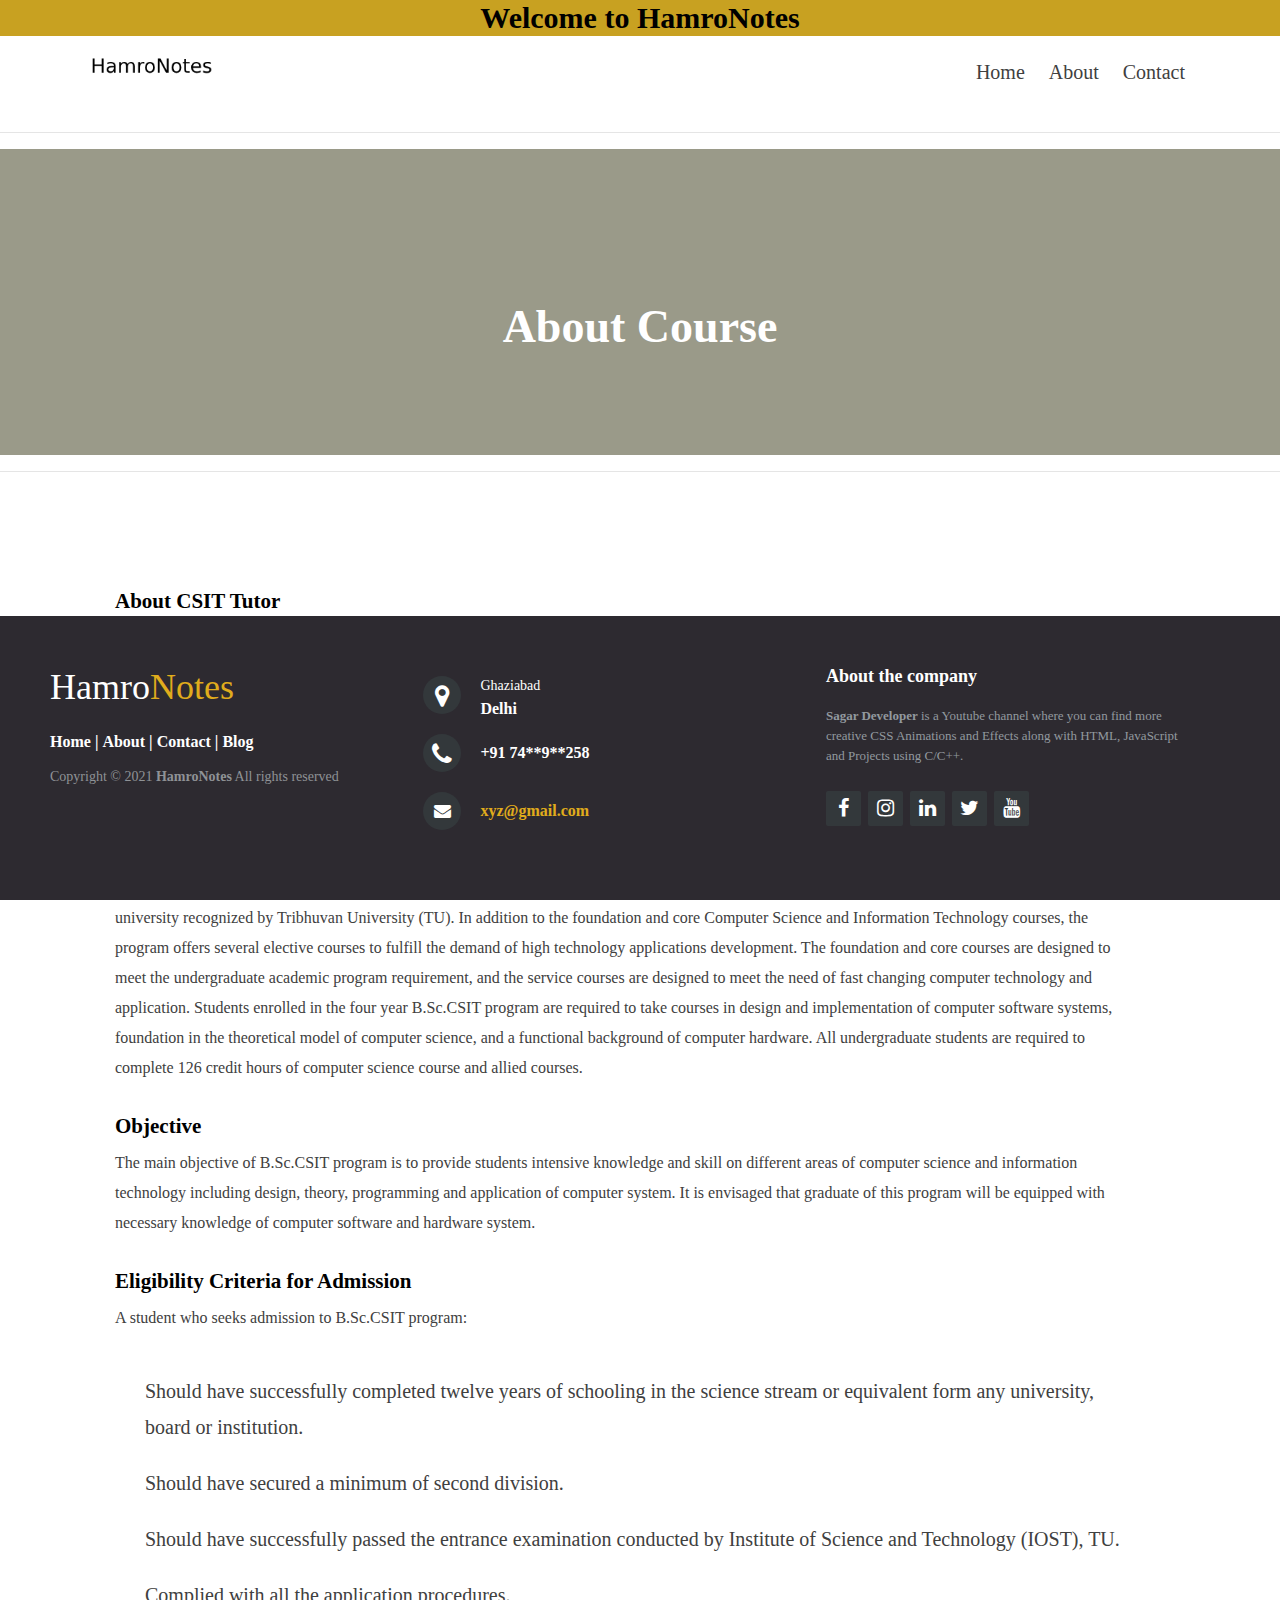
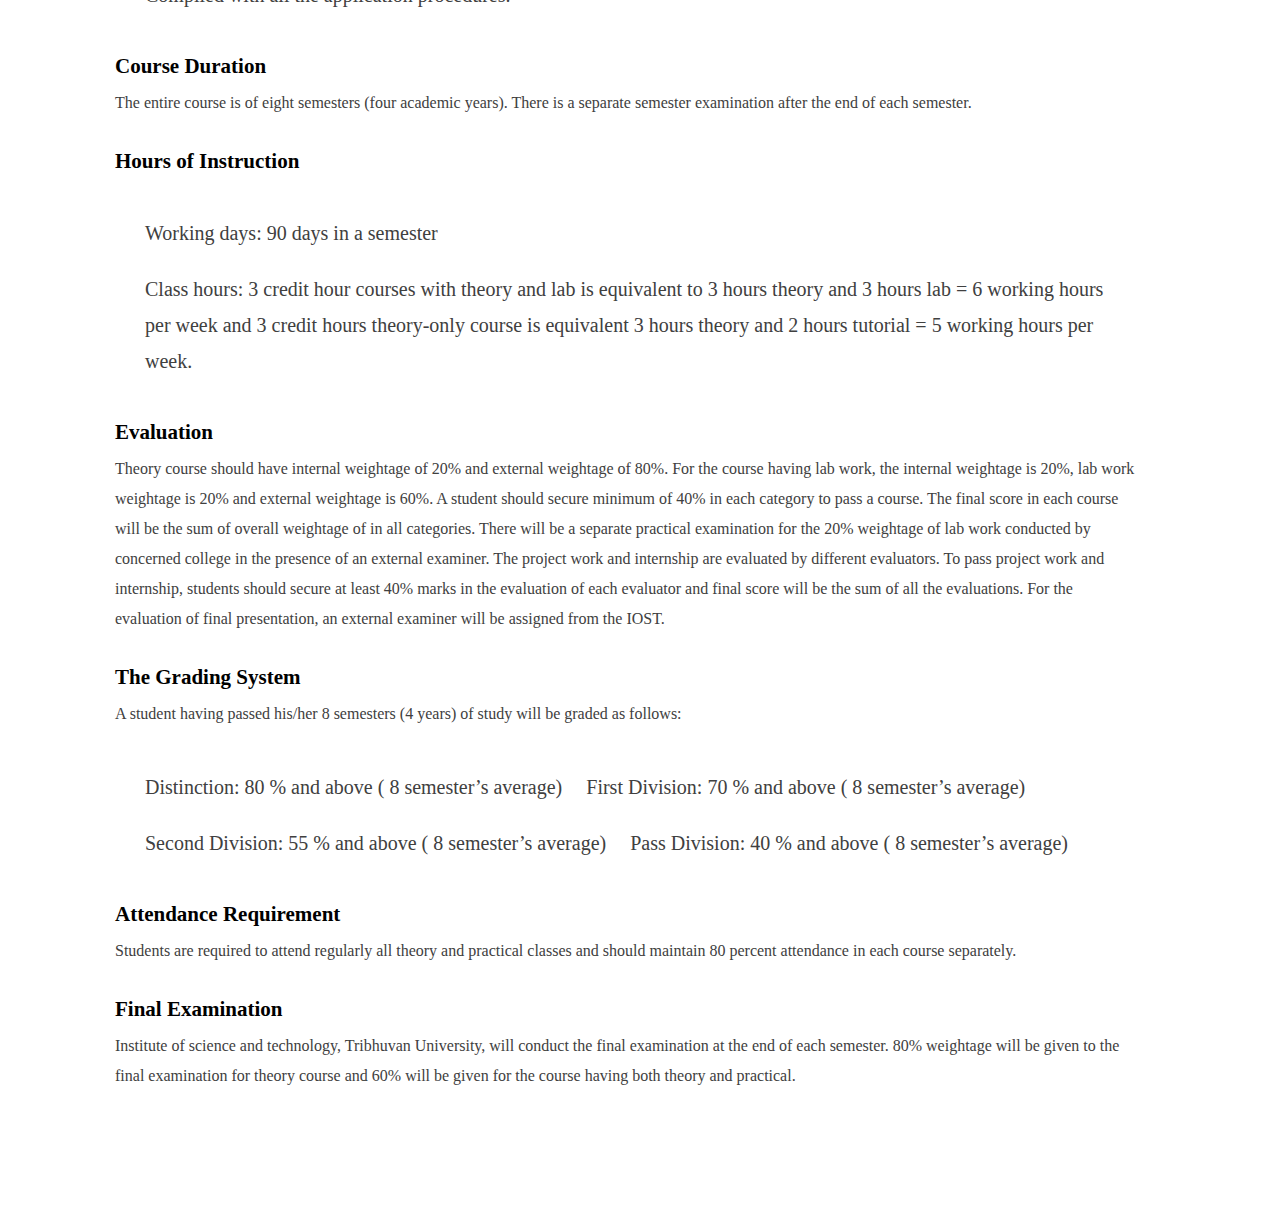
<file: components/about.html>
<!DOCTYPE html>
<html lang="en">

<head>
    <meta charset="UTF-8">
    <meta name="viewport" content="width=device-width, initial-scale=1.0">
    <title>HamroNotes</title>
    <link rel="icon" href="/img/icon.png" type="image/x-icon">


    <link rel="stylesheet" href="/css/Styles.css">
    <link rel="stylesheet" href="/css/style1.css" />
    <link rel="stylesheet" href="/css/style2.css" />
    <link rel="stylesheet" href="http://maxcdn.bootstrapcdn.com/font-awesome/4.2.0/css/font-awesome.min.css">
    <link rel="stylesheet" href="/css/Footer.css"/>

</head>

<body>

    <h1 class="welcome">Welcome to HamroNotes</h1>
    <div class="container">
        <div class="logo">
            <img src="/img/logo.png" alt="logo" width="130" />
        </div>
        <nav>
            <ul>
                <li><a href="/main.html">Home</a></li>
                <li><a href="about.html">About</a></li>
                <li><a href="contact.html">Contact</a></li>

            </ul>
        </nav>
    </div>
 
<hr/>
    <section style="background-color: rgb(154, 154, 137);" > <div class="page-title-wrapper section-spacing"> <div class="page-title text-center white-text"> <h1 class="heading-1">About Course</h1> </div> </div> 
   
    
    </section> 
    
    <hr/>
    <section class="privacy-policy-area bg-color1"> <div class="privacy-policy-wrapper section-spacing bminus-30"> <div class="container"> <div class="privacy-policy-box"> <div class="privacy-policy-content"> <h4 class="heading-4">About CSIT Tutor</h4> <p> CSIT Tutor is completely dedicated towards the students of B.Sc. CSIT. We provide a complete set of lecture notes, reference materials, collection of old question papers and their solutions, syllabus and micro-syllabus. Our mobile application also provides notification of TU Notices, latest Tech News, Internship and Job Search feature and many more. Our main objective is to make the study materials easily available to all of the students pursuing bachelor degree in B.Sc. CSIT. </p> <h4 class="heading-4">Overview of B.Sc. CSIT</h4> <h4 class="heading-4">Introduction</h4> <p> The Bachelor of Science in Computer Science and Information Technology (B.Sc.CSIT) curriculum is designed by closely following the courses practiced in accredited international universities, subject to the condition that the intake students are twelve years of schooling in the science stream or equivalent from any university recognized by Tribhuvan University (TU). In addition to the foundation and core Computer Science and Information Technology courses, the program offers several elective courses to fulfill the demand of high technology applications development. The foundation and core courses are designed to meet the undergraduate academic program requirement, and the service courses are designed to meet the need of fast changing computer technology and application. Students enrolled in the four year B.Sc.CSIT program are required to take courses in design and implementation of computer software systems, foundation in the theoretical model of computer science, and a functional background of computer hardware. All undergraduate students are required to complete 126 credit hours of computer science course and allied courses. </p> <h4 class="heading-4">Objective</h4> <p> The main objective of B.Sc.CSIT program is to provide students intensive knowledge and skill on different areas of computer science and information technology including design, theory, programming and application of computer system. It is envisaged that graduate of this program will be equipped with necessary knowledge of computer software and hardware system. </p> <h4 class="heading-4">Eligibility Criteria for Admission</h4> <p> A student who seeks admission to B.Sc.CSIT program: <ul> <li> Should have successfully completed twelve years of schooling in the science stream or equivalent form any university, board or institution.</li> <li> Should have secured a minimum of second division.</li> <li> Should have successfully passed the entrance examination conducted by Institute of Science and Technology (IOST), TU. </li> <li> Complied with all the application procedures.</li> </ul> </p> <h4 class="heading-4">Course Duration</h4> <p> The entire course is of eight semesters (four academic years). There is a separate semester examination after the end of each semester. </p> <h4 class="heading-4">Hours of Instruction</h4> <p> <ul> <li> Working days: 90 days in a semester </li> <li> Class hours: 3 credit hour courses with theory and lab is equivalent to 3 hours theory and 3 hours lab = 6 working hours per week and 3 credit hours theory-only course is equivalent 3 hours theory and 2 hours tutorial = 5 working hours per week. </li> </ul> </p> <h4 class="heading-4">Evaluation</h4> <p> Theory course should have internal weightage of 20% and external weightage of 80%. For the course having lab work, the internal weightage is 20%, lab work weightage is 20% and external weightage is 60%. A student should secure minimum of 40% in each category to pass a course. The final score in each course will be the sum of overall weightage of in all categories. There will be a separate practical examination for the 20% weightage of lab work conducted by concerned college in the presence of an external examiner. The project work and internship are evaluated by different evaluators. To pass project work and internship, students should secure at least 40% marks in the evaluation of each evaluator and final score will be the sum of all the evaluations. For the evaluation of final presentation, an external examiner will be assigned from the IOST. </p> <h4 class="heading-4">The Grading System</h4> <p> A student having passed his/her 8 semesters (4 years) of study will be graded as follows: <ul> <li>Distinction: 80 % and above ( 8 semester’s average)</li> <li>First Division: 70 % and above ( 8 semester’s average)</li> <li>Second Division: 55 % and above ( 8 semester’s average)</li> <li>Pass Division: 40 % and above ( 8 semester’s average)</li> </ul> </p> <h4 class="heading-4">Attendance Requirement</h4> <p> Students are required to attend regularly all theory and practical classes and should maintain 80 percent attendance in each course separately. </p> <h4 class="heading-4">Final Examination</h4> <p> Institute of science and technology, Tribhuvan University, will conduct the final examination at the end of each semester. 80% weightage will be given to the final examination for theory course and 60% will be given for the course having both theory and practical. </p> </div> </div> </div> </div> </section> 
    
   


        <footer class="footer-distributedNN">

            <div class="footer-leftNN">
                <h3>Hamro<span>Notes</span></h3>
    
                <p class="footer-linksNN">
                    <a href="#">Home</a>
                    |
                    <a href="#">About</a>
                    |
                    <a href="#">Contact</a>
                    |
                    <a href="#">Blog</a>
                </p>
    
                <p class="footer-company-nameNN">Copyright © 2021 <strong>HamroNotes</strong> All rights reserved</p>
            </div>
    
            <div class="footer-centerNN">
                <div>
                    <i class="fa fa-map-marker"></i>
                    <p><span>Ghaziabad</span>
                        Delhi</p>
                </div>
    
                <div>
                    <i class="fa fa-phone"></i>
                    <p>+91 74**9**258</p>
                </div>
                <div>
                    <i class="fa fa-envelope"></i>
                    <p><a href="mailto:sagar00001.co@gmail.com">xyz@gmail.com</a></p>
                </div>
            </div>
            <div class="footer-rightNN">
                <p class="footer-company-aboutNN">
                    <span>About the company</span>
                    <strong>Sagar Developer</strong> is a Youtube channel where you can find more creative CSS Animations
                    and
                    Effects along with
                    HTML, JavaScript and Projects using C/C++.
                </p>
                <div class="footer-iconsNN">
                    <a href="#"><i class="fa fa-facebook"></i></a>
                    <a href="#"><i class="fa fa-instagram"></i></a>
                    <a href="#"><i class="fa fa-linkedin"></i></a>
                    <a href="#"><i class="fa fa-twitter"></i></a>
                    <a href="#"><i class="fa fa-youtube"></i></a>
                </div>
            </div>
        </footer>
    


</body>

</html>
</file>
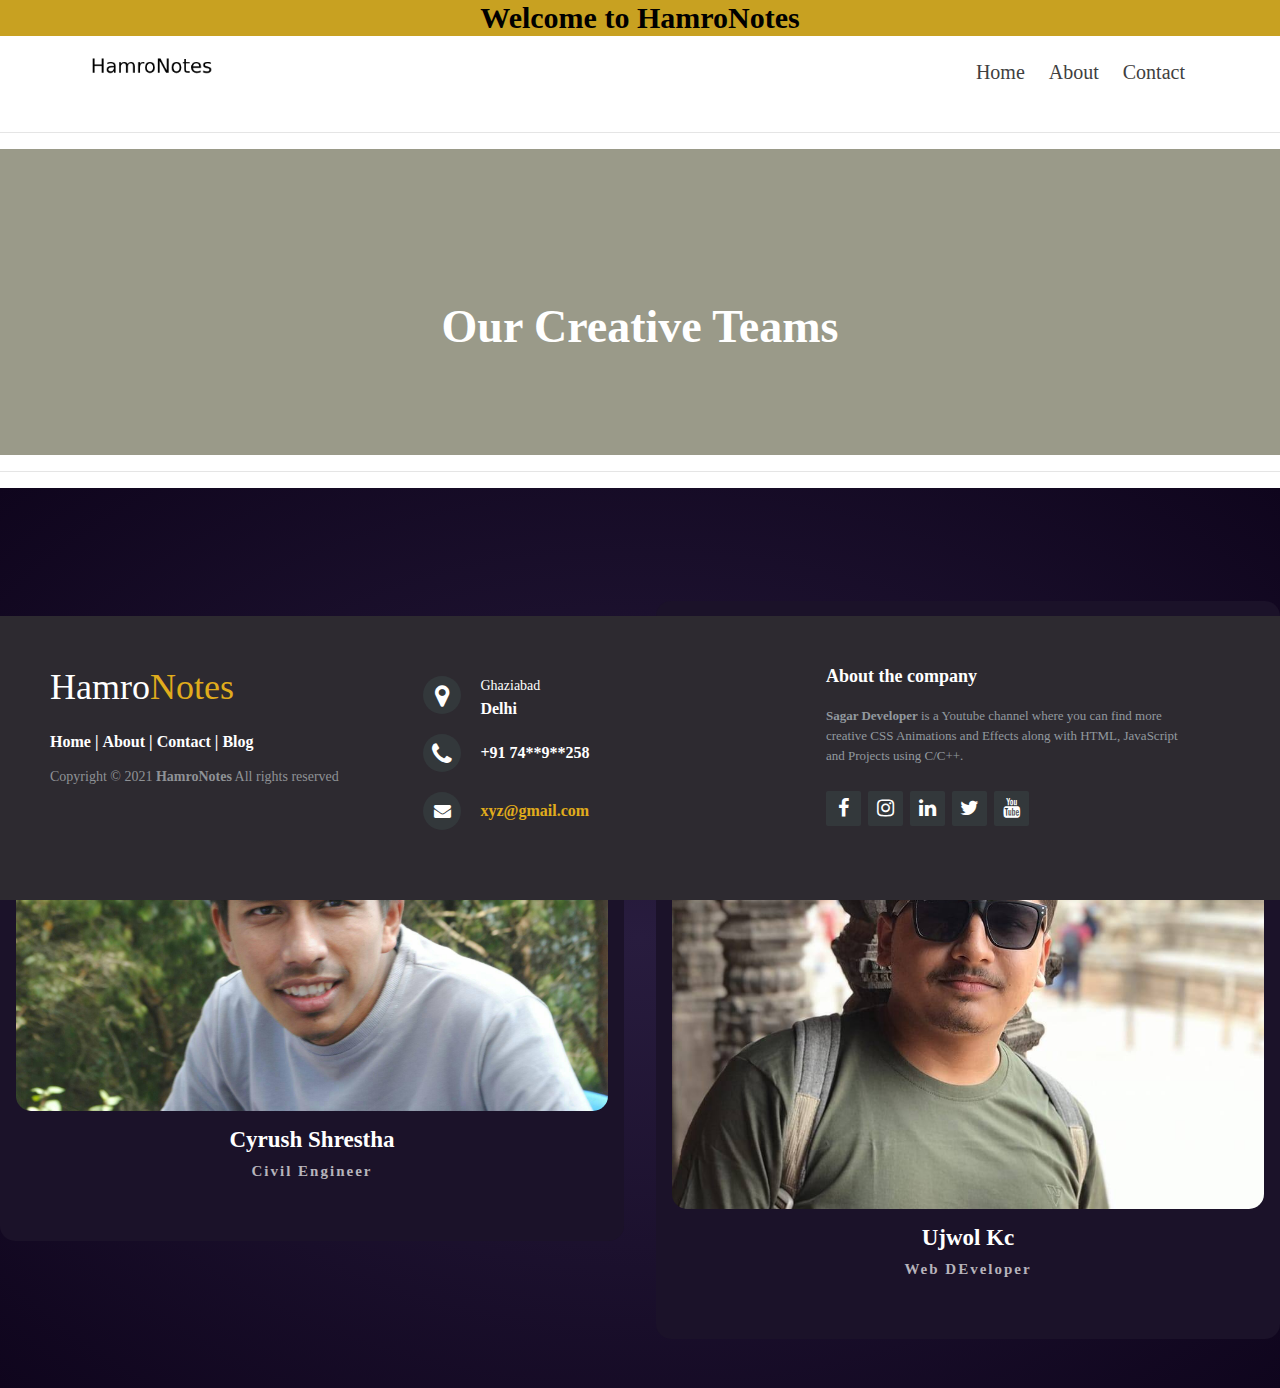
<file: components/contact.html>
<!DOCTYPE html>
<html lang="en">
<head>
    <meta charset="UTF-8">
    <meta name="viewport" content="width=device-width, initial-scale=1.0">
    <title>HamroNotes</title>
    <link rel="icon" href="/img/icon.png" type="image/x-icon">

    <link rel="stylesheet" href="/css/Styles.css">
    <link rel="stylesheet" href="/css/style1.css" />
    <link rel="stylesheet" href="/css/style2.css" />

   
    <!-- <link rel="stylesheet" href="/our team/css/style.css"/> -->

	<link rel="stylesheet" href="/css/team.css"/>
	<link rel="stylesheet" href="http://maxcdn.bootstrapcdn.com/font-awesome/4.2.0/css/font-awesome.min.css">
		<link rel="stylesheet" href="/css/Footer.css"/>

  

</head>
<body>
    <h1 class="welcome">Welcome to HamroNotes</h1>
    <div class="container">
        <div class="logo">
            <img src="/img/logo.png" alt="logo" width="130" />
        </div>
        <nav>
            <ul>
                <li><a href="/main.html">Home</a></li>
                <li><a href="about.html">About</a></li>
                <li><a href="contact.html">Contact</a></li>

            </ul>
        </nav>
    </div>

    <hr/>

    <section style="background-color: rgb(154, 154, 137);"> <div class="page-title-wrapper section-spacing"> <div class="page-title text-center white-text"> <h1 class="heading-1">Our Creative Teams</h1> </div> </div> </section>

    <hr/>

    <section class="team">
		<div class="center">
			<!-- <h1>Our Team</h1> -->
		</div>

		<div class="team-content">
			<div class="box">
				<img src="/img/teamPic/cyrush.jpg" alt="cyrush">
				<h3>Cyrush Shrestha</h3>
				<h5>Civil Engineer</h5>
				<div class="icons">
					<a href="#"><i class="ri-twitter-fill"></i></a>
					<a href="#"><i class="ri-facebook-box-fill"></i></a>
					<a href="#"><i class="ri-instagram-fill"></i></a>
				</div>
			</div>

			<div class="box">
				<img src="/img/teamPic/ujwol.jpg" alt="ujwol kc">
				<h3>Ujwol Kc</h3>
				<h5>Web DEveloper</h5>
				<div class="icons">
					<a href="#"><i class="ri-twitter-fill"></i></a>
					<a href="#"><i class="ri-facebook-box-fill"></i></a>
					<a href="#"><i class="ri-instagram-fill"></i></a>
				</div>
			</div>

			<!-- <div class="box">
				<img src="img/03.png">
				<h3>Steph Jobs</h3>
				<h5>Artist</h5>
				<div class="icons">
					<a href="#"><i class="ri-twitter-fill"></i></a>
					<a href="#"><i class="ri-facebook-box-fill"></i></a>
					<a href="#"><i class="ri-instagram-fill"></i></a>
				</div>
			</div>

			<div class="box">
				<img src="img/04.png">
				<h3>Steph Jobs</h3>
				<h5>Artist</h5>
				<div class="icons">
					<a href="#"><i class="ri-twitter-fill"></i></a>
					<a href="#"><i class="ri-facebook-box-fill"></i></a>
					<a href="#"><i class="ri-instagram-fill"></i></a>
				</div>
			</div> -->

		</div>
	</section>
     
 

		<footer class="footer-distributedNN">

			<div class="footer-leftNN">
				<h3>Hamro<span>Notes</span></h3>
	
				<p class="footer-linksNN">
					<a href="#">Home</a>
					|
					<a href="#">About</a>
					|
					<a href="#">Contact</a>
					|
					<a href="#">Blog</a>
				</p>
	
				<p class="footer-company-nameNN">Copyright © 2021 <strong>HamroNotes</strong> All rights reserved</p>
			</div>
	
			<div class="footer-centerNN">
				<div>
					<i class="fa fa-map-marker"></i>
					<p><span>Ghaziabad</span>
						Delhi</p>
				</div>
	
				<div>
					<i class="fa fa-phone"></i>
					<p>+91 74**9**258</p>
				</div>
				<div>
					<i class="fa fa-envelope"></i>
					<p><a href="mailto:sagar00001.co@gmail.com">xyz@gmail.com</a></p>
				</div>
			</div>
			<div class="footer-rightNN">
				<p class="footer-company-aboutNN">
					<span>About the company</span>
					<strong>Sagar Developer</strong> is a Youtube channel where you can find more creative CSS Animations
					and
					Effects along with
					HTML, JavaScript and Projects using C/C++.
				</p>
				<div class="footer-iconsNN">
					<a href="#"><i class="fa fa-facebook"></i></a>
					<a href="#"><i class="fa fa-instagram"></i></a>
					<a href="#"><i class="fa fa-linkedin"></i></a>
					<a href="#"><i class="fa fa-twitter"></i></a>
					<a href="#"><i class="fa fa-youtube"></i></a>
				</div>
			</div>
		</footer>
	
</body>
</html>
</file>
<file: css/Styles.css>
* {
    transition: all 0.3s ease-in-out;
    margin: 0px;
    padding: 0px;
    font-family: Railway;
  
   
}
.welcome{
    background-color: rgb(200, 161, 33);
    text-align: center;
    font-size: 30px;
   
}
.container {
    clear: both;
    overflow: auto;
}

nav {
    float: right;
}

.logo {
    float: left;
    display: flex;
    align-items: center;
}

.logo img {
    margin-right: 10px;
}

ul {
    margin: 0;
    padding: 0;
    list-style-type: none;
}

ul li {
    display: inline-block;
    padding: 10px;
    font-size: 20px;
   
}

a{
    text-decoration: none;
}
a:hover {
    color: orange;
    
}
</file>
<file: css/style1.css>
.popup {
  position: fixed;
  top: 0;
  left: 0;
  width: 100%;
  height: 100%;
  display: flex;
  align-items: center;
  justify-content: center;
  display: none;
}

.popup .popupIn {
  position: relative;
  height: 100%;
  width: 100%;
}

.popup .popupIn .frameSide,
.popup .popupIn .frameSide iframe {
  width: 100%;
  height: 100%;
  border: none;
}

.close {
  width: 40px;
  height: 40px;
  position: absolute;
  opacity: 1;
  background-color: #343434;
  left: 12px;
  top: 12px;
  position: absolute;
  color: #fff;
  z-index: 99;
}

.close i {
  position: absolute;
  margin: auto;
  display: block;
  bottom: 0px;
  top: 0px;
  left: 50%;
  height: 28px;
  transform: translate(-50%, 0);
}

.document-title {
  cursor: pointer;
}

.document-title:hover {
  color: #f44336;
}

table {
  border-collapse: collapse;
  border-color: #e7e5e4;
  text-indent: 0;
  font-size: .875em;
  line-height: 1.7;
  margin-bottom: 2em;
  margin-top: 2em;
  table-layout: auto;
  text-align: left;
  width: 100%;
}

table thead {
  border-bottom-width: 1px;
}

table thead tr th {
  padding: 16px 8px;
}

tbody tr {
  border-bottom: 1px solid;
}

table tbody tr td {
  padding: 16px 8px;
}

tbody tr:last-child {
  border-bottom-width: 0px;
}
</file>
<file: css/Footer.css>
@import url('http://fonts.googleapis.com/css?family=Open+Sans:400,700');
* {
    padding: 0;
    margin: 0;
}

/* The footer is fixed to the bottom of the page */

footer {
    position: fixed;
    bottom: 0;
}

@media (max-height:800px) {
    footer {
        position: static;
    }
    header {
        padding-top: 40px;
    }
}

.footer-distributedNN {
    background-color: #2d2a30;
    box-sizing: border-box;
    width: 100%;
    text-align: left;
    font: bold 16px sans-serif;
    padding: 50px 50px 60px 50px;
    margin-top: 80px;
}

.footer-distributedNN .footer-leftNN, .footer-distributedNN .footer-centerNN, .footer-distributedNN .footer-rightNN {
    display: inline-block;
    vertical-align: top;
}

/* Footer left */

.footer-distributedNN .footer-leftNN {
    width: 30%;
}

.footer-distributedNN h3 {
    color: #ffffff;
    font: normal 36px 'Cookie', cursive;
    margin: 0;
}


.footer-distributedNN h3 span {
    color: #e0ac1c;
}

/* Footer links */

.footer-distributedNN .footer-linksNN {
    color: #ffffff;
    margin: 20px 0 12px;
}

.footer-distributedNN .footer-linksNN a {
    display: inline-block;
    line-height: 1.8;
    text-decoration: none;
    color: inherit;
}

.footer-distributedNN .footer-company-nameNN {
    color: #8f9296;
    font-size: 14px;
    font-weight: normal;
    margin: 0;
}

/* Footer Center */

.footer-distributedNN .footer-centerNN {
    width: 35%;
}

.footer-distributedNN .footer-centerNN i {
    background-color: #33383b;
    color: #ffffff;
    font-size: 25px;
    width: 38px;
    height: 38px;
    border-radius: 50%;
    text-align: center;
    line-height: 42px;
    margin: 10px 15px;
    vertical-align: middle;
}

.footer-distributedNN .footer-centerNN i.fa-envelope {
    font-size: 17px;
    line-height: 38px;
}

.footer-distributedNN .footer-centerNN p {
    display: inline-block;
    color: #ffffff;
    vertical-align: middle;
    margin: 0;
}

.footer-distributedNN .footer-centerNN p span {
    display: block;
    font-weight: normal;
    font-size: 14px;
    line-height: 2;
}

.footer-distributedNN .footer-centerNN p a {
    color: #e0ac1c;
    text-decoration: none;
    ;
}

/* Footer Right */

.footer-distributedNN .footer-rightNN {
    width: 30%;
}

.footer-distributedNN .footer-company-aboutNN {
    line-height: 20px;
    color: #92999f;
    font-size: 13px;
    font-weight: normal;
    margin: 0;
}

.footer-distributedNN .footer-company-aboutNN span {
    display: block;
    color: #ffffff;
    font-size: 18px;
    font-weight: bold;
    margin-bottom: 20px;
}

.footer-distributedNN .footer-iconsNN {
    margin-top: 25px;
}

.footer-distributedNN .footer-iconsNN a {
    display: inline-block;
    width: 35px;
    height: 35px;
    cursor: pointer;
    background-color: #33383b;
    border-radius: 2px;
    font-size: 20px;
    color: #ffffff;
    text-align: center;
    line-height: 35px;
    margin-right: 3px;
    margin-bottom: 5px;
}

.footer-distributedNN .footer-iconsNN a:hover {
    background-color: #3F71EA;
}

.footer-linksNN a:hover {
    color: #3F71EA;
}

@media (max-width: 880px) {
    .footer-distributedNN .footer-leftNN, .footer-distributedNN .footer-centerNN, .footer-distributedNN .footer-rightNN {
        display: block;
        width: 100%;
        margin-bottom: 40px;
        text-align: center;
    }
    .footer-distributedNN .footer-centerNN i {
        margin-left: 0;
    }
}
</file>
<file: our team/css/style.css>
*{
	padding: 0;
	margin: 0;
	box-sizing: border-box;
	font-family: Railway;
	text-decoration: none;
}
.team{
	position: relative;
	width: 100%;
	height: 100vh;
	background: radial-gradient(#281c3e,#0f051d);
	display: flex;
	align-items: center;
	justify-content: center;
	flex-direction: column;
}
.team-content{
	width: 100%;
	max-width: 1350px;
	margin: 0 auto;
	display: grid;
	grid-template-columns: repeat(auto-fit, minmax(150px, auto));
	align-items: center;
	gap: 2rem;
	text-align: center;
	margin-top: 4rem;
}
.team-content img{
	width: 100%;
	height: auto;
	border-radius: 15px;
	margin-bottom: 15px;
}
.center h1{
	color: #fff;
	font-size: 4rem;
	text-align: center;
}
.box{
	padding: 16px;
	background: #1b1229;
	border-radius: 15px;
	transition: all .38s ease;
}
.box h3{
	font-size: 23px;
	font-weight: 600;
	color: #fff;
	margin-bottom: 8px;
}
.box h5{
	font-size: 15px;
	font-weight: 600;
	color: #b7b4bb;
	margin-bottom: 15px;
	letter-spacing: 2px;
}
.icons i{
	display: inline-block;
	color: #fff;
	font-size: 20px;
	margin: 0 8px;
	transition: all .38s ease;
}
.icons i:hover{
	transform: scale(1.2);
}
.box:hover{
	transform: translateY(-10px);
	cursor: pointer;
}

@media(max-width: 1240px){
	.team{
		width: 100%;
		height: auto;
		padding: 90px 2%;
	}
	.center h1{
		font-size: 3.2rem;
	}
}
</file>
<file: css/team.css>
*{
	padding: 0;
	margin: 0;
	box-sizing: border-box;
	font-family: Railway;
	text-decoration: none;
}
.team{
	position: relative;
	width: 100%;
	height: 100vh;
	background: radial-gradient(#281c3e,#0f051d);
	display: flex;
	align-items: center;
	justify-content: center;
	flex-direction: column;
}
.team-content{
	width: 100%;
	max-width: 1350px;
	margin: 0 auto;
	display: grid;
	grid-template-columns: repeat(auto-fit, minmax(150px, auto));
	align-items: center;
	gap: 2rem;
	text-align: center;
	margin-top: 4rem;
}
.team-content img{
	width: 100%;
	height: auto;
	border-radius: 15px;
	margin-bottom: 15px;
}
.center h1{
	color: #fff;
	font-size: 4rem;
	text-align: center;
}
.box{
	padding: 16px;
	background: #1b1229;
	border-radius: 15px;
	transition: all .38s ease;
}
.box h3{
	font-size: 23px;
	font-weight: 600;
	color: #fff;
	margin-bottom: 8px;
}
.box h5{
	font-size: 15px;
	font-weight: 600;
	color: #b7b4bb;
	margin-bottom: 15px;
	letter-spacing: 2px;
}
.icons i{
	display: inline-block;
	color: #fff;
	font-size: 20px;
	margin: 0 8px;
	transition: all .38s ease;
}
.icons i:hover{
	transform: scale(1.2);
}
.box:hover{
	transform: translateY(-10px);
	cursor: pointer;
}

@media(max-width: 1240px){
	.team{
		width: 100%;
		height: auto;
		padding: 90px 2%;
	}
	.center h1{
		font-size: 3.2rem;
	}
}
</file>
<file: css/style2.css>
@charset "UTF-8";/*!
 * Bootstrap v4.3.1 (https://getbootstrap.com/)
 * Copyright 2011-2019 The Bootstrap Authors
 * Copyright 2011-2019 Twitter, Inc.
 * Licensed under MIT (https://github.com/twbs/bootstrap/blob/master/LICENSE)
 */:root{--blue:#007bff;--indigo:#6610f2;--purple:#6f42c1;--pink:#e83e8c;--red:#dc3545;--orange:#fd7e14;--yellow:#ffc107;--green:#28a745;--teal:#20c997;--cyan:#17a2b8;--white:#fff;--gray:#6c757d;--gray-dark:#343a40;--primary:#007bff;--secondary:#6c757d;--success:#28a745;--info:#17a2b8;--warning:#ffc107;--danger:#dc3545;--light:#f8f9fa;--dark:#343a40;--breakpoint-xs:0;--breakpoint-sm:576px;--breakpoint-md:768px;--breakpoint-lg:992px;--breakpoint-xl:1200px;--font-family-sans-serif:-apple-system,BlinkMacSystemFont,"Segoe UI",Roboto,"Helvetica Neue",Arial,"Noto Sans",sans-serif,"Apple Color Emoji","Segoe UI Emoji","Segoe UI Symbol","Noto Color Emoji";--font-family-monospace:SFMono-Regular,Menlo,Monaco,Consolas,"Liberation Mono","Courier New",monospace}*,::after,::before{box-sizing:border-box}html{font-family:sans-serif;line-height:1.15;-webkit-text-size-adjust:100%;-webkit-tap-highlight-color:transparent}article,aside,figcaption,figure,footer,header,hgroup,main,nav,section{display:block}body{margin:0;font-family:-apple-system,BlinkMacSystemFont,"Segoe UI",Roboto,"Helvetica Neue",Arial,"Noto Sans",sans-serif,"Apple Color Emoji","Segoe UI Emoji","Segoe UI Symbol","Noto Color Emoji";font-size:1rem;font-weight:400;line-height:1.5;color:#212529;text-align:left;background-color:#fff}[tabindex="-1"]:focus{outline:0!important}hr{box-sizing:content-box;height:0;overflow:visible}h1,h2,h3,h4,h5,h6{margin-top:0;margin-bottom:.5rem}p{margin-top:0;margin-bottom:1rem}abbr[data-original-title],abbr[title]{text-decoration:underline;-webkit-text-decoration:underline dotted;text-decoration:underline dotted;cursor:help;border-bottom:0;-webkit-text-decoration-skip-ink:none;text-decoration-skip-ink:none}address{margin-bottom:1rem;font-style:normal;line-height:inherit}dl,ol,ul{margin-top:0;margin-bottom:1rem}ol ol,ol ul,ul ol,ul ul{margin-bottom:0}dt{font-weight:700}dd{margin-bottom:.5rem;margin-left:0}blockquote{margin:0 0 1rem}b,strong{font-weight:bolder}small{font-size:80%}sub,sup{position:relative;font-size:75%;line-height:0;vertical-align:baseline}sub{bottom:-.25em}sup{top:-.5em}a{color:#007bff;text-decoration:none;background-color:transparent}a:hover{color:#0056b3;text-decoration:underline}a:not([href]):not([tabindex]){color:inherit;text-decoration:none}a:not([href]):not([tabindex]):focus,a:not([href]):not([tabindex]):hover{color:inherit;text-decoration:none}a:not([href]):not([tabindex]):focus{outline:0}code,kbd,pre,samp{font-family:SFMono-Regular,Menlo,Monaco,Consolas,"Liberation Mono","Courier New",monospace;font-size:1em}pre{margin-top:0;margin-bottom:1rem;overflow:auto}figure{margin:0 0 1rem}img{vertical-align:middle;border-style:none}svg{overflow:hidden;vertical-align:middle}table{border-collapse:collapse}caption{padding-top:.75rem;padding-bottom:.75rem;color:#6c757d;text-align:left;caption-side:bottom}th{text-align:inherit}label{display:inline-block;margin-bottom:.5rem}button{border-radius:0}button:focus{outline:1px dotted;outline:5px auto -webkit-focus-ring-color}button,input,optgroup,select,textarea{margin:0;font-family:inherit;font-size:inherit;line-height:inherit}button,input{overflow:visible}button,select{text-transform:none}select{word-wrap:normal}[type=button],[type=reset],[type=submit],button{-webkit-appearance:button}[type=button]:not(:disabled),[type=reset]:not(:disabled),[type=submit]:not(:disabled),button:not(:disabled){cursor:pointer}[type=button]::-moz-focus-inner,[type=reset]::-moz-focus-inner,[type=submit]::-moz-focus-inner,button::-moz-focus-inner{padding:0;border-style:none}input[type=checkbox],input[type=radio]{box-sizing:border-box;padding:0}input[type=date],input[type=datetime-local],input[type=month],input[type=time]{-webkit-appearance:listbox}textarea{overflow:auto;resize:vertical}fieldset{min-width:0;padding:0;margin:0;border:0}legend{display:block;width:100%;max-width:100%;padding:0;margin-bottom:.5rem;font-size:1.5rem;line-height:inherit;color:inherit;white-space:normal}progress{vertical-align:baseline}[type=number]::-webkit-inner-spin-button,[type=number]::-webkit-outer-spin-button{height:auto}[type=search]{outline-offset:-2px;-webkit-appearance:none}[type=search]::-webkit-search-decoration{-webkit-appearance:none}::-webkit-file-upload-button{font:inherit;-webkit-appearance:button}output{display:inline-block}summary{display:list-item;cursor:pointer}template{display:none}[hidden]{display:none!important}.h1,.h2,.h3,.h4,.h5,.h6,h1,h2,h3,h4,h5,h6{margin-bottom:.5rem;font-weight:500;line-height:1.2}.h1,h1{font-size:2.5rem}.h2,h2{font-size:2rem}.h3,h3{font-size:1.75rem}.h4,h4{font-size:1.5rem}.h5,h5{font-size:1.25rem}.h6,h6{font-size:1rem}.lead{font-size:1.25rem;font-weight:300}.display-1{font-size:6rem;font-weight:300;line-height:1.2}.display-2{font-size:5.5rem;font-weight:300;line-height:1.2}.display-3{font-size:4.5rem;font-weight:300;line-height:1.2}.display-4{font-size:3.5rem;font-weight:300;line-height:1.2}hr{margin-top:1rem;margin-bottom:1rem;border:0;border-top:1px solid rgba(0,0,0,.1)}.small,small{font-size:80%;font-weight:400}.mark,mark{padding:.2em;background-color:#fcf8e3}.list-unstyled{padding-left:0;list-style:none}.list-inline{padding-left:0;list-style:none}.list-inline-item{display:inline-block}.list-inline-item:not(:last-child){margin-right:.5rem}.initialism{font-size:90%;text-transform:uppercase}.blockquote{margin-bottom:1rem;font-size:1.25rem}.blockquote-footer{display:block;font-size:80%;color:#6c757d}.blockquote-footer::before{content:"\2014\00A0"}.img-fluid{max-width:100%;height:auto}.img-thumbnail{padding:.25rem;background-color:#fff;border:1px solid #dee2e6;border-radius:.25rem;max-width:100%;height:auto}.figure{display:inline-block}.figure-img{margin-bottom:.5rem;line-height:1}.figure-caption{font-size:90%;color:#6c757d}code{font-size:87.5%;color:#e83e8c;word-break:break-word}a>code{color:inherit}kbd{padding:.2rem .4rem;font-size:87.5%;color:#fff;background-color:#212529;border-radius:.2rem}kbd kbd{padding:0;font-size:100%;font-weight:700}pre{display:block;font-size:87.5%;color:#212529}pre code{font-size:inherit;color:inherit;word-break:normal}.pre-scrollable{max-height:340px;overflow-y:scroll}.container{width:100%;padding-right:15px;padding-left:15px;margin-right:auto;margin-left:auto}@media (min-width:576px){.container{max-width:540px}}@media (min-width:768px){.container{max-width:720px}}@media (min-width:992px){.container{max-width:960px}}@media (min-width:1200px){.container{max-width:1140px}}.container-fluid{width:100%;padding-right:15px;padding-left:15px;margin-right:auto;margin-left:auto}.row{display:-ms-flexbox;display:flex;-ms-flex-wrap:wrap;flex-wrap:wrap;margin-right:-15px;margin-left:-15px}.no-gutters{margin-right:0;margin-left:0}.no-gutters>.col,.no-gutters>[class*=col-]{padding-right:0;padding-left:0}.col,.col-1,.col-10,.col-11,.col-12,.col-2,.col-3,.col-4,.col-5,.col-6,.col-7,.col-8,.col-9,.col-auto,.col-lg,.col-lg-1,.col-lg-10,.col-lg-11,.col-lg-12,.col-lg-2,.col-lg-3,.col-lg-4,.col-lg-5,.col-lg-6,.col-lg-7,.col-lg-8,.col-lg-9,.col-lg-auto,.col-md,.col-md-1,.col-md-10,.col-md-11,.col-md-12,.col-md-2,.col-md-3,.col-md-4,.col-md-5,.col-md-6,.col-md-7,.col-md-8,.col-md-9,.col-md-auto,.col-sm,.col-sm-1,.col-sm-10,.col-sm-11,.col-sm-12,.col-sm-2,.col-sm-3,.col-sm-4,.col-sm-5,.col-sm-6,.col-sm-7,.col-sm-8,.col-sm-9,.col-sm-auto,.col-xl,.col-xl-1,.col-xl-10,.col-xl-11,.col-xl-12,.col-xl-2,.col-xl-3,.col-xl-4,.col-xl-5,.col-xl-6,.col-xl-7,.col-xl-8,.col-xl-9,.col-xl-auto{position:relative;width:100%;padding-right:15px;padding-left:15px}.col{-ms-flex-preferred-size:0;flex-basis:0;-ms-flex-positive:1;flex-grow:1;max-width:100%}.col-auto{-ms-flex:0 0 auto;flex:0 0 auto;width:auto;max-width:100%}.col-1{-ms-flex:0 0 8.333333%;flex:0 0 8.333333%;max-width:8.333333%}.col-2{-ms-flex:0 0 16.666667%;flex:0 0 16.666667%;max-width:16.666667%}.col-3{-ms-flex:0 0 25%;flex:0 0 25%;max-width:25%}.col-4{-ms-flex:0 0 33.333333%;flex:0 0 33.333333%;max-width:33.333333%}.col-5{-ms-flex:0 0 41.666667%;flex:0 0 41.666667%;max-width:41.666667%}.col-6{-ms-flex:0 0 50%;flex:0 0 50%;max-width:50%}.col-7{-ms-flex:0 0 58.333333%;flex:0 0 58.333333%;max-width:58.333333%}.col-8{-ms-flex:0 0 66.666667%;flex:0 0 66.666667%;max-width:66.666667%}.col-9{-ms-flex:0 0 75%;flex:0 0 75%;max-width:75%}.col-10{-ms-flex:0 0 83.333333%;flex:0 0 83.333333%;max-width:83.333333%}.col-11{-ms-flex:0 0 91.666667%;flex:0 0 91.666667%;max-width:91.666667%}.col-12{-ms-flex:0 0 100%;flex:0 0 100%;max-width:100%}.order-first{-ms-flex-order:-1;order:-1}.order-last{-ms-flex-order:13;order:13}.order-0{-ms-flex-order:0;order:0}.order-1{-ms-flex-order:1;order:1}.order-2{-ms-flex-order:2;order:2}.order-3{-ms-flex-order:3;order:3}.order-4{-ms-flex-order:4;order:4}.order-5{-ms-flex-order:5;order:5}.order-6{-ms-flex-order:6;order:6}.order-7{-ms-flex-order:7;order:7}.order-8{-ms-flex-order:8;order:8}.order-9{-ms-flex-order:9;order:9}.order-10{-ms-flex-order:10;order:10}.order-11{-ms-flex-order:11;order:11}.order-12{-ms-flex-order:12;order:12}.offset-1{margin-left:8.333333%}.offset-2{margin-left:16.666667%}.offset-3{margin-left:25%}.offset-4{margin-left:33.333333%}.offset-5{margin-left:41.666667%}.offset-6{margin-left:50%}.offset-7{margin-left:58.333333%}.offset-8{margin-left:66.666667%}.offset-9{margin-left:75%}.offset-10{margin-left:83.333333%}.offset-11{margin-left:91.666667%}@media (min-width:576px){.col-sm{-ms-flex-preferred-size:0;flex-basis:0;-ms-flex-positive:1;flex-grow:1;max-width:100%}.col-sm-auto{-ms-flex:0 0 auto;flex:0 0 auto;width:auto;max-width:100%}.col-sm-1{-ms-flex:0 0 8.333333%;flex:0 0 8.333333%;max-width:8.333333%}.col-sm-2{-ms-flex:0 0 16.666667%;flex:0 0 16.666667%;max-width:16.666667%}.col-sm-3{-ms-flex:0 0 25%;flex:0 0 25%;max-width:25%}.col-sm-4{-ms-flex:0 0 33.333333%;flex:0 0 33.333333%;max-width:33.333333%}.col-sm-5{-ms-flex:0 0 41.666667%;flex:0 0 41.666667%;max-width:41.666667%}.col-sm-6{-ms-flex:0 0 50%;flex:0 0 50%;max-width:50%}.col-sm-7{-ms-flex:0 0 58.333333%;flex:0 0 58.333333%;max-width:58.333333%}.col-sm-8{-ms-flex:0 0 66.666667%;flex:0 0 66.666667%;max-width:66.666667%}.col-sm-9{-ms-flex:0 0 75%;flex:0 0 75%;max-width:75%}.col-sm-10{-ms-flex:0 0 83.333333%;flex:0 0 83.333333%;max-width:83.333333%}.col-sm-11{-ms-flex:0 0 91.666667%;flex:0 0 91.666667%;max-width:91.666667%}.col-sm-12{-ms-flex:0 0 100%;flex:0 0 100%;max-width:100%}.order-sm-first{-ms-flex-order:-1;order:-1}.order-sm-last{-ms-flex-order:13;order:13}.order-sm-0{-ms-flex-order:0;order:0}.order-sm-1{-ms-flex-order:1;order:1}.order-sm-2{-ms-flex-order:2;order:2}.order-sm-3{-ms-flex-order:3;order:3}.order-sm-4{-ms-flex-order:4;order:4}.order-sm-5{-ms-flex-order:5;order:5}.order-sm-6{-ms-flex-order:6;order:6}.order-sm-7{-ms-flex-order:7;order:7}.order-sm-8{-ms-flex-order:8;order:8}.order-sm-9{-ms-flex-order:9;order:9}.order-sm-10{-ms-flex-order:10;order:10}.order-sm-11{-ms-flex-order:11;order:11}.order-sm-12{-ms-flex-order:12;order:12}.offset-sm-0{margin-left:0}.offset-sm-1{margin-left:8.333333%}.offset-sm-2{margin-left:16.666667%}.offset-sm-3{margin-left:25%}.offset-sm-4{margin-left:33.333333%}.offset-sm-5{margin-left:41.666667%}.offset-sm-6{margin-left:50%}.offset-sm-7{margin-left:58.333333%}.offset-sm-8{margin-left:66.666667%}.offset-sm-9{margin-left:75%}.offset-sm-10{margin-left:83.333333%}.offset-sm-11{margin-left:91.666667%}}@media (min-width:768px){.col-md{-ms-flex-preferred-size:0;flex-basis:0;-ms-flex-positive:1;flex-grow:1;max-width:100%}.col-md-auto{-ms-flex:0 0 auto;flex:0 0 auto;width:auto;max-width:100%}.col-md-1{-ms-flex:0 0 8.333333%;flex:0 0 8.333333%;max-width:8.333333%}.col-md-2{-ms-flex:0 0 16.666667%;flex:0 0 16.666667%;max-width:16.666667%}.col-md-3{-ms-flex:0 0 25%;flex:0 0 25%;max-width:25%}.col-md-4{-ms-flex:0 0 33.333333%;flex:0 0 33.333333%;max-width:33.333333%}.col-md-5{-ms-flex:0 0 41.666667%;flex:0 0 41.666667%;max-width:41.666667%}.col-md-6{-ms-flex:0 0 50%;flex:0 0 50%;max-width:50%}.col-md-7{-ms-flex:0 0 58.333333%;flex:0 0 58.333333%;max-width:58.333333%}.col-md-8{-ms-flex:0 0 66.666667%;flex:0 0 66.666667%;max-width:66.666667%}.col-md-9{-ms-flex:0 0 75%;flex:0 0 75%;max-width:75%}.col-md-10{-ms-flex:0 0 83.333333%;flex:0 0 83.333333%;max-width:83.333333%}.col-md-11{-ms-flex:0 0 91.666667%;flex:0 0 91.666667%;max-width:91.666667%}.col-md-12{-ms-flex:0 0 100%;flex:0 0 100%;max-width:100%}.order-md-first{-ms-flex-order:-1;order:-1}.order-md-last{-ms-flex-order:13;order:13}.order-md-0{-ms-flex-order:0;order:0}.order-md-1{-ms-flex-order:1;order:1}.order-md-2{-ms-flex-order:2;order:2}.order-md-3{-ms-flex-order:3;order:3}.order-md-4{-ms-flex-order:4;order:4}.order-md-5{-ms-flex-order:5;order:5}.order-md-6{-ms-flex-order:6;order:6}.order-md-7{-ms-flex-order:7;order:7}.order-md-8{-ms-flex-order:8;order:8}.order-md-9{-ms-flex-order:9;order:9}.order-md-10{-ms-flex-order:10;order:10}.order-md-11{-ms-flex-order:11;order:11}.order-md-12{-ms-flex-order:12;order:12}.offset-md-0{margin-left:0}.offset-md-1{margin-left:8.333333%}.offset-md-2{margin-left:16.666667%}.offset-md-3{margin-left:25%}.offset-md-4{margin-left:33.333333%}.offset-md-5{margin-left:41.666667%}.offset-md-6{margin-left:50%}.offset-md-7{margin-left:58.333333%}.offset-md-8{margin-left:66.666667%}.offset-md-9{margin-left:75%}.offset-md-10{margin-left:83.333333%}.offset-md-11{margin-left:91.666667%}}@media (min-width:992px){.col-lg{-ms-flex-preferred-size:0;flex-basis:0;-ms-flex-positive:1;flex-grow:1;max-width:100%}.col-lg-auto{-ms-flex:0 0 auto;flex:0 0 auto;width:auto;max-width:100%}.col-lg-1{-ms-flex:0 0 8.333333%;flex:0 0 8.333333%;max-width:8.333333%}.col-lg-2{-ms-flex:0 0 16.666667%;flex:0 0 16.666667%;max-width:16.666667%}.col-lg-3{-ms-flex:0 0 25%;flex:0 0 25%;max-width:25%}.col-lg-4{-ms-flex:0 0 33.333333%;flex:0 0 33.333333%;max-width:33.333333%}.col-lg-5{-ms-flex:0 0 41.666667%;flex:0 0 41.666667%;max-width:41.666667%}.col-lg-6{-ms-flex:0 0 50%;flex:0 0 50%;max-width:50%}.col-lg-7{-ms-flex:0 0 58.333333%;flex:0 0 58.333333%;max-width:58.333333%}.col-lg-8{-ms-flex:0 0 66.666667%;flex:0 0 66.666667%;max-width:66.666667%}.col-lg-9{-ms-flex:0 0 75%;flex:0 0 75%;max-width:75%}.col-lg-10{-ms-flex:0 0 83.333333%;flex:0 0 83.333333%;max-width:83.333333%}.col-lg-11{-ms-flex:0 0 91.666667%;flex:0 0 91.666667%;max-width:91.666667%}.col-lg-12{-ms-flex:0 0 100%;flex:0 0 100%;max-width:100%}.order-lg-first{-ms-flex-order:-1;order:-1}.order-lg-last{-ms-flex-order:13;order:13}.order-lg-0{-ms-flex-order:0;order:0}.order-lg-1{-ms-flex-order:1;order:1}.order-lg-2{-ms-flex-order:2;order:2}.order-lg-3{-ms-flex-order:3;order:3}.order-lg-4{-ms-flex-order:4;order:4}.order-lg-5{-ms-flex-order:5;order:5}.order-lg-6{-ms-flex-order:6;order:6}.order-lg-7{-ms-flex-order:7;order:7}.order-lg-8{-ms-flex-order:8;order:8}.order-lg-9{-ms-flex-order:9;order:9}.order-lg-10{-ms-flex-order:10;order:10}.order-lg-11{-ms-flex-order:11;order:11}.order-lg-12{-ms-flex-order:12;order:12}.offset-lg-0{margin-left:0}.offset-lg-1{margin-left:8.333333%}.offset-lg-2{margin-left:16.666667%}.offset-lg-3{margin-left:25%}.offset-lg-4{margin-left:33.333333%}.offset-lg-5{margin-left:41.666667%}.offset-lg-6{margin-left:50%}.offset-lg-7{margin-left:58.333333%}.offset-lg-8{margin-left:66.666667%}.offset-lg-9{margin-left:75%}.offset-lg-10{margin-left:83.333333%}.offset-lg-11{margin-left:91.666667%}}@media (min-width:1200px){.col-xl{-ms-flex-preferred-size:0;flex-basis:0;-ms-flex-positive:1;flex-grow:1;max-width:100%}.col-xl-auto{-ms-flex:0 0 auto;flex:0 0 auto;width:auto;max-width:100%}.col-xl-1{-ms-flex:0 0 8.333333%;flex:0 0 8.333333%;max-width:8.333333%}.col-xl-2{-ms-flex:0 0 16.666667%;flex:0 0 16.666667%;max-width:16.666667%}.col-xl-3{-ms-flex:0 0 25%;flex:0 0 25%;max-width:25%}.col-xl-4{-ms-flex:0 0 33.333333%;flex:0 0 33.333333%;max-width:33.333333%}.col-xl-5{-ms-flex:0 0 41.666667%;flex:0 0 41.666667%;max-width:41.666667%}.col-xl-6{-ms-flex:0 0 50%;flex:0 0 50%;max-width:50%}.col-xl-7{-ms-flex:0 0 58.333333%;flex:0 0 58.333333%;max-width:58.333333%}.col-xl-8{-ms-flex:0 0 66.666667%;flex:0 0 66.666667%;max-width:66.666667%}.col-xl-9{-ms-flex:0 0 75%;flex:0 0 75%;max-width:75%}.col-xl-10{-ms-flex:0 0 83.333333%;flex:0 0 83.333333%;max-width:83.333333%}.col-xl-11{-ms-flex:0 0 91.666667%;flex:0 0 91.666667%;max-width:91.666667%}.col-xl-12{-ms-flex:0 0 100%;flex:0 0 100%;max-width:100%}.order-xl-first{-ms-flex-order:-1;order:-1}.order-xl-last{-ms-flex-order:13;order:13}.order-xl-0{-ms-flex-order:0;order:0}.order-xl-1{-ms-flex-order:1;order:1}.order-xl-2{-ms-flex-order:2;order:2}.order-xl-3{-ms-flex-order:3;order:3}.order-xl-4{-ms-flex-order:4;order:4}.order-xl-5{-ms-flex-order:5;order:5}.order-xl-6{-ms-flex-order:6;order:6}.order-xl-7{-ms-flex-order:7;order:7}.order-xl-8{-ms-flex-order:8;order:8}.order-xl-9{-ms-flex-order:9;order:9}.order-xl-10{-ms-flex-order:10;order:10}.order-xl-11{-ms-flex-order:11;order:11}.order-xl-12{-ms-flex-order:12;order:12}.offset-xl-0{margin-left:0}.offset-xl-1{margin-left:8.333333%}.offset-xl-2{margin-left:16.666667%}.offset-xl-3{margin-left:25%}.offset-xl-4{margin-left:33.333333%}.offset-xl-5{margin-left:41.666667%}.offset-xl-6{margin-left:50%}.offset-xl-7{margin-left:58.333333%}.offset-xl-8{margin-left:66.666667%}.offset-xl-9{margin-left:75%}.offset-xl-10{margin-left:83.333333%}.offset-xl-11{margin-left:91.666667%}}.table{width:100%;margin-bottom:1rem;color:#212529}.table td,.table th{padding:.75rem;vertical-align:top;border-top:1px solid #dee2e6}.table thead th{vertical-align:bottom;border-bottom:2px solid #dee2e6}.table tbody+tbody{border-top:2px solid #dee2e6}.table-sm td,.table-sm th{padding:.3rem}.table-bordered{border:1px solid #dee2e6}.table-bordered td,.table-bordered th{border:1px solid #dee2e6}.table-bordered thead td,.table-bordered thead th{border-bottom-width:2px}.table-borderless tbody+tbody,.table-borderless td,.table-borderless th,.table-borderless thead th{border:0}.table-striped tbody tr:nth-of-type(odd){background-color:rgba(0,0,0,.05)}.table-hover tbody tr:hover{color:#212529;background-color:rgba(0,0,0,.075)}.table-primary,.table-primary>td,.table-primary>th{background-color:#b8daff}.table-primary tbody+tbody,.table-primary td,.table-primary th,.table-primary thead th{border-color:#7abaff}.table-hover .table-primary:hover{background-color:#9fcdff}.table-hover .table-primary:hover>td,.table-hover .table-primary:hover>th{background-color:#9fcdff}.table-secondary,.table-secondary>td,.table-secondary>th{background-color:#d6d8db}.table-secondary tbody+tbody,.table-secondary td,.table-secondary th,.table-secondary thead th{border-color:#b3b7bb}.table-hover .table-secondary:hover{background-color:#c8cbcf}.table-hover .table-secondary:hover>td,.table-hover .table-secondary:hover>th{background-color:#c8cbcf}.table-success,.table-success>td,.table-success>th{background-color:#c3e6cb}.table-success tbody+tbody,.table-success td,.table-success th,.table-success thead th{border-color:#8fd19e}.table-hover .table-success:hover{background-color:#b1dfbb}.table-hover .table-success:hover>td,.table-hover .table-success:hover>th{background-color:#b1dfbb}.table-info,.table-info>td,.table-info>th{background-color:#bee5eb}.table-info tbody+tbody,.table-info td,.table-info th,.table-info thead th{border-color:#86cfda}.table-hover .table-info:hover{background-color:#abdde5}.table-hover .table-info:hover>td,.table-hover .table-info:hover>th{background-color:#abdde5}.table-warning,.table-warning>td,.table-warning>th{background-color:#ffeeba}.table-warning tbody+tbody,.table-warning td,.table-warning th,.table-warning thead th{border-color:#ffdf7e}.table-hover .table-warning:hover{background-color:#ffe8a1}.table-hover .table-warning:hover>td,.table-hover .table-warning:hover>th{background-color:#ffe8a1}.table-danger,.table-danger>td,.table-danger>th{background-color:#f5c6cb}.table-danger tbody+tbody,.table-danger td,.table-danger th,.table-danger thead th{border-color:#ed969e}.table-hover .table-danger:hover{background-color:#f1b0b7}.table-hover .table-danger:hover>td,.table-hover .table-danger:hover>th{background-color:#f1b0b7}.table-light,.table-light>td,.table-light>th{background-color:#fdfdfe}.table-light tbody+tbody,.table-light td,.table-light th,.table-light thead th{border-color:#fbfcfc}.table-hover .table-light:hover{background-color:#ececf6}.table-hover .table-light:hover>td,.table-hover .table-light:hover>th{background-color:#ececf6}.table-dark,.table-dark>td,.table-dark>th{background-color:#c6c8ca}.table-dark tbody+tbody,.table-dark td,.table-dark th,.table-dark thead th{border-color:#95999c}.table-hover .table-dark:hover{background-color:#b9bbbe}.table-hover .table-dark:hover>td,.table-hover .table-dark:hover>th{background-color:#b9bbbe}.table-active,.table-active>td,.table-active>th{background-color:rgba(0,0,0,.075)}.table-hover .table-active:hover{background-color:rgba(0,0,0,.075)}.table-hover .table-active:hover>td,.table-hover .table-active:hover>th{background-color:rgba(0,0,0,.075)}.table .thead-dark th{color:#fff;background-color:#343a40;border-color:#454d55}.table .thead-light th{color:#495057;background-color:#e9ecef;border-color:#dee2e6}.table-dark{color:#fff;background-color:#343a40}.table-dark td,.table-dark th,.table-dark thead th{border-color:#454d55}.table-dark.table-bordered{border:0}.table-dark.table-striped tbody tr:nth-of-type(odd){background-color:rgba(255,255,255,.05)}.table-dark.table-hover tbody tr:hover{color:#fff;background-color:rgba(255,255,255,.075)}@media (max-width:575.98px){.table-responsive-sm{display:block;width:100%;overflow-x:auto;-webkit-overflow-scrolling:touch}.table-responsive-sm>.table-bordered{border:0}}@media (max-width:767.98px){.table-responsive-md{display:block;width:100%;overflow-x:auto;-webkit-overflow-scrolling:touch}.table-responsive-md>.table-bordered{border:0}}@media (max-width:991.98px){.table-responsive-lg{display:block;width:100%;overflow-x:auto;-webkit-overflow-scrolling:touch}.table-responsive-lg>.table-bordered{border:0}}@media (max-width:1199.98px){.table-responsive-xl{display:block;width:100%;overflow-x:auto;-webkit-overflow-scrolling:touch}.table-responsive-xl>.table-bordered{border:0}}.table-responsive{display:block;width:100%;overflow-x:auto;-webkit-overflow-scrolling:touch}.table-responsive>.table-bordered{border:0}.form-control{display:block;width:100%;height:calc(1.5em + .75rem + 2px);padding:.375rem .75rem;font-size:1rem;font-weight:400;line-height:1.5;color:#495057;background-color:#fff;background-clip:padding-box;border:1px solid #ced4da;border-radius:.25rem;transition:border-color .15s ease-in-out,box-shadow .15s ease-in-out}@media (prefers-reduced-motion:reduce){.form-control{transition:none}}.form-control::-ms-expand{background-color:transparent;border:0}.form-control:focus{color:#495057;background-color:#fff;border-color:#80bdff;outline:0;box-shadow:0 0 0 .2rem rgba(0,123,255,.25)}.form-control::-webkit-input-placeholder{color:#6c757d;opacity:1}.form-control::-moz-placeholder{color:#6c757d;opacity:1}.form-control:-ms-input-placeholder{color:#6c757d;opacity:1}.form-control::-ms-input-placeholder{color:#6c757d;opacity:1}.form-control::placeholder{color:#6c757d;opacity:1}.form-control:disabled,.form-control[readonly]{background-color:#e9ecef;opacity:1}select.form-control:focus::-ms-value{color:#495057;background-color:#fff}.form-control-file,.form-control-range{display:block;width:100%}.col-form-label{padding-top:calc(.375rem + 1px);padding-bottom:calc(.375rem + 1px);margin-bottom:0;font-size:inherit;line-height:1.5}.col-form-label-lg{padding-top:calc(.5rem + 1px);padding-bottom:calc(.5rem + 1px);font-size:1.25rem;line-height:1.5}.col-form-label-sm{padding-top:calc(.25rem + 1px);padding-bottom:calc(.25rem + 1px);font-size:.875rem;line-height:1.5}.form-control-plaintext{display:block;width:100%;padding-top:.375rem;padding-bottom:.375rem;margin-bottom:0;line-height:1.5;color:#212529;background-color:transparent;border:solid transparent;border-width:1px 0}.form-control-plaintext.form-control-lg,.form-control-plaintext.form-control-sm{padding-right:0;padding-left:0}.form-control-sm{height:calc(1.5em + .5rem + 2px);padding:.25rem .5rem;font-size:.875rem;line-height:1.5;border-radius:.2rem}.form-control-lg{height:calc(1.5em + 1rem + 2px);padding:.5rem 1rem;font-size:1.25rem;line-height:1.5;border-radius:.3rem}select.form-control[multiple],select.form-control[size]{height:auto}textarea.form-control{height:auto}.form-group{margin-bottom:1rem}.form-text{display:block;margin-top:.25rem}.form-row{display:-ms-flexbox;display:flex;-ms-flex-wrap:wrap;flex-wrap:wrap;margin-right:-5px;margin-left:-5px}.form-row>.col,.form-row>[class*=col-]{padding-right:5px;padding-left:5px}.form-check{position:relative;display:block;padding-left:1.25rem}.form-check-input{position:absolute;margin-top:.3rem;margin-left:-1.25rem}.form-check-input:disabled~.form-check-label{color:#6c757d}.form-check-label{margin-bottom:0}.form-check-inline{display:-ms-inline-flexbox;display:inline-flex;-ms-flex-align:center;align-items:center;padding-left:0;margin-right:.75rem}.form-check-inline .form-check-input{position:static;margin-top:0;margin-right:.3125rem;margin-left:0}.valid-feedback{display:none;width:100%;margin-top:.25rem;font-size:80%;color:#28a745}.valid-tooltip{position:absolute;top:100%;z-index:5;display:none;max-width:100%;padding:.25rem .5rem;margin-top:.1rem;font-size:.875rem;line-height:1.5;color:#fff;background-color:rgba(40,167,69,.9);border-radius:.25rem}.form-control.is-valid,.was-validated .form-control:valid{border-color:#28a745;padding-right:calc(1.5em + .75rem);background-image:url("data:image/svg+xml,%3csvg xmlns='http://www.w3.org/2000/svg' viewBox='0 0 8 8'%3e%3cpath fill='%2328a745' d='M2.3 6.73L.6 4.53c-.4-1.04.46-1.4 1.1-.8l1.1 1.4 3.4-3.8c.6-.63 1.6-.27 1.2.7l-4 4.6c-.43.5-.8.4-1.1.1z'/%3e%3c/svg%3e");background-repeat:no-repeat;background-position:center right calc(.375em + .1875rem);background-size:calc(.75em + .375rem) calc(.75em + .375rem)}.form-control.is-valid:focus,.was-validated .form-control:valid:focus{border-color:#28a745;box-shadow:0 0 0 .2rem rgba(40,167,69,.25)}.form-control.is-valid~.valid-feedback,.form-control.is-valid~.valid-tooltip,.was-validated .form-control:valid~.valid-feedback,.was-validated .form-control:valid~.valid-tooltip{display:block}.was-validated textarea.form-control:valid,textarea.form-control.is-valid{padding-right:calc(1.5em + .75rem);background-position:top calc(.375em + .1875rem) right calc(.375em + .1875rem)}.custom-select.is-valid,.was-validated .custom-select:valid{border-color:#28a745;padding-right:calc((1em + .75rem) * 3 / 4 + 1.75rem);background:url("data:image/svg+xml,%3csvg xmlns='http://www.w3.org/2000/svg' viewBox='0 0 4 5'%3e%3cpath fill='%23343a40' d='M2 0L0 2h4zm0 5L0 3h4z'/%3e%3c/svg%3e") no-repeat right .75rem center/8px 10px,url("data:image/svg+xml,%3csvg xmlns='http://www.w3.org/2000/svg' viewBox='0 0 8 8'%3e%3cpath fill='%2328a745' d='M2.3 6.73L.6 4.53c-.4-1.04.46-1.4 1.1-.8l1.1 1.4 3.4-3.8c.6-.63 1.6-.27 1.2.7l-4 4.6c-.43.5-.8.4-1.1.1z'/%3e%3c/svg%3e") #fff no-repeat center right 1.75rem/calc(.75em + .375rem) calc(.75em + .375rem)}.custom-select.is-valid:focus,.was-validated .custom-select:valid:focus{border-color:#28a745;box-shadow:0 0 0 .2rem rgba(40,167,69,.25)}.custom-select.is-valid~.valid-feedback,.custom-select.is-valid~.valid-tooltip,.was-validated .custom-select:valid~.valid-feedback,.was-validated .custom-select:valid~.valid-tooltip{display:block}.form-control-file.is-valid~.valid-feedback,.form-control-file.is-valid~.valid-tooltip,.was-validated .form-control-file:valid~.valid-feedback,.was-validated .form-control-file:valid~.valid-tooltip{display:block}.form-check-input.is-valid~.form-check-label,.was-validated .form-check-input:valid~.form-check-label{color:#28a745}.form-check-input.is-valid~.valid-feedback,.form-check-input.is-valid~.valid-tooltip,.was-validated .form-check-input:valid~.valid-feedback,.was-validated .form-check-input:valid~.valid-tooltip{display:block}.custom-control-input.is-valid~.custom-control-label,.was-validated .custom-control-input:valid~.custom-control-label{color:#28a745}.custom-control-input.is-valid~.custom-control-label::before,.was-validated .custom-control-input:valid~.custom-control-label::before{border-color:#28a745}.custom-control-input.is-valid~.valid-feedback,.custom-control-input.is-valid~.valid-tooltip,.was-validated .custom-control-input:valid~.valid-feedback,.was-validated .custom-control-input:valid~.valid-tooltip{display:block}.custom-control-input.is-valid:checked~.custom-control-label::before,.was-validated .custom-control-input:valid:checked~.custom-control-label::before{border-color:#34ce57;background-color:#34ce57}.custom-control-input.is-valid:focus~.custom-control-label::before,.was-validated .custom-control-input:valid:focus~.custom-control-label::before{box-shadow:0 0 0 .2rem rgba(40,167,69,.25)}.custom-control-input.is-valid:focus:not(:checked)~.custom-control-label::before,.was-validated .custom-control-input:valid:focus:not(:checked)~.custom-control-label::before{border-color:#28a745}.custom-file-input.is-valid~.custom-file-label,.was-validated .custom-file-input:valid~.custom-file-label{border-color:#28a745}.custom-file-input.is-valid~.valid-feedback,.custom-file-input.is-valid~.valid-tooltip,.was-validated .custom-file-input:valid~.valid-feedback,.was-validated .custom-file-input:valid~.valid-tooltip{display:block}.custom-file-input.is-valid:focus~.custom-file-label,.was-validated .custom-file-input:valid:focus~.custom-file-label{border-color:#28a745;box-shadow:0 0 0 .2rem rgba(40,167,69,.25)}.invalid-feedback{display:none;width:100%;margin-top:.25rem;font-size:80%;color:#dc3545}.invalid-tooltip{position:absolute;top:100%;z-index:5;display:none;max-width:100%;padding:.25rem .5rem;margin-top:.1rem;font-size:.875rem;line-height:1.5;color:#fff;background-color:rgba(220,53,69,.9);border-radius:.25rem}.form-control.is-invalid,.was-validated .form-control:invalid{border-color:#dc3545;padding-right:calc(1.5em + .75rem);background-image:url("data:image/svg+xml,%3csvg xmlns='http://www.w3.org/2000/svg' fill='%23dc3545' viewBox='-2 -2 7 7'%3e%3cpath stroke='%23dc3545' d='M0 0l3 3m0-3L0 3'/%3e%3ccircle r='.5'/%3e%3ccircle cx='3' r='.5'/%3e%3ccircle cy='3' r='.5'/%3e%3ccircle cx='3' cy='3' r='.5'/%3e%3c/svg%3E");background-repeat:no-repeat;background-position:center right calc(.375em + .1875rem);background-size:calc(.75em + .375rem) calc(.75em + .375rem)}.form-control.is-invalid:focus,.was-validated .form-control:invalid:focus{border-color:#dc3545;box-shadow:0 0 0 .2rem rgba(220,53,69,.25)}.form-control.is-invalid~.invalid-feedback,.form-control.is-invalid~.invalid-tooltip,.was-validated .form-control:invalid~.invalid-feedback,.was-validated .form-control:invalid~.invalid-tooltip{display:block}.was-validated textarea.form-control:invalid,textarea.form-control.is-invalid{padding-right:calc(1.5em + .75rem);background-position:top calc(.375em + .1875rem) right calc(.375em + .1875rem)}.custom-select.is-invalid,.was-validated .custom-select:invalid{border-color:#dc3545;padding-right:calc((1em + .75rem) * 3 / 4 + 1.75rem);background:url("data:image/svg+xml,%3csvg xmlns='http://www.w3.org/2000/svg' viewBox='0 0 4 5'%3e%3cpath fill='%23343a40' d='M2 0L0 2h4zm0 5L0 3h4z'/%3e%3c/svg%3e") no-repeat right .75rem center/8px 10px,url("data:image/svg+xml,%3csvg xmlns='http://www.w3.org/2000/svg' fill='%23dc3545' viewBox='-2 -2 7 7'%3e%3cpath stroke='%23dc3545' d='M0 0l3 3m0-3L0 3'/%3e%3ccircle r='.5'/%3e%3ccircle cx='3' r='.5'/%3e%3ccircle cy='3' r='.5'/%3e%3ccircle cx='3' cy='3' r='.5'/%3e%3c/svg%3E") #fff no-repeat center right 1.75rem/calc(.75em + .375rem) calc(.75em + .375rem)}.custom-select.is-invalid:focus,.was-validated .custom-select:invalid:focus{border-color:#dc3545;box-shadow:0 0 0 .2rem rgba(220,53,69,.25)}.custom-select.is-invalid~.invalid-feedback,.custom-select.is-invalid~.invalid-tooltip,.was-validated .custom-select:invalid~.invalid-feedback,.was-validated .custom-select:invalid~.invalid-tooltip{display:block}.form-control-file.is-invalid~.invalid-feedback,.form-control-file.is-invalid~.invalid-tooltip,.was-validated .form-control-file:invalid~.invalid-feedback,.was-validated .form-control-file:invalid~.invalid-tooltip{display:block}.form-check-input.is-invalid~.form-check-label,.was-validated .form-check-input:invalid~.form-check-label{color:#dc3545}.form-check-input.is-invalid~.invalid-feedback,.form-check-input.is-invalid~.invalid-tooltip,.was-validated .form-check-input:invalid~.invalid-feedback,.was-validated .form-check-input:invalid~.invalid-tooltip{display:block}.custom-control-input.is-invalid~.custom-control-label,.was-validated .custom-control-input:invalid~.custom-control-label{color:#dc3545}.custom-control-input.is-invalid~.custom-control-label::before,.was-validated .custom-control-input:invalid~.custom-control-label::before{border-color:#dc3545}.custom-control-input.is-invalid~.invalid-feedback,.custom-control-input.is-invalid~.invalid-tooltip,.was-validated .custom-control-input:invalid~.invalid-feedback,.was-validated .custom-control-input:invalid~.invalid-tooltip{display:block}.custom-control-input.is-invalid:checked~.custom-control-label::before,.was-validated .custom-control-input:invalid:checked~.custom-control-label::before{border-color:#e4606d;background-color:#e4606d}.custom-control-input.is-invalid:focus~.custom-control-label::before,.was-validated .custom-control-input:invalid:focus~.custom-control-label::before{box-shadow:0 0 0 .2rem rgba(220,53,69,.25)}.custom-control-input.is-invalid:focus:not(:checked)~.custom-control-label::before,.was-validated .custom-control-input:invalid:focus:not(:checked)~.custom-control-label::before{border-color:#dc3545}.custom-file-input.is-invalid~.custom-file-label,.was-validated .custom-file-input:invalid~.custom-file-label{border-color:#dc3545}.custom-file-input.is-invalid~.invalid-feedback,.custom-file-input.is-invalid~.invalid-tooltip,.was-validated .custom-file-input:invalid~.invalid-feedback,.was-validated .custom-file-input:invalid~.invalid-tooltip{display:block}.custom-file-input.is-invalid:focus~.custom-file-label,.was-validated .custom-file-input:invalid:focus~.custom-file-label{border-color:#dc3545;box-shadow:0 0 0 .2rem rgba(220,53,69,.25)}.form-inline{display:-ms-flexbox;display:flex;-ms-flex-flow:row wrap;flex-flow:row wrap;-ms-flex-align:center;align-items:center}.form-inline .form-check{width:100%}@media (min-width:576px){.form-inline label{display:-ms-flexbox;display:flex;-ms-flex-align:center;align-items:center;-ms-flex-pack:center;justify-content:center;margin-bottom:0}.form-inline .form-group{display:-ms-flexbox;display:flex;-ms-flex:0 0 auto;flex:0 0 auto;-ms-flex-flow:row wrap;flex-flow:row wrap;-ms-flex-align:center;align-items:center;margin-bottom:0}.form-inline .form-control{display:inline-block;width:auto;vertical-align:middle}.form-inline .form-control-plaintext{display:inline-block}.form-inline .custom-select,.form-inline .input-group{width:auto}.form-inline .form-check{display:-ms-flexbox;display:flex;-ms-flex-align:center;align-items:center;-ms-flex-pack:center;justify-content:center;width:auto;padding-left:0}.form-inline .form-check-input{position:relative;-ms-flex-negative:0;flex-shrink:0;margin-top:0;margin-right:.25rem;margin-left:0}.form-inline .custom-control{-ms-flex-align:center;align-items:center;-ms-flex-pack:center;justify-content:center}.form-inline .custom-control-label{margin-bottom:0}}.btn{display:inline-block;font-weight:400;color:#212529;text-align:center;vertical-align:middle;-webkit-user-select:none;-moz-user-select:none;-ms-user-select:none;user-select:none;background-color:transparent;border:1px solid transparent;padding:.375rem .75rem;font-size:1rem;line-height:1.5;border-radius:.25rem;transition:color .15s ease-in-out,background-color .15s ease-in-out,border-color .15s ease-in-out,box-shadow .15s ease-in-out}@media (prefers-reduced-motion:reduce){.btn{transition:none}}.btn:hover{color:#212529;text-decoration:none}.btn.focus,.btn:focus{outline:0;box-shadow:0 0 0 .2rem rgba(0,123,255,.25)}.btn.disabled,.btn:disabled{opacity:.65}a.btn.disabled,fieldset:disabled a.btn{pointer-events:none}.btn-primary{color:#fff;background-color:#007bff;border-color:#007bff}.btn-primary:hover{color:#fff;background-color:#0069d9;border-color:#0062cc}.btn-primary.focus,.btn-primary:focus{box-shadow:0 0 0 .2rem rgba(38,143,255,.5)}.btn-primary.disabled,.btn-primary:disabled{color:#fff;background-color:#007bff;border-color:#007bff}.btn-primary:not(:disabled):not(.disabled).active,.btn-primary:not(:disabled):not(.disabled):active,.show>.btn-primary.dropdown-toggle{color:#fff;background-color:#0062cc;border-color:#005cbf}.btn-primary:not(:disabled):not(.disabled).active:focus,.btn-primary:not(:disabled):not(.disabled):active:focus,.show>.btn-primary.dropdown-toggle:focus{box-shadow:0 0 0 .2rem rgba(38,143,255,.5)}.btn-secondary{color:#fff;background-color:#6c757d;border-color:#6c757d}.btn-secondary:hover{color:#fff;background-color:#5a6268;border-color:#545b62}.btn-secondary.focus,.btn-secondary:focus{box-shadow:0 0 0 .2rem rgba(130,138,145,.5)}.btn-secondary.disabled,.btn-secondary:disabled{color:#fff;background-color:#6c757d;border-color:#6c757d}.btn-secondary:not(:disabled):not(.disabled).active,.btn-secondary:not(:disabled):not(.disabled):active,.show>.btn-secondary.dropdown-toggle{color:#fff;background-color:#545b62;border-color:#4e555b}.btn-secondary:not(:disabled):not(.disabled).active:focus,.btn-secondary:not(:disabled):not(.disabled):active:focus,.show>.btn-secondary.dropdown-toggle:focus{box-shadow:0 0 0 .2rem rgba(130,138,145,.5)}.btn-success{color:#fff;background-color:#28a745;border-color:#28a745}.btn-success:hover{color:#fff;background-color:#218838;border-color:#1e7e34}.btn-success.focus,.btn-success:focus{box-shadow:0 0 0 .2rem rgba(72,180,97,.5)}.btn-success.disabled,.btn-success:disabled{color:#fff;background-color:#28a745;border-color:#28a745}.btn-success:not(:disabled):not(.disabled).active,.btn-success:not(:disabled):not(.disabled):active,.show>.btn-success.dropdown-toggle{color:#fff;background-color:#1e7e34;border-color:#1c7430}.btn-success:not(:disabled):not(.disabled).active:focus,.btn-success:not(:disabled):not(.disabled):active:focus,.show>.btn-success.dropdown-toggle:focus{box-shadow:0 0 0 .2rem rgba(72,180,97,.5)}.btn-info{color:#fff;background-color:#17a2b8;border-color:#17a2b8}.btn-info:hover{color:#fff;background-color:#138496;border-color:#117a8b}.btn-info.focus,.btn-info:focus{box-shadow:0 0 0 .2rem rgba(58,176,195,.5)}.btn-info.disabled,.btn-info:disabled{color:#fff;background-color:#17a2b8;border-color:#17a2b8}.btn-info:not(:disabled):not(.disabled).active,.btn-info:not(:disabled):not(.disabled):active,.show>.btn-info.dropdown-toggle{color:#fff;background-color:#117a8b;border-color:#10707f}.btn-info:not(:disabled):not(.disabled).active:focus,.btn-info:not(:disabled):not(.disabled):active:focus,.show>.btn-info.dropdown-toggle:focus{box-shadow:0 0 0 .2rem rgba(58,176,195,.5)}.btn-warning{color:#212529;background-color:#ffc107;border-color:#ffc107}.btn-warning:hover{color:#212529;background-color:#e0a800;border-color:#d39e00}.btn-warning.focus,.btn-warning:focus{box-shadow:0 0 0 .2rem rgba(222,170,12,.5)}.btn-warning.disabled,.btn-warning:disabled{color:#212529;background-color:#ffc107;border-color:#ffc107}.btn-warning:not(:disabled):not(.disabled).active,.btn-warning:not(:disabled):not(.disabled):active,.show>.btn-warning.dropdown-toggle{color:#212529;background-color:#d39e00;border-color:#c69500}.btn-warning:not(:disabled):not(.disabled).active:focus,.btn-warning:not(:disabled):not(.disabled):active:focus,.show>.btn-warning.dropdown-toggle:focus{box-shadow:0 0 0 .2rem rgba(222,170,12,.5)}.btn-danger{color:#fff;background-color:#dc3545;border-color:#dc3545}.btn-danger:hover{color:#fff;background-color:#c82333;border-color:#bd2130}.btn-danger.focus,.btn-danger:focus{box-shadow:0 0 0 .2rem rgba(225,83,97,.5)}.btn-danger.disabled,.btn-danger:disabled{color:#fff;background-color:#dc3545;border-color:#dc3545}.btn-danger:not(:disabled):not(.disabled).active,.btn-danger:not(:disabled):not(.disabled):active,.show>.btn-danger.dropdown-toggle{color:#fff;background-color:#bd2130;border-color:#b21f2d}.btn-danger:not(:disabled):not(.disabled).active:focus,.btn-danger:not(:disabled):not(.disabled):active:focus,.show>.btn-danger.dropdown-toggle:focus{box-shadow:0 0 0 .2rem rgba(225,83,97,.5)}.btn-light{color:#212529;background-color:#f8f9fa;border-color:#f8f9fa}.btn-light:hover{color:#212529;background-color:#e2e6ea;border-color:#dae0e5}.btn-light.focus,.btn-light:focus{box-shadow:0 0 0 .2rem rgba(216,217,219,.5)}.btn-light.disabled,.btn-light:disabled{color:#212529;background-color:#f8f9fa;border-color:#f8f9fa}.btn-light:not(:disabled):not(.disabled).active,.btn-light:not(:disabled):not(.disabled):active,.show>.btn-light.dropdown-toggle{color:#212529;background-color:#dae0e5;border-color:#d3d9df}.btn-light:not(:disabled):not(.disabled).active:focus,.btn-light:not(:disabled):not(.disabled):active:focus,.show>.btn-light.dropdown-toggle:focus{box-shadow:0 0 0 .2rem rgba(216,217,219,.5)}.btn-dark{color:#fff;background-color:#343a40;border-color:#343a40}.btn-dark:hover{color:#fff;background-color:#23272b;border-color:#1d2124}.btn-dark.focus,.btn-dark:focus{box-shadow:0 0 0 .2rem rgba(82,88,93,.5)}.btn-dark.disabled,.btn-dark:disabled{color:#fff;background-color:#343a40;border-color:#343a40}.btn-dark:not(:disabled):not(.disabled).active,.btn-dark:not(:disabled):not(.disabled):active,.show>.btn-dark.dropdown-toggle{color:#fff;background-color:#1d2124;border-color:#171a1d}.btn-dark:not(:disabled):not(.disabled).active:focus,.btn-dark:not(:disabled):not(.disabled):active:focus,.show>.btn-dark.dropdown-toggle:focus{box-shadow:0 0 0 .2rem rgba(82,88,93,.5)}.btn-outline-primary{color:#007bff;border-color:#007bff}.btn-outline-primary:hover{color:#fff;background-color:#007bff;border-color:#007bff}.btn-outline-primary.focus,.btn-outline-primary:focus{box-shadow:0 0 0 .2rem rgba(0,123,255,.5)}.btn-outline-primary.disabled,.btn-outline-primary:disabled{color:#007bff;background-color:transparent}.btn-outline-primary:not(:disabled):not(.disabled).active,.btn-outline-primary:not(:disabled):not(.disabled):active,.show>.btn-outline-primary.dropdown-toggle{color:#fff;background-color:#007bff;border-color:#007bff}.btn-outline-primary:not(:disabled):not(.disabled).active:focus,.btn-outline-primary:not(:disabled):not(.disabled):active:focus,.show>.btn-outline-primary.dropdown-toggle:focus{box-shadow:0 0 0 .2rem rgba(0,123,255,.5)}.btn-outline-secondary{color:#6c757d;border-color:#6c757d}.btn-outline-secondary:hover{color:#fff;background-color:#6c757d;border-color:#6c757d}.btn-outline-secondary.focus,.btn-outline-secondary:focus{box-shadow:0 0 0 .2rem rgba(108,117,125,.5)}.btn-outline-secondary.disabled,.btn-outline-secondary:disabled{color:#6c757d;background-color:transparent}.btn-outline-secondary:not(:disabled):not(.disabled).active,.btn-outline-secondary:not(:disabled):not(.disabled):active,.show>.btn-outline-secondary.dropdown-toggle{color:#fff;background-color:#6c757d;border-color:#6c757d}.btn-outline-secondary:not(:disabled):not(.disabled).active:focus,.btn-outline-secondary:not(:disabled):not(.disabled):active:focus,.show>.btn-outline-secondary.dropdown-toggle:focus{box-shadow:0 0 0 .2rem rgba(108,117,125,.5)}.btn-outline-success{color:#28a745;border-color:#28a745}.btn-outline-success:hover{color:#fff;background-color:#28a745;border-color:#28a745}.btn-outline-success.focus,.btn-outline-success:focus{box-shadow:0 0 0 .2rem rgba(40,167,69,.5)}.btn-outline-success.disabled,.btn-outline-success:disabled{color:#28a745;background-color:transparent}.btn-outline-success:not(:disabled):not(.disabled).active,.btn-outline-success:not(:disabled):not(.disabled):active,.show>.btn-outline-success.dropdown-toggle{color:#fff;background-color:#28a745;border-color:#28a745}.btn-outline-success:not(:disabled):not(.disabled).active:focus,.btn-outline-success:not(:disabled):not(.disabled):active:focus,.show>.btn-outline-success.dropdown-toggle:focus{box-shadow:0 0 0 .2rem rgba(40,167,69,.5)}.btn-outline-info{color:#17a2b8;border-color:#17a2b8}.btn-outline-info:hover{color:#fff;background-color:#17a2b8;border-color:#17a2b8}.btn-outline-info.focus,.btn-outline-info:focus{box-shadow:0 0 0 .2rem rgba(23,162,184,.5)}.btn-outline-info.disabled,.btn-outline-info:disabled{color:#17a2b8;background-color:transparent}.btn-outline-info:not(:disabled):not(.disabled).active,.btn-outline-info:not(:disabled):not(.disabled):active,.show>.btn-outline-info.dropdown-toggle{color:#fff;background-color:#17a2b8;border-color:#17a2b8}.btn-outline-info:not(:disabled):not(.disabled).active:focus,.btn-outline-info:not(:disabled):not(.disabled):active:focus,.show>.btn-outline-info.dropdown-toggle:focus{box-shadow:0 0 0 .2rem rgba(23,162,184,.5)}.btn-outline-warning{color:#ffc107;border-color:#ffc107}.btn-outline-warning:hover{color:#212529;background-color:#ffc107;border-color:#ffc107}.btn-outline-warning.focus,.btn-outline-warning:focus{box-shadow:0 0 0 .2rem rgba(255,193,7,.5)}.btn-outline-warning.disabled,.btn-outline-warning:disabled{color:#ffc107;background-color:transparent}.btn-outline-warning:not(:disabled):not(.disabled).active,.btn-outline-warning:not(:disabled):not(.disabled):active,.show>.btn-outline-warning.dropdown-toggle{color:#212529;background-color:#ffc107;border-color:#ffc107}.btn-outline-warning:not(:disabled):not(.disabled).active:focus,.btn-outline-warning:not(:disabled):not(.disabled):active:focus,.show>.btn-outline-warning.dropdown-toggle:focus{box-shadow:0 0 0 .2rem rgba(255,193,7,.5)}.btn-outline-danger{color:#dc3545;border-color:#dc3545}.btn-outline-danger:hover{color:#fff;background-color:#dc3545;border-color:#dc3545}.btn-outline-danger.focus,.btn-outline-danger:focus{box-shadow:0 0 0 .2rem rgba(220,53,69,.5)}.btn-outline-danger.disabled,.btn-outline-danger:disabled{color:#dc3545;background-color:transparent}.btn-outline-danger:not(:disabled):not(.disabled).active,.btn-outline-danger:not(:disabled):not(.disabled):active,.show>.btn-outline-danger.dropdown-toggle{color:#fff;background-color:#dc3545;border-color:#dc3545}.btn-outline-danger:not(:disabled):not(.disabled).active:focus,.btn-outline-danger:not(:disabled):not(.disabled):active:focus,.show>.btn-outline-danger.dropdown-toggle:focus{box-shadow:0 0 0 .2rem rgba(220,53,69,.5)}.btn-outline-light{color:#f8f9fa;border-color:#f8f9fa}.btn-outline-light:hover{color:#212529;background-color:#f8f9fa;border-color:#f8f9fa}.btn-outline-light.focus,.btn-outline-light:focus{box-shadow:0 0 0 .2rem rgba(248,249,250,.5)}.btn-outline-light.disabled,.btn-outline-light:disabled{color:#f8f9fa;background-color:transparent}.btn-outline-light:not(:disabled):not(.disabled).active,.btn-outline-light:not(:disabled):not(.disabled):active,.show>.btn-outline-light.dropdown-toggle{color:#212529;background-color:#f8f9fa;border-color:#f8f9fa}.btn-outline-light:not(:disabled):not(.disabled).active:focus,.btn-outline-light:not(:disabled):not(.disabled):active:focus,.show>.btn-outline-light.dropdown-toggle:focus{box-shadow:0 0 0 .2rem rgba(248,249,250,.5)}.btn-outline-dark{color:#343a40;border-color:#343a40}.btn-outline-dark:hover{color:#fff;background-color:#343a40;border-color:#343a40}.btn-outline-dark.focus,.btn-outline-dark:focus{box-shadow:0 0 0 .2rem rgba(52,58,64,.5)}.btn-outline-dark.disabled,.btn-outline-dark:disabled{color:#343a40;background-color:transparent}.btn-outline-dark:not(:disabled):not(.disabled).active,.btn-outline-dark:not(:disabled):not(.disabled):active,.show>.btn-outline-dark.dropdown-toggle{color:#fff;background-color:#343a40;border-color:#343a40}.btn-outline-dark:not(:disabled):not(.disabled).active:focus,.btn-outline-dark:not(:disabled):not(.disabled):active:focus,.show>.btn-outline-dark.dropdown-toggle:focus{box-shadow:0 0 0 .2rem rgba(52,58,64,.5)}.btn-link{font-weight:400;color:#007bff;text-decoration:none}.btn-link:hover{color:#0056b3;text-decoration:underline}.btn-link.focus,.btn-link:focus{text-decoration:underline;box-shadow:none}.btn-link.disabled,.btn-link:disabled{color:#6c757d;pointer-events:none}.btn-group-lg>.btn,.btn-lg{padding:.5rem 1rem;font-size:1.25rem;line-height:1.5;border-radius:.3rem}.btn-group-sm>.btn,.btn-sm{padding:.25rem .5rem;font-size:.875rem;line-height:1.5;border-radius:.2rem}.btn-block{display:block;width:100%}.btn-block+.btn-block{margin-top:.5rem}input[type=button].btn-block,input[type=reset].btn-block,input[type=submit].btn-block{width:100%}.fade{transition:opacity .15s linear}@media (prefers-reduced-motion:reduce){.fade{transition:none}}.fade:not(.show){opacity:0}.collapse:not(.show){display:none}.collapsing{position:relative;height:0;overflow:hidden;transition:height .35s ease}@media (prefers-reduced-motion:reduce){.collapsing{transition:none}}.dropdown,.dropleft,.dropright,.dropup{position:relative}.dropdown-toggle{white-space:nowrap}.dropdown-toggle::after{display:inline-block;margin-left:.255em;vertical-align:.255em;content:"";border-top:.3em solid;border-right:.3em solid transparent;border-bottom:0;border-left:.3em solid transparent}.dropdown-toggle:empty::after{margin-left:0}.dropdown-menu{position:absolute;top:100%;left:0;z-index:1000;display:none;float:left;min-width:10rem;padding:.5rem 0;margin:.125rem 0 0;font-size:1rem;color:#212529;text-align:left;list-style:none;background-color:#fff;background-clip:padding-box;border:1px solid rgba(0,0,0,.15);border-radius:.25rem}.dropdown-menu-left{right:auto;left:0}.dropdown-menu-right{right:0;left:auto}@media (min-width:576px){.dropdown-menu-sm-left{right:auto;left:0}.dropdown-menu-sm-right{right:0;left:auto}}@media (min-width:768px){.dropdown-menu-md-left{right:auto;left:0}.dropdown-menu-md-right{right:0;left:auto}}@media (min-width:992px){.dropdown-menu-lg-left{right:auto;left:0}.dropdown-menu-lg-right{right:0;left:auto}}@media (min-width:1200px){.dropdown-menu-xl-left{right:auto;left:0}.dropdown-menu-xl-right{right:0;left:auto}}.dropup .dropdown-menu{top:auto;bottom:100%;margin-top:0;margin-bottom:.125rem}.dropup .dropdown-toggle::after{display:inline-block;margin-left:.255em;vertical-align:.255em;content:"";border-top:0;border-right:.3em solid transparent;border-bottom:.3em solid;border-left:.3em solid transparent}.dropup .dropdown-toggle:empty::after{margin-left:0}.dropright .dropdown-menu{top:0;right:auto;left:100%;margin-top:0;margin-left:.125rem}.dropright .dropdown-toggle::after{display:inline-block;margin-left:.255em;vertical-align:.255em;content:"";border-top:.3em solid transparent;border-right:0;border-bottom:.3em solid transparent;border-left:.3em solid}.dropright .dropdown-toggle:empty::after{margin-left:0}.dropright .dropdown-toggle::after{vertical-align:0}.dropleft .dropdown-menu{top:0;right:100%;left:auto;margin-top:0;margin-right:.125rem}.dropleft .dropdown-toggle::after{display:inline-block;margin-left:.255em;vertical-align:.255em;content:""}.dropleft .dropdown-toggle::after{display:none}.dropleft .dropdown-toggle::before{display:inline-block;margin-right:.255em;vertical-align:.255em;content:"";border-top:.3em solid transparent;border-right:.3em solid;border-bottom:.3em solid transparent}.dropleft .dropdown-toggle:empty::after{margin-left:0}.dropleft .dropdown-toggle::before{vertical-align:0}.dropdown-menu[x-placement^=bottom],.dropdown-menu[x-placement^=left],.dropdown-menu[x-placement^=right],.dropdown-menu[x-placement^=top]{right:auto;bottom:auto}.dropdown-divider{height:0;margin:.5rem 0;overflow:hidden;border-top:1px solid #e9ecef}.dropdown-item{display:block;width:100%;padding:.25rem 1.5rem;clear:both;font-weight:400;color:#212529;text-align:inherit;white-space:nowrap;background-color:transparent;border:0}.dropdown-item:focus,.dropdown-item:hover{color:#16181b;text-decoration:none;background-color:#f8f9fa}.dropdown-item.active,.dropdown-item:active{color:#fff;text-decoration:none;background-color:#007bff}.dropdown-item.disabled,.dropdown-item:disabled{color:#6c757d;pointer-events:none;background-color:transparent}.dropdown-menu.show{display:block}.dropdown-header{display:block;padding:.5rem 1.5rem;margin-bottom:0;font-size:.875rem;color:#6c757d;white-space:nowrap}.dropdown-item-text{display:block;padding:.25rem 1.5rem;color:#212529}.btn-group,.btn-group-vertical{position:relative;display:-ms-inline-flexbox;display:inline-flex;vertical-align:middle}.btn-group-vertical>.btn,.btn-group>.btn{position:relative;-ms-flex:1 1 auto;flex:1 1 auto}.btn-group-vertical>.btn:hover,.btn-group>.btn:hover{z-index:1}.btn-group-vertical>.btn.active,.btn-group-vertical>.btn:active,.btn-group-vertical>.btn:focus,.btn-group>.btn.active,.btn-group>.btn:active,.btn-group>.btn:focus{z-index:1}.btn-toolbar{display:-ms-flexbox;display:flex;-ms-flex-wrap:wrap;flex-wrap:wrap;-ms-flex-pack:start;justify-content:flex-start}.btn-toolbar .input-group{width:auto}.btn-group>.btn-group:not(:first-child),.btn-group>.btn:not(:first-child){margin-left:-1px}.btn-group>.btn-group:not(:last-child)>.btn,.btn-group>.btn:not(:last-child):not(.dropdown-toggle){border-top-right-radius:0;border-bottom-right-radius:0}.btn-group>.btn-group:not(:first-child)>.btn,.btn-group>.btn:not(:first-child){border-top-left-radius:0;border-bottom-left-radius:0}.dropdown-toggle-split{padding-right:.5625rem;padding-left:.5625rem}.dropdown-toggle-split::after,.dropright .dropdown-toggle-split::after,.dropup .dropdown-toggle-split::after{margin-left:0}.dropleft .dropdown-toggle-split::before{margin-right:0}.btn-group-sm>.btn+.dropdown-toggle-split,.btn-sm+.dropdown-toggle-split{padding-right:.375rem;padding-left:.375rem}.btn-group-lg>.btn+.dropdown-toggle-split,.btn-lg+.dropdown-toggle-split{padding-right:.75rem;padding-left:.75rem}.btn-group-vertical{-ms-flex-direction:column;flex-direction:column;-ms-flex-align:start;align-items:flex-start;-ms-flex-pack:center;justify-content:center}.btn-group-vertical>.btn,.btn-group-vertical>.btn-group{width:100%}.btn-group-vertical>.btn-group:not(:first-child),.btn-group-vertical>.btn:not(:first-child){margin-top:-1px}.btn-group-vertical>.btn-group:not(:last-child)>.btn,.btn-group-vertical>.btn:not(:last-child):not(.dropdown-toggle){border-bottom-right-radius:0;border-bottom-left-radius:0}.btn-group-vertical>.btn-group:not(:first-child)>.btn,.btn-group-vertical>.btn:not(:first-child){border-top-left-radius:0;border-top-right-radius:0}.btn-group-toggle>.btn,.btn-group-toggle>.btn-group>.btn{margin-bottom:0}.btn-group-toggle>.btn input[type=checkbox],.btn-group-toggle>.btn input[type=radio],.btn-group-toggle>.btn-group>.btn input[type=checkbox],.btn-group-toggle>.btn-group>.btn input[type=radio]{position:absolute;clip:rect(0,0,0,0);pointer-events:none}.input-group{position:relative;display:-ms-flexbox;display:flex;-ms-flex-wrap:wrap;flex-wrap:wrap;-ms-flex-align:stretch;align-items:stretch;width:100%}.input-group>.custom-file,.input-group>.custom-select,.input-group>.form-control,.input-group>.form-control-plaintext{position:relative;-ms-flex:1 1 auto;flex:1 1 auto;width:1%;margin-bottom:0}.input-group>.custom-file+.custom-file,.input-group>.custom-file+.custom-select,.input-group>.custom-file+.form-control,.input-group>.custom-select+.custom-file,.input-group>.custom-select+.custom-select,.input-group>.custom-select+.form-control,.input-group>.form-control+.custom-file,.input-group>.form-control+.custom-select,.input-group>.form-control+.form-control,.input-group>.form-control-plaintext+.custom-file,.input-group>.form-control-plaintext+.custom-select,.input-group>.form-control-plaintext+.form-control{margin-left:-1px}.input-group>.custom-file .custom-file-input:focus~.custom-file-label,.input-group>.custom-select:focus,.input-group>.form-control:focus{z-index:3}.input-group>.custom-file .custom-file-input:focus{z-index:4}.input-group>.custom-select:not(:last-child),.input-group>.form-control:not(:last-child){border-top-right-radius:0;border-bottom-right-radius:0}.input-group>.custom-select:not(:first-child),.input-group>.form-control:not(:first-child){border-top-left-radius:0;border-bottom-left-radius:0}.input-group>.custom-file{display:-ms-flexbox;display:flex;-ms-flex-align:center;align-items:center}.input-group>.custom-file:not(:last-child) .custom-file-label,.input-group>.custom-file:not(:last-child) .custom-file-label::after{border-top-right-radius:0;border-bottom-right-radius:0}.input-group>.custom-file:not(:first-child) .custom-file-label{border-top-left-radius:0;border-bottom-left-radius:0}.input-group-append,.input-group-prepend{display:-ms-flexbox;display:flex}.input-group-append .btn,.input-group-prepend .btn{position:relative;z-index:2}.input-group-append .btn:focus,.input-group-prepend .btn:focus{z-index:3}.input-group-append .btn+.btn,.input-group-append .btn+.input-group-text,.input-group-append .input-group-text+.btn,.input-group-append .input-group-text+.input-group-text,.input-group-prepend .btn+.btn,.input-group-prepend .btn+.input-group-text,.input-group-prepend .input-group-text+.btn,.input-group-prepend .input-group-text+.input-group-text{margin-left:-1px}.input-group-prepend{margin-right:-1px}.input-group-append{margin-left:-1px}.input-group-text{display:-ms-flexbox;display:flex;-ms-flex-align:center;align-items:center;padding:.375rem .75rem;margin-bottom:0;font-size:1rem;font-weight:400;line-height:1.5;color:#495057;text-align:center;white-space:nowrap;background-color:#e9ecef;border:1px solid #ced4da;border-radius:.25rem}.input-group-text input[type=checkbox],.input-group-text input[type=radio]{margin-top:0}.input-group-lg>.custom-select,.input-group-lg>.form-control:not(textarea){height:calc(1.5em + 1rem + 2px)}.input-group-lg>.custom-select,.input-group-lg>.form-control,.input-group-lg>.input-group-append>.btn,.input-group-lg>.input-group-append>.input-group-text,.input-group-lg>.input-group-prepend>.btn,.input-group-lg>.input-group-prepend>.input-group-text{padding:.5rem 1rem;font-size:1.25rem;line-height:1.5;border-radius:.3rem}.input-group-sm>.custom-select,.input-group-sm>.form-control:not(textarea){height:calc(1.5em + .5rem + 2px)}.input-group-sm>.custom-select,.input-group-sm>.form-control,.input-group-sm>.input-group-append>.btn,.input-group-sm>.input-group-append>.input-group-text,.input-group-sm>.input-group-prepend>.btn,.input-group-sm>.input-group-prepend>.input-group-text{padding:.25rem .5rem;font-size:.875rem;line-height:1.5;border-radius:.2rem}.input-group-lg>.custom-select,.input-group-sm>.custom-select{padding-right:1.75rem}.input-group>.input-group-append:last-child>.btn:not(:last-child):not(.dropdown-toggle),.input-group>.input-group-append:last-child>.input-group-text:not(:last-child),.input-group>.input-group-append:not(:last-child)>.btn,.input-group>.input-group-append:not(:last-child)>.input-group-text,.input-group>.input-group-prepend>.btn,.input-group>.input-group-prepend>.input-group-text{border-top-right-radius:0;border-bottom-right-radius:0}.input-group>.input-group-append>.btn,.input-group>.input-group-append>.input-group-text,.input-group>.input-group-prepend:first-child>.btn:not(:first-child),.input-group>.input-group-prepend:first-child>.input-group-text:not(:first-child),.input-group>.input-group-prepend:not(:first-child)>.btn,.input-group>.input-group-prepend:not(:first-child)>.input-group-text{border-top-left-radius:0;border-bottom-left-radius:0}.custom-control{position:relative;display:block;min-height:1.5rem;padding-left:1.5rem}.custom-control-inline{display:-ms-inline-flexbox;display:inline-flex;margin-right:1rem}.custom-control-input{position:absolute;z-index:-1;opacity:0}.custom-control-input:checked~.custom-control-label::before{color:#fff;border-color:#007bff;background-color:#007bff}.custom-control-input:focus~.custom-control-label::before{box-shadow:0 0 0 .2rem rgba(0,123,255,.25)}.custom-control-input:focus:not(:checked)~.custom-control-label::before{border-color:#80bdff}.custom-control-input:not(:disabled):active~.custom-control-label::before{color:#fff;background-color:#b3d7ff;border-color:#b3d7ff}.custom-control-input:disabled~.custom-control-label{color:#6c757d}.custom-control-input:disabled~.custom-control-label::before{background-color:#e9ecef}.custom-control-label{position:relative;margin-bottom:0;vertical-align:top}.custom-control-label::before{position:absolute;top:.25rem;left:-1.5rem;display:block;width:1rem;height:1rem;pointer-events:none;content:"";background-color:#fff;border:#adb5bd solid 1px}.custom-control-label::after{position:absolute;top:.25rem;left:-1.5rem;display:block;width:1rem;height:1rem;content:"";background:no-repeat 50%/50% 50%}.custom-checkbox .custom-control-label::before{border-radius:.25rem}.custom-checkbox .custom-control-input:checked~.custom-control-label::after{background-image:url("data:image/svg+xml,%3csvg xmlns='http://www.w3.org/2000/svg' viewBox='0 0 8 8'%3e%3cpath fill='%23fff' d='M6.564.75l-3.59 3.612-1.538-1.55L0 4.26 2.974 7.25 8 2.193z'/%3e%3c/svg%3e")}.custom-checkbox .custom-control-input:indeterminate~.custom-control-label::before{border-color:#007bff;background-color:#007bff}.custom-checkbox .custom-control-input:indeterminate~.custom-control-label::after{background-image:url("data:image/svg+xml,%3csvg xmlns='http://www.w3.org/2000/svg' viewBox='0 0 4 4'%3e%3cpath stroke='%23fff' d='M0 2h4'/%3e%3c/svg%3e")}.custom-checkbox .custom-control-input:disabled:checked~.custom-control-label::before{background-color:rgba(0,123,255,.5)}.custom-checkbox .custom-control-input:disabled:indeterminate~.custom-control-label::before{background-color:rgba(0,123,255,.5)}.custom-radio .custom-control-label::before{border-radius:50%}.custom-radio .custom-control-input:checked~.custom-control-label::after{background-image:url("data:image/svg+xml,%3csvg xmlns='http://www.w3.org/2000/svg' viewBox='-4 -4 8 8'%3e%3ccircle r='3' fill='%23fff'/%3e%3c/svg%3e")}.custom-radio .custom-control-input:disabled:checked~.custom-control-label::before{background-color:rgba(0,123,255,.5)}.custom-switch{padding-left:2.25rem}.custom-switch .custom-control-label::before{left:-2.25rem;width:1.75rem;pointer-events:all;border-radius:.5rem}.custom-switch .custom-control-label::after{top:calc(.25rem + 2px);left:calc(-2.25rem + 2px);width:calc(1rem - 4px);height:calc(1rem - 4px);background-color:#adb5bd;border-radius:.5rem;transition:background-color .15s ease-in-out,border-color .15s ease-in-out,box-shadow .15s ease-in-out,-webkit-transform .15s ease-in-out;transition:transform .15s ease-in-out,background-color .15s ease-in-out,border-color .15s ease-in-out,box-shadow .15s ease-in-out;transition:transform .15s ease-in-out,background-color .15s ease-in-out,border-color .15s ease-in-out,box-shadow .15s ease-in-out,-webkit-transform .15s ease-in-out}@media (prefers-reduced-motion:reduce){.custom-switch .custom-control-label::after{transition:none}}.custom-switch .custom-control-input:checked~.custom-control-label::after{background-color:#fff;-webkit-transform:translateX(.75rem);transform:translateX(.75rem)}.custom-switch .custom-control-input:disabled:checked~.custom-control-label::before{background-color:rgba(0,123,255,.5)}.custom-select{display:inline-block;width:100%;height:calc(1.5em + .75rem + 2px);padding:.375rem 1.75rem .375rem .75rem;font-size:1rem;font-weight:400;line-height:1.5;color:#495057;vertical-align:middle;background:url("data:image/svg+xml,%3csvg xmlns='http://www.w3.org/2000/svg' viewBox='0 0 4 5'%3e%3cpath fill='%23343a40' d='M2 0L0 2h4zm0 5L0 3h4z'/%3e%3c/svg%3e") no-repeat right .75rem center/8px 10px;background-color:#fff;border:1px solid #ced4da;border-radius:.25rem;-webkit-appearance:none;-moz-appearance:none;appearance:none}.custom-select:focus{border-color:#80bdff;outline:0;box-shadow:0 0 0 .2rem rgba(0,123,255,.25)}.custom-select:focus::-ms-value{color:#495057;background-color:#fff}.custom-select[multiple],.custom-select[size]:not([size="1"]){height:auto;padding-right:.75rem;background-image:none}.custom-select:disabled{color:#6c757d;background-color:#e9ecef}.custom-select::-ms-expand{display:none}.custom-select-sm{height:calc(1.5em + .5rem + 2px);padding-top:.25rem;padding-bottom:.25rem;padding-left:.5rem;font-size:.875rem}.custom-select-lg{height:calc(1.5em + 1rem + 2px);padding-top:.5rem;padding-bottom:.5rem;padding-left:1rem;font-size:1.25rem}.custom-file{position:relative;display:inline-block;width:100%;height:calc(1.5em + .75rem + 2px);margin-bottom:0}.custom-file-input{position:relative;z-index:2;width:100%;height:calc(1.5em + .75rem + 2px);margin:0;opacity:0}.custom-file-input:focus~.custom-file-label{border-color:#80bdff;box-shadow:0 0 0 .2rem rgba(0,123,255,.25)}.custom-file-input:disabled~.custom-file-label{background-color:#e9ecef}.custom-file-input:lang(en)~.custom-file-label::after{content:"Browse"}.custom-file-input~.custom-file-label[data-browse]::after{content:attr(data-browse)}.custom-file-label{position:absolute;top:0;right:0;left:0;z-index:1;height:calc(1.5em + .75rem + 2px);padding:.375rem .75rem;font-weight:400;line-height:1.5;color:#495057;background-color:#fff;border:1px solid #ced4da;border-radius:.25rem}.custom-file-label::after{position:absolute;top:0;right:0;bottom:0;z-index:3;display:block;height:calc(1.5em + .75rem);padding:.375rem .75rem;line-height:1.5;color:#495057;content:"Browse";background-color:#e9ecef;border-left:inherit;border-radius:0 .25rem .25rem 0}.custom-range{width:100%;height:calc(1rem + .4rem);padding:0;background-color:transparent;-webkit-appearance:none;-moz-appearance:none;appearance:none}.custom-range:focus{outline:0}.custom-range:focus::-webkit-slider-thumb{box-shadow:0 0 0 1px #fff,0 0 0 .2rem rgba(0,123,255,.25)}.custom-range:focus::-moz-range-thumb{box-shadow:0 0 0 1px #fff,0 0 0 .2rem rgba(0,123,255,.25)}.custom-range:focus::-ms-thumb{box-shadow:0 0 0 1px #fff,0 0 0 .2rem rgba(0,123,255,.25)}.custom-range::-moz-focus-outer{border:0}.custom-range::-webkit-slider-thumb{width:1rem;height:1rem;margin-top:-.25rem;background-color:#007bff;border:0;border-radius:1rem;transition:background-color .15s ease-in-out,border-color .15s ease-in-out,box-shadow .15s ease-in-out;-webkit-appearance:none;appearance:none}@media (prefers-reduced-motion:reduce){.custom-range::-webkit-slider-thumb{transition:none}}.custom-range::-webkit-slider-thumb:active{background-color:#b3d7ff}.custom-range::-webkit-slider-runnable-track{width:100%;height:.5rem;color:transparent;cursor:pointer;background-color:#dee2e6;border-color:transparent;border-radius:1rem}.custom-range::-moz-range-thumb{width:1rem;height:1rem;background-color:#007bff;border:0;border-radius:1rem;transition:background-color .15s ease-in-out,border-color .15s ease-in-out,box-shadow .15s ease-in-out;-moz-appearance:none;appearance:none}@media (prefers-reduced-motion:reduce){.custom-range::-moz-range-thumb{transition:none}}.custom-range::-moz-range-thumb:active{background-color:#b3d7ff}.custom-range::-moz-range-track{width:100%;height:.5rem;color:transparent;cursor:pointer;background-color:#dee2e6;border-color:transparent;border-radius:1rem}.custom-range::-ms-thumb{width:1rem;height:1rem;margin-top:0;margin-right:.2rem;margin-left:.2rem;background-color:#007bff;border:0;border-radius:1rem;transition:background-color .15s ease-in-out,border-color .15s ease-in-out,box-shadow .15s ease-in-out;appearance:none}@media (prefers-reduced-motion:reduce){.custom-range::-ms-thumb{transition:none}}.custom-range::-ms-thumb:active{background-color:#b3d7ff}.custom-range::-ms-track{width:100%;height:.5rem;color:transparent;cursor:pointer;background-color:transparent;border-color:transparent;border-width:.5rem}.custom-range::-ms-fill-lower{background-color:#dee2e6;border-radius:1rem}.custom-range::-ms-fill-upper{margin-right:15px;background-color:#dee2e6;border-radius:1rem}.custom-range:disabled::-webkit-slider-thumb{background-color:#adb5bd}.custom-range:disabled::-webkit-slider-runnable-track{cursor:default}.custom-range:disabled::-moz-range-thumb{background-color:#adb5bd}.custom-range:disabled::-moz-range-track{cursor:default}.custom-range:disabled::-ms-thumb{background-color:#adb5bd}.custom-control-label::before,.custom-file-label,.custom-select{transition:background-color .15s ease-in-out,border-color .15s ease-in-out,box-shadow .15s ease-in-out}@media (prefers-reduced-motion:reduce){.custom-control-label::before,.custom-file-label,.custom-select{transition:none}}.nav{display:-ms-flexbox;display:flex;-ms-flex-wrap:wrap;flex-wrap:wrap;padding-left:0;margin-bottom:0;list-style:none}.nav-link{display:block;padding:.5rem 1rem}.nav-link:focus,.nav-link:hover{text-decoration:none}.nav-link.disabled{color:#6c757d;pointer-events:none;cursor:default}.nav-tabs{border-bottom:1px solid #dee2e6}.nav-tabs .nav-item{margin-bottom:-1px}.nav-tabs .nav-link{border:1px solid transparent;border-top-left-radius:.25rem;border-top-right-radius:.25rem}.nav-tabs .nav-link:focus,.nav-tabs .nav-link:hover{border-color:#e9ecef #e9ecef #dee2e6}.nav-tabs .nav-link.disabled{color:#6c757d;background-color:transparent;border-color:transparent}.nav-tabs .nav-item.show .nav-link,.nav-tabs .nav-link.active{color:#495057;background-color:#fff;border-color:#dee2e6 #dee2e6 #fff}.nav-tabs .dropdown-menu{margin-top:-1px;border-top-left-radius:0;border-top-right-radius:0}.nav-pills .nav-link{border-radius:.25rem}.nav-pills .nav-link.active,.nav-pills .show>.nav-link{color:#fff;background-color:#007bff}.nav-fill .nav-item{-ms-flex:1 1 auto;flex:1 1 auto;text-align:center}.nav-justified .nav-item{-ms-flex-preferred-size:0;flex-basis:0;-ms-flex-positive:1;flex-grow:1;text-align:center}.tab-content>.tab-pane{display:none}.tab-content>.active{display:block}.navbar{position:relative;display:-ms-flexbox;display:flex;-ms-flex-wrap:wrap;flex-wrap:wrap;-ms-flex-align:center;align-items:center;-ms-flex-pack:justify;justify-content:space-between;padding:.5rem 1rem}.navbar>.container,.navbar>.container-fluid{display:-ms-flexbox;display:flex;-ms-flex-wrap:wrap;flex-wrap:wrap;-ms-flex-align:center;align-items:center;-ms-flex-pack:justify;justify-content:space-between}.navbar-brand{display:inline-block;padding-top:.3125rem;padding-bottom:.3125rem;margin-right:1rem;font-size:1.25rem;line-height:inherit;white-space:nowrap}.navbar-brand:focus,.navbar-brand:hover{text-decoration:none}.navbar-nav{display:-ms-flexbox;display:flex;-ms-flex-direction:column;flex-direction:column;padding-left:0;margin-bottom:0;list-style:none}.navbar-nav .nav-link{padding-right:0;padding-left:0}.navbar-nav .dropdown-menu{position:static;float:none}.navbar-text{display:inline-block;padding-top:.5rem;padding-bottom:.5rem}.navbar-collapse{-ms-flex-preferred-size:100%;flex-basis:100%;-ms-flex-positive:1;flex-grow:1;-ms-flex-align:center;align-items:center}.navbar-toggler{padding:.25rem .75rem;font-size:1.25rem;line-height:1;background-color:transparent;border:1px solid transparent;border-radius:.25rem}.navbar-toggler:focus,.navbar-toggler:hover{text-decoration:none}.navbar-toggler-icon{display:inline-block;width:1.5em;height:1.5em;vertical-align:middle;content:"";background:no-repeat center center;background-size:100% 100%}@media (max-width:575.98px){.navbar-expand-sm>.container,.navbar-expand-sm>.container-fluid{padding-right:0;padding-left:0}}@media (min-width:576px){.navbar-expand-sm{-ms-flex-flow:row nowrap;flex-flow:row nowrap;-ms-flex-pack:start;justify-content:flex-start}.navbar-expand-sm .navbar-nav{-ms-flex-direction:row;flex-direction:row}.navbar-expand-sm .navbar-nav .dropdown-menu{position:absolute}.navbar-expand-sm .navbar-nav .nav-link{padding-right:.5rem;padding-left:.5rem}.navbar-expand-sm>.container,.navbar-expand-sm>.container-fluid{-ms-flex-wrap:nowrap;flex-wrap:nowrap}.navbar-expand-sm .navbar-collapse{display:-ms-flexbox!important;display:flex!important;-ms-flex-preferred-size:auto;flex-basis:auto}.navbar-expand-sm .navbar-toggler{display:none}}@media (max-width:767.98px){.navbar-expand-md>.container,.navbar-expand-md>.container-fluid{padding-right:0;padding-left:0}}@media (min-width:768px){.navbar-expand-md{-ms-flex-flow:row nowrap;flex-flow:row nowrap;-ms-flex-pack:start;justify-content:flex-start}.navbar-expand-md .navbar-nav{-ms-flex-direction:row;flex-direction:row}.navbar-expand-md .navbar-nav .dropdown-menu{position:absolute}.navbar-expand-md .navbar-nav .nav-link{padding-right:.5rem;padding-left:.5rem}.navbar-expand-md>.container,.navbar-expand-md>.container-fluid{-ms-flex-wrap:nowrap;flex-wrap:nowrap}.navbar-expand-md .navbar-collapse{display:-ms-flexbox!important;display:flex!important;-ms-flex-preferred-size:auto;flex-basis:auto}.navbar-expand-md .navbar-toggler{display:none}}@media (max-width:991.98px){.navbar-expand-lg>.container,.navbar-expand-lg>.container-fluid{padding-right:0;padding-left:0}}@media (min-width:992px){.navbar-expand-lg{-ms-flex-flow:row nowrap;flex-flow:row nowrap;-ms-flex-pack:start;justify-content:flex-start}.navbar-expand-lg .navbar-nav{-ms-flex-direction:row;flex-direction:row}.navbar-expand-lg .navbar-nav .dropdown-menu{position:absolute}.navbar-expand-lg .navbar-nav .nav-link{padding-right:.5rem;padding-left:.5rem}.navbar-expand-lg>.container,.navbar-expand-lg>.container-fluid{-ms-flex-wrap:nowrap;flex-wrap:nowrap}.navbar-expand-lg .navbar-collapse{display:-ms-flexbox!important;display:flex!important;-ms-flex-preferred-size:auto;flex-basis:auto}.navbar-expand-lg .navbar-toggler{display:none}}@media (max-width:1199.98px){.navbar-expand-xl>.container,.navbar-expand-xl>.container-fluid{padding-right:0;padding-left:0}}@media (min-width:1200px){.navbar-expand-xl{-ms-flex-flow:row nowrap;flex-flow:row nowrap;-ms-flex-pack:start;justify-content:flex-start}.navbar-expand-xl .navbar-nav{-ms-flex-direction:row;flex-direction:row}.navbar-expand-xl .navbar-nav .dropdown-menu{position:absolute}.navbar-expand-xl .navbar-nav .nav-link{padding-right:.5rem;padding-left:.5rem}.navbar-expand-xl>.container,.navbar-expand-xl>.container-fluid{-ms-flex-wrap:nowrap;flex-wrap:nowrap}.navbar-expand-xl .navbar-collapse{display:-ms-flexbox!important;display:flex!important;-ms-flex-preferred-size:auto;flex-basis:auto}.navbar-expand-xl .navbar-toggler{display:none}}.navbar-expand{-ms-flex-flow:row nowrap;flex-flow:row nowrap;-ms-flex-pack:start;justify-content:flex-start}.navbar-expand>.container,.navbar-expand>.container-fluid{padding-right:0;padding-left:0}.navbar-expand .navbar-nav{-ms-flex-direction:row;flex-direction:row}.navbar-expand .navbar-nav .dropdown-menu{position:absolute}.navbar-expand .navbar-nav .nav-link{padding-right:.5rem;padding-left:.5rem}.navbar-expand>.container,.navbar-expand>.container-fluid{-ms-flex-wrap:nowrap;flex-wrap:nowrap}.navbar-expand .navbar-collapse{display:-ms-flexbox!important;display:flex!important;-ms-flex-preferred-size:auto;flex-basis:auto}.navbar-expand .navbar-toggler{display:none}.navbar-light .navbar-brand{color:rgba(0,0,0,.9)}.navbar-light .navbar-brand:focus,.navbar-light .navbar-brand:hover{color:rgba(0,0,0,.9)}.navbar-light .navbar-nav .nav-link{color:rgba(0,0,0,.5)}.navbar-light .navbar-nav .nav-link:focus,.navbar-light .navbar-nav .nav-link:hover{color:rgba(0,0,0,.7)}.navbar-light .navbar-nav .nav-link.disabled{color:rgba(0,0,0,.3)}.navbar-light .navbar-nav .active>.nav-link,.navbar-light .navbar-nav .nav-link.active,.navbar-light .navbar-nav .nav-link.show,.navbar-light .navbar-nav .show>.nav-link{color:rgba(0,0,0,.9)}.navbar-light .navbar-toggler{color:rgba(0,0,0,.5);border-color:rgba(0,0,0,.1)}.navbar-light .navbar-toggler-icon{background-image:url("data:image/svg+xml,%3csvg viewBox='0 0 30 30' xmlns='http://www.w3.org/2000/svg'%3e%3cpath stroke='rgba(0, 0, 0, 0.5)' stroke-width='2' stroke-linecap='round' stroke-miterlimit='10' d='M4 7h22M4 15h22M4 23h22'/%3e%3c/svg%3e")}.navbar-light .navbar-text{color:rgba(0,0,0,.5)}.navbar-light .navbar-text a{color:rgba(0,0,0,.9)}.navbar-light .navbar-text a:focus,.navbar-light .navbar-text a:hover{color:rgba(0,0,0,.9)}.navbar-dark .navbar-brand{color:#fff}.navbar-dark .navbar-brand:focus,.navbar-dark .navbar-brand:hover{color:#fff}.navbar-dark .navbar-nav .nav-link{color:rgba(255,255,255,.5)}.navbar-dark .navbar-nav .nav-link:focus,.navbar-dark .navbar-nav .nav-link:hover{color:rgba(255,255,255,.75)}.navbar-dark .navbar-nav .nav-link.disabled{color:rgba(255,255,255,.25)}.navbar-dark .navbar-nav .active>.nav-link,.navbar-dark .navbar-nav .nav-link.active,.navbar-dark .navbar-nav .nav-link.show,.navbar-dark .navbar-nav .show>.nav-link{color:#fff}.navbar-dark .navbar-toggler{color:rgba(255,255,255,.5);border-color:rgba(255,255,255,.1)}.navbar-dark .navbar-toggler-icon{background-image:url("data:image/svg+xml,%3csvg viewBox='0 0 30 30' xmlns='http://www.w3.org/2000/svg'%3e%3cpath stroke='rgba(255, 255, 255, 0.5)' stroke-width='2' stroke-linecap='round' stroke-miterlimit='10' d='M4 7h22M4 15h22M4 23h22'/%3e%3c/svg%3e")}.navbar-dark .navbar-text{color:rgba(255,255,255,.5)}.navbar-dark .navbar-text a{color:#fff}.navbar-dark .navbar-text a:focus,.navbar-dark .navbar-text a:hover{color:#fff}.card{position:relative;display:-ms-flexbox;display:flex;-ms-flex-direction:column;flex-direction:column;min-width:0;word-wrap:break-word;background-color:#fff;background-clip:border-box;border:1px solid rgba(0,0,0,.125);border-radius:.25rem}.card>hr{margin-right:0;margin-left:0}.card>.list-group:first-child .list-group-item:first-child{border-top-left-radius:.25rem;border-top-right-radius:.25rem}.card>.list-group:last-child .list-group-item:last-child{border-bottom-right-radius:.25rem;border-bottom-left-radius:.25rem}.card-body{-ms-flex:1 1 auto;flex:1 1 auto;padding:1.25rem}.card-title{margin-bottom:.75rem}.card-subtitle{margin-top:-.375rem;margin-bottom:0}.card-text:last-child{margin-bottom:0}.card-link:hover{text-decoration:none}.card-link+.card-link{margin-left:1.25rem}.card-header{padding:.75rem 1.25rem;margin-bottom:0;background-color:rgba(0,0,0,.03);border-bottom:1px solid rgba(0,0,0,.125)}.card-header:first-child{border-radius:calc(.25rem - 1px) calc(.25rem - 1px) 0 0}.card-header+.list-group .list-group-item:first-child{border-top:0}.card-footer{padding:.75rem 1.25rem;background-color:rgba(0,0,0,.03);border-top:1px solid rgba(0,0,0,.125)}.card-footer:last-child{border-radius:0 0 calc(.25rem - 1px) calc(.25rem - 1px)}.card-header-tabs{margin-right:-.625rem;margin-bottom:-.75rem;margin-left:-.625rem;border-bottom:0}.card-header-pills{margin-right:-.625rem;margin-left:-.625rem}.card-img-overlay{position:absolute;top:0;right:0;bottom:0;left:0;padding:1.25rem}.card-img{width:100%;border-radius:calc(.25rem - 1px)}.card-img-top{width:100%;border-top-left-radius:calc(.25rem - 1px);border-top-right-radius:calc(.25rem - 1px)}.card-img-bottom{width:100%;border-bottom-right-radius:calc(.25rem - 1px);border-bottom-left-radius:calc(.25rem - 1px)}.card-deck{display:-ms-flexbox;display:flex;-ms-flex-direction:column;flex-direction:column}.card-deck .card{margin-bottom:15px}@media (min-width:576px){.card-deck{-ms-flex-flow:row wrap;flex-flow:row wrap;margin-right:-15px;margin-left:-15px}.card-deck .card{display:-ms-flexbox;display:flex;-ms-flex:1 0 0%;flex:1 0 0%;-ms-flex-direction:column;flex-direction:column;margin-right:15px;margin-bottom:0;margin-left:15px}}.card-group{display:-ms-flexbox;display:flex;-ms-flex-direction:column;flex-direction:column}.card-group>.card{margin-bottom:15px}@media (min-width:576px){.card-group{-ms-flex-flow:row wrap;flex-flow:row wrap}.card-group>.card{-ms-flex:1 0 0%;flex:1 0 0%;margin-bottom:0}.card-group>.card+.card{margin-left:0;border-left:0}.card-group>.card:not(:last-child){border-top-right-radius:0;border-bottom-right-radius:0}.card-group>.card:not(:last-child) .card-header,.card-group>.card:not(:last-child) .card-img-top{border-top-right-radius:0}.card-group>.card:not(:last-child) .card-footer,.card-group>.card:not(:last-child) .card-img-bottom{border-bottom-right-radius:0}.card-group>.card:not(:first-child){border-top-left-radius:0;border-bottom-left-radius:0}.card-group>.card:not(:first-child) .card-header,.card-group>.card:not(:first-child) .card-img-top{border-top-left-radius:0}.card-group>.card:not(:first-child) .card-footer,.card-group>.card:not(:first-child) .card-img-bottom{border-bottom-left-radius:0}}.card-columns .card{margin-bottom:.75rem}@media (min-width:576px){.card-columns{-webkit-column-count:3;-moz-column-count:3;column-count:3;-webkit-column-gap:1.25rem;-moz-column-gap:1.25rem;column-gap:1.25rem;orphans:1;widows:1}.card-columns .card{display:inline-block;width:100%}}.accordion>.card{overflow:hidden}.accordion>.card:not(:first-of-type) .card-header:first-child{border-radius:0}.accordion>.card:not(:first-of-type):not(:last-of-type){border-bottom:0;border-radius:0}.accordion>.card:first-of-type{border-bottom:0;border-bottom-right-radius:0;border-bottom-left-radius:0}.accordion>.card:last-of-type{border-top-left-radius:0;border-top-right-radius:0}.accordion>.card .card-header{margin-bottom:-1px}.breadcrumb{display:-ms-flexbox;display:flex;-ms-flex-wrap:wrap;flex-wrap:wrap;padding:.75rem 1rem;margin-bottom:1rem;list-style:none;background-color:#e9ecef;border-radius:.25rem}.breadcrumb-item+.breadcrumb-item{padding-left:.5rem}.breadcrumb-item+.breadcrumb-item::before{display:inline-block;padding-right:.5rem;color:#6c757d;content:"/"}.breadcrumb-item+.breadcrumb-item:hover::before{text-decoration:underline}.breadcrumb-item+.breadcrumb-item:hover::before{text-decoration:none}.breadcrumb-item.active{color:#6c757d}.pagination{display:-ms-flexbox;display:flex;padding-left:0;list-style:none;border-radius:.25rem}.page-link{position:relative;display:block;padding:.5rem .75rem;margin-left:-1px;line-height:1.25;color:#007bff;background-color:#fff;border:1px solid #dee2e6}.page-link:hover{z-index:2;color:#0056b3;text-decoration:none;background-color:#e9ecef;border-color:#dee2e6}.page-link:focus{z-index:2;outline:0;box-shadow:0 0 0 .2rem rgba(0,123,255,.25)}.page-item:first-child .page-link{margin-left:0;border-top-left-radius:.25rem;border-bottom-left-radius:.25rem}.page-item:last-child .page-link{border-top-right-radius:.25rem;border-bottom-right-radius:.25rem}.page-item.active .page-link{z-index:1;color:#fff;background-color:#007bff;border-color:#007bff}.page-item.disabled .page-link{color:#6c757d;pointer-events:none;cursor:auto;background-color:#fff;border-color:#dee2e6}.pagination-lg .page-link{padding:.75rem 1.5rem;font-size:1.25rem;line-height:1.5}.pagination-lg .page-item:first-child .page-link{border-top-left-radius:.3rem;border-bottom-left-radius:.3rem}.pagination-lg .page-item:last-child .page-link{border-top-right-radius:.3rem;border-bottom-right-radius:.3rem}.pagination-sm .page-link{padding:.25rem .5rem;font-size:.875rem;line-height:1.5}.pagination-sm .page-item:first-child .page-link{border-top-left-radius:.2rem;border-bottom-left-radius:.2rem}.pagination-sm .page-item:last-child .page-link{border-top-right-radius:.2rem;border-bottom-right-radius:.2rem}.badge{display:inline-block;padding:.25em .4em;font-size:75%;font-weight:700;line-height:1;text-align:center;white-space:nowrap;vertical-align:baseline;border-radius:.25rem;transition:color .15s ease-in-out,background-color .15s ease-in-out,border-color .15s ease-in-out,box-shadow .15s ease-in-out}@media (prefers-reduced-motion:reduce){.badge{transition:none}}a.badge:focus,a.badge:hover{text-decoration:none}.badge:empty{display:none}.btn .badge{position:relative;top:-1px}.badge-pill{padding-right:.6em;padding-left:.6em;border-radius:10rem}.badge-primary{color:#fff;background-color:#007bff}a.badge-primary:focus,a.badge-primary:hover{color:#fff;background-color:#0062cc}a.badge-primary.focus,a.badge-primary:focus{outline:0;box-shadow:0 0 0 .2rem rgba(0,123,255,.5)}.badge-secondary{color:#fff;background-color:#6c757d}a.badge-secondary:focus,a.badge-secondary:hover{color:#fff;background-color:#545b62}a.badge-secondary.focus,a.badge-secondary:focus{outline:0;box-shadow:0 0 0 .2rem rgba(108,117,125,.5)}.badge-success{color:#fff;background-color:#28a745}a.badge-success:focus,a.badge-success:hover{color:#fff;background-color:#1e7e34}a.badge-success.focus,a.badge-success:focus{outline:0;box-shadow:0 0 0 .2rem rgba(40,167,69,.5)}.badge-info{color:#fff;background-color:#17a2b8}a.badge-info:focus,a.badge-info:hover{color:#fff;background-color:#117a8b}a.badge-info.focus,a.badge-info:focus{outline:0;box-shadow:0 0 0 .2rem rgba(23,162,184,.5)}.badge-warning{color:#212529;background-color:#ffc107}a.badge-warning:focus,a.badge-warning:hover{color:#212529;background-color:#d39e00}a.badge-warning.focus,a.badge-warning:focus{outline:0;box-shadow:0 0 0 .2rem rgba(255,193,7,.5)}.badge-danger{color:#fff;background-color:#dc3545}a.badge-danger:focus,a.badge-danger:hover{color:#fff;background-color:#bd2130}a.badge-danger.focus,a.badge-danger:focus{outline:0;box-shadow:0 0 0 .2rem rgba(220,53,69,.5)}.badge-light{color:#212529;background-color:#f8f9fa}a.badge-light:focus,a.badge-light:hover{color:#212529;background-color:#dae0e5}a.badge-light.focus,a.badge-light:focus{outline:0;box-shadow:0 0 0 .2rem rgba(248,249,250,.5)}.badge-dark{color:#fff;background-color:#343a40}a.badge-dark:focus,a.badge-dark:hover{color:#fff;background-color:#1d2124}a.badge-dark.focus,a.badge-dark:focus{outline:0;box-shadow:0 0 0 .2rem rgba(52,58,64,.5)}.jumbotron{padding:2rem 1rem;margin-bottom:2rem;background-color:#e9ecef;border-radius:.3rem}@media (min-width:576px){.jumbotron{padding:4rem 2rem}}.jumbotron-fluid{padding-right:0;padding-left:0;border-radius:0}.alert{position:relative;padding:.75rem 1.25rem;margin-bottom:1rem;border:1px solid transparent;border-radius:.25rem}.alert-heading{color:inherit}.alert-link{font-weight:700}.alert-dismissible{padding-right:4rem}.alert-dismissible .close{position:absolute;top:0;right:0;padding:.75rem 1.25rem;color:inherit}.alert-primary{color:#004085;background-color:#cce5ff;border-color:#b8daff}.alert-primary hr{border-top-color:#9fcdff}.alert-primary .alert-link{color:#002752}.alert-secondary{color:#383d41;background-color:#e2e3e5;border-color:#d6d8db}.alert-secondary hr{border-top-color:#c8cbcf}.alert-secondary .alert-link{color:#202326}.alert-success{color:#155724;background-color:#d4edda;border-color:#c3e6cb}.alert-success hr{border-top-color:#b1dfbb}.alert-success .alert-link{color:#0b2e13}.alert-info{color:#0c5460;background-color:#d1ecf1;border-color:#bee5eb}.alert-info hr{border-top-color:#abdde5}.alert-info .alert-link{color:#062c33}.alert-warning{color:#856404;background-color:#fff3cd;border-color:#ffeeba}.alert-warning hr{border-top-color:#ffe8a1}.alert-warning .alert-link{color:#533f03}.alert-danger{color:#721c24;background-color:#f8d7da;border-color:#f5c6cb}.alert-danger hr{border-top-color:#f1b0b7}.alert-danger .alert-link{color:#491217}.alert-light{color:#818182;background-color:#fefefe;border-color:#fdfdfe}.alert-light hr{border-top-color:#ececf6}.alert-light .alert-link{color:#686868}.alert-dark{color:#1b1e21;background-color:#d6d8d9;border-color:#c6c8ca}.alert-dark hr{border-top-color:#b9bbbe}.alert-dark .alert-link{color:#040505}@-webkit-keyframes progress-bar-stripes{from{background-position:1rem 0}to{background-position:0 0}}@keyframes progress-bar-stripes{from{background-position:1rem 0}to{background-position:0 0}}.progress{display:-ms-flexbox;display:flex;height:1rem;overflow:hidden;font-size:.75rem;background-color:#e9ecef;border-radius:.25rem}.progress-bar{display:-ms-flexbox;display:flex;-ms-flex-direction:column;flex-direction:column;-ms-flex-pack:center;justify-content:center;color:#fff;text-align:center;white-space:nowrap;background-color:#007bff;transition:width .6s ease}@media (prefers-reduced-motion:reduce){.progress-bar{transition:none}}.progress-bar-striped{background-image:linear-gradient(45deg,rgba(255,255,255,.15) 25%,transparent 25%,transparent 50%,rgba(255,255,255,.15) 50%,rgba(255,255,255,.15) 75%,transparent 75%,transparent);background-size:1rem 1rem}.progress-bar-animated{-webkit-animation:progress-bar-stripes 1s linear infinite;animation:progress-bar-stripes 1s linear infinite}@media (prefers-reduced-motion:reduce){.progress-bar-animated{-webkit-animation:none;animation:none}}.media{display:-ms-flexbox;display:flex;-ms-flex-align:start;align-items:flex-start}.media-body{-ms-flex:1;flex:1}.list-group{display:-ms-flexbox;display:flex;-ms-flex-direction:column;flex-direction:column;padding-left:0;margin-bottom:0}.list-group-item-action{width:100%;color:#495057;text-align:inherit}.list-group-item-action:focus,.list-group-item-action:hover{z-index:1;color:#495057;text-decoration:none;background-color:#f8f9fa}.list-group-item-action:active{color:#212529;background-color:#e9ecef}.list-group-item{position:relative;display:block;padding:.75rem 1.25rem;margin-bottom:-1px;background-color:#fff;border:1px solid rgba(0,0,0,.125)}.list-group-item:first-child{border-top-left-radius:.25rem;border-top-right-radius:.25rem}.list-group-item:last-child{margin-bottom:0;border-bottom-right-radius:.25rem;border-bottom-left-radius:.25rem}.list-group-item.disabled,.list-group-item:disabled{color:#6c757d;pointer-events:none;background-color:#fff}.list-group-item.active{z-index:2;color:#fff;background-color:#007bff;border-color:#007bff}.list-group-horizontal{-ms-flex-direction:row;flex-direction:row}.list-group-horizontal .list-group-item{margin-right:-1px;margin-bottom:0}.list-group-horizontal .list-group-item:first-child{border-top-left-radius:.25rem;border-bottom-left-radius:.25rem;border-top-right-radius:0}.list-group-horizontal .list-group-item:last-child{margin-right:0;border-top-right-radius:.25rem;border-bottom-right-radius:.25rem;border-bottom-left-radius:0}@media (min-width:576px){.list-group-horizontal-sm{-ms-flex-direction:row;flex-direction:row}.list-group-horizontal-sm .list-group-item{margin-right:-1px;margin-bottom:0}.list-group-horizontal-sm .list-group-item:first-child{border-top-left-radius:.25rem;border-bottom-left-radius:.25rem;border-top-right-radius:0}.list-group-horizontal-sm .list-group-item:last-child{margin-right:0;border-top-right-radius:.25rem;border-bottom-right-radius:.25rem;border-bottom-left-radius:0}}@media (min-width:768px){.list-group-horizontal-md{-ms-flex-direction:row;flex-direction:row}.list-group-horizontal-md .list-group-item{margin-right:-1px;margin-bottom:0}.list-group-horizontal-md .list-group-item:first-child{border-top-left-radius:.25rem;border-bottom-left-radius:.25rem;border-top-right-radius:0}.list-group-horizontal-md .list-group-item:last-child{margin-right:0;border-top-right-radius:.25rem;border-bottom-right-radius:.25rem;border-bottom-left-radius:0}}@media (min-width:992px){.list-group-horizontal-lg{-ms-flex-direction:row;flex-direction:row}.list-group-horizontal-lg .list-group-item{margin-right:-1px;margin-bottom:0}.list-group-horizontal-lg .list-group-item:first-child{border-top-left-radius:.25rem;border-bottom-left-radius:.25rem;border-top-right-radius:0}.list-group-horizontal-lg .list-group-item:last-child{margin-right:0;border-top-right-radius:.25rem;border-bottom-right-radius:.25rem;border-bottom-left-radius:0}}@media (min-width:1200px){.list-group-horizontal-xl{-ms-flex-direction:row;flex-direction:row}.list-group-horizontal-xl .list-group-item{margin-right:-1px;margin-bottom:0}.list-group-horizontal-xl .list-group-item:first-child{border-top-left-radius:.25rem;border-bottom-left-radius:.25rem;border-top-right-radius:0}.list-group-horizontal-xl .list-group-item:last-child{margin-right:0;border-top-right-radius:.25rem;border-bottom-right-radius:.25rem;border-bottom-left-radius:0}}.list-group-flush .list-group-item{border-right:0;border-left:0;border-radius:0}.list-group-flush .list-group-item:last-child{margin-bottom:-1px}.list-group-flush:first-child .list-group-item:first-child{border-top:0}.list-group-flush:last-child .list-group-item:last-child{margin-bottom:0;border-bottom:0}.list-group-item-primary{color:#004085;background-color:#b8daff}.list-group-item-primary.list-group-item-action:focus,.list-group-item-primary.list-group-item-action:hover{color:#004085;background-color:#9fcdff}.list-group-item-primary.list-group-item-action.active{color:#fff;background-color:#004085;border-color:#004085}.list-group-item-secondary{color:#383d41;background-color:#d6d8db}.list-group-item-secondary.list-group-item-action:focus,.list-group-item-secondary.list-group-item-action:hover{color:#383d41;background-color:#c8cbcf}.list-group-item-secondary.list-group-item-action.active{color:#fff;background-color:#383d41;border-color:#383d41}.list-group-item-success{color:#155724;background-color:#c3e6cb}.list-group-item-success.list-group-item-action:focus,.list-group-item-success.list-group-item-action:hover{color:#155724;background-color:#b1dfbb}.list-group-item-success.list-group-item-action.active{color:#fff;background-color:#155724;border-color:#155724}.list-group-item-info{color:#0c5460;background-color:#bee5eb}.list-group-item-info.list-group-item-action:focus,.list-group-item-info.list-group-item-action:hover{color:#0c5460;background-color:#abdde5}.list-group-item-info.list-group-item-action.active{color:#fff;background-color:#0c5460;border-color:#0c5460}.list-group-item-warning{color:#856404;background-color:#ffeeba}.list-group-item-warning.list-group-item-action:focus,.list-group-item-warning.list-group-item-action:hover{color:#856404;background-color:#ffe8a1}.list-group-item-warning.list-group-item-action.active{color:#fff;background-color:#856404;border-color:#856404}.list-group-item-danger{color:#721c24;background-color:#f5c6cb}.list-group-item-danger.list-group-item-action:focus,.list-group-item-danger.list-group-item-action:hover{color:#721c24;background-color:#f1b0b7}.list-group-item-danger.list-group-item-action.active{color:#fff;background-color:#721c24;border-color:#721c24}.list-group-item-light{color:#818182;background-color:#fdfdfe}.list-group-item-light.list-group-item-action:focus,.list-group-item-light.list-group-item-action:hover{color:#818182;background-color:#ececf6}.list-group-item-light.list-group-item-action.active{color:#fff;background-color:#818182;border-color:#818182}.list-group-item-dark{color:#1b1e21;background-color:#c6c8ca}.list-group-item-dark.list-group-item-action:focus,.list-group-item-dark.list-group-item-action:hover{color:#1b1e21;background-color:#b9bbbe}.list-group-item-dark.list-group-item-action.active{color:#fff;background-color:#1b1e21;border-color:#1b1e21}.close{float:right;font-size:1.5rem;font-weight:700;line-height:1;color:#000;text-shadow:0 1px 0 #fff;opacity:.5}.close:hover{color:#000;text-decoration:none}.close:not(:disabled):not(.disabled):focus,.close:not(:disabled):not(.disabled):hover{opacity:.75}button.close{padding:0;background-color:transparent;border:0;-webkit-appearance:none;-moz-appearance:none;appearance:none}a.close.disabled{pointer-events:none}.toast{max-width:350px;overflow:hidden;font-size:.875rem;background-color:rgba(255,255,255,.85);background-clip:padding-box;border:1px solid rgba(0,0,0,.1);box-shadow:0 .25rem .75rem rgba(0,0,0,.1);-webkit-backdrop-filter:blur(10px);backdrop-filter:blur(10px);opacity:0;border-radius:.25rem}.toast:not(:last-child){margin-bottom:.75rem}.toast.showing{opacity:1}.toast.show{display:block;opacity:1}.toast.hide{display:none}.toast-header{display:-ms-flexbox;display:flex;-ms-flex-align:center;align-items:center;padding:.25rem .75rem;color:#6c757d;background-color:rgba(255,255,255,.85);background-clip:padding-box;border-bottom:1px solid rgba(0,0,0,.05)}.toast-body{padding:.75rem}.modal-open{overflow:hidden}.modal-open .modal{overflow-x:hidden;overflow-y:auto}.modal{position:fixed;top:0;left:0;z-index:1050;display:none;width:100%;height:100%;overflow:hidden;outline:0}.modal-dialog{position:relative;width:auto;margin:.5rem;pointer-events:none}.modal.fade .modal-dialog{transition:-webkit-transform .3s ease-out;transition:transform .3s ease-out;transition:transform .3s ease-out,-webkit-transform .3s ease-out;-webkit-transform:translate(0,-50px);transform:translate(0,-50px)}@media (prefers-reduced-motion:reduce){.modal.fade .modal-dialog{transition:none}}.modal.show .modal-dialog{-webkit-transform:none;transform:none}.modal-dialog-scrollable{display:-ms-flexbox;display:flex;max-height:calc(100% - 1rem)}.modal-dialog-scrollable .modal-content{max-height:calc(100vh - 1rem);overflow:hidden}.modal-dialog-scrollable .modal-footer,.modal-dialog-scrollable .modal-header{-ms-flex-negative:0;flex-shrink:0}.modal-dialog-scrollable .modal-body{overflow-y:auto}.modal-dialog-centered{display:-ms-flexbox;display:flex;-ms-flex-align:center;align-items:center;min-height:calc(100% - 1rem)}.modal-dialog-centered::before{display:block;height:calc(100vh - 1rem);content:""}.modal-dialog-centered.modal-dialog-scrollable{-ms-flex-direction:column;flex-direction:column;-ms-flex-pack:center;justify-content:center;height:100%}.modal-dialog-centered.modal-dialog-scrollable .modal-content{max-height:none}.modal-dialog-centered.modal-dialog-scrollable::before{content:none}.modal-content{position:relative;display:-ms-flexbox;display:flex;-ms-flex-direction:column;flex-direction:column;width:100%;pointer-events:auto;background-color:#fff;background-clip:padding-box;border:1px solid rgba(0,0,0,.2);border-radius:.3rem;outline:0}.modal-backdrop{position:fixed;top:0;left:0;z-index:1040;width:100vw;height:100vh;background-color:#000}.modal-backdrop.fade{opacity:0}.modal-backdrop.show{opacity:.5}.modal-header{display:-ms-flexbox;display:flex;-ms-flex-align:start;align-items:flex-start;-ms-flex-pack:justify;justify-content:space-between;padding:1rem 1rem;border-bottom:1px solid #dee2e6;border-top-left-radius:.3rem;border-top-right-radius:.3rem}.modal-header .close{padding:1rem 1rem;margin:-1rem -1rem -1rem auto}.modal-title{margin-bottom:0;line-height:1.5}.modal-body{position:relative;-ms-flex:1 1 auto;flex:1 1 auto;padding:1rem}.modal-footer{display:-ms-flexbox;display:flex;-ms-flex-align:center;align-items:center;-ms-flex-pack:end;justify-content:flex-end;padding:1rem;border-top:1px solid #dee2e6;border-bottom-right-radius:.3rem;border-bottom-left-radius:.3rem}.modal-footer>:not(:first-child){margin-left:.25rem}.modal-footer>:not(:last-child){margin-right:.25rem}.modal-scrollbar-measure{position:absolute;top:-9999px;width:50px;height:50px;overflow:scroll}@media (min-width:576px){.modal-dialog{max-width:500px;margin:1.75rem auto}.modal-dialog-scrollable{max-height:calc(100% - 3.5rem)}.modal-dialog-scrollable .modal-content{max-height:calc(100vh - 3.5rem)}.modal-dialog-centered{min-height:calc(100% - 3.5rem)}.modal-dialog-centered::before{height:calc(100vh - 3.5rem)}.modal-sm{max-width:300px}}@media (min-width:992px){.modal-lg,.modal-xl{max-width:800px}}@media (min-width:1200px){.modal-xl{max-width:1140px}}.tooltip{position:absolute;z-index:1070;display:block;margin:0;font-family:-apple-system,BlinkMacSystemFont,"Segoe UI",Roboto,"Helvetica Neue",Arial,"Noto Sans",sans-serif,"Apple Color Emoji","Segoe UI Emoji","Segoe UI Symbol","Noto Color Emoji";font-style:normal;font-weight:400;line-height:1.5;text-align:left;text-align:start;text-decoration:none;text-shadow:none;text-transform:none;letter-spacing:normal;word-break:normal;word-spacing:normal;white-space:normal;line-break:auto;font-size:.875rem;word-wrap:break-word;opacity:0}.tooltip.show{opacity:.9}.tooltip .arrow{position:absolute;display:block;width:.8rem;height:.4rem}.tooltip .arrow::before{position:absolute;content:"";border-color:transparent;border-style:solid}.bs-tooltip-auto[x-placement^=top],.bs-tooltip-top{padding:.4rem 0}.bs-tooltip-auto[x-placement^=top] .arrow,.bs-tooltip-top .arrow{bottom:0}.bs-tooltip-auto[x-placement^=top] .arrow::before,.bs-tooltip-top .arrow::before{top:0;border-width:.4rem .4rem 0;border-top-color:#000}.bs-tooltip-auto[x-placement^=right],.bs-tooltip-right{padding:0 .4rem}.bs-tooltip-auto[x-placement^=right] .arrow,.bs-tooltip-right .arrow{left:0;width:.4rem;height:.8rem}.bs-tooltip-auto[x-placement^=right] .arrow::before,.bs-tooltip-right .arrow::before{right:0;border-width:.4rem .4rem .4rem 0;border-right-color:#000}.bs-tooltip-auto[x-placement^=bottom],.bs-tooltip-bottom{padding:.4rem 0}.bs-tooltip-auto[x-placement^=bottom] .arrow,.bs-tooltip-bottom .arrow{top:0}.bs-tooltip-auto[x-placement^=bottom] .arrow::before,.bs-tooltip-bottom .arrow::before{bottom:0;border-width:0 .4rem .4rem;border-bottom-color:#000}.bs-tooltip-auto[x-placement^=left],.bs-tooltip-left{padding:0 .4rem}.bs-tooltip-auto[x-placement^=left] .arrow,.bs-tooltip-left .arrow{right:0;width:.4rem;height:.8rem}.bs-tooltip-auto[x-placement^=left] .arrow::before,.bs-tooltip-left .arrow::before{left:0;border-width:.4rem 0 .4rem .4rem;border-left-color:#000}.tooltip-inner{max-width:200px;padding:.25rem .5rem;color:#fff;text-align:center;background-color:#000;border-radius:.25rem}.popover{position:absolute;top:0;left:0;z-index:1060;display:block;max-width:276px;font-family:-apple-system,BlinkMacSystemFont,"Segoe UI",Roboto,"Helvetica Neue",Arial,"Noto Sans",sans-serif,"Apple Color Emoji","Segoe UI Emoji","Segoe UI Symbol","Noto Color Emoji";font-style:normal;font-weight:400;line-height:1.5;text-align:left;text-align:start;text-decoration:none;text-shadow:none;text-transform:none;letter-spacing:normal;word-break:normal;word-spacing:normal;white-space:normal;line-break:auto;font-size:.875rem;word-wrap:break-word;background-color:#fff;background-clip:padding-box;border:1px solid rgba(0,0,0,.2);border-radius:.3rem}.popover .arrow{position:absolute;display:block;width:1rem;height:.5rem;margin:0 .3rem}.popover .arrow::after,.popover .arrow::before{position:absolute;display:block;content:"";border-color:transparent;border-style:solid}.bs-popover-auto[x-placement^=top],.bs-popover-top{margin-bottom:.5rem}.bs-popover-auto[x-placement^=top]>.arrow,.bs-popover-top>.arrow{bottom:calc((.5rem + 1px) * -1)}.bs-popover-auto[x-placement^=top]>.arrow::before,.bs-popover-top>.arrow::before{bottom:0;border-width:.5rem .5rem 0;border-top-color:rgba(0,0,0,.25)}.bs-popover-auto[x-placement^=top]>.arrow::after,.bs-popover-top>.arrow::after{bottom:1px;border-width:.5rem .5rem 0;border-top-color:#fff}.bs-popover-auto[x-placement^=right],.bs-popover-right{margin-left:.5rem}.bs-popover-auto[x-placement^=right]>.arrow,.bs-popover-right>.arrow{left:calc((.5rem + 1px) * -1);width:.5rem;height:1rem;margin:.3rem 0}.bs-popover-auto[x-placement^=right]>.arrow::before,.bs-popover-right>.arrow::before{left:0;border-width:.5rem .5rem .5rem 0;border-right-color:rgba(0,0,0,.25)}.bs-popover-auto[x-placement^=right]>.arrow::after,.bs-popover-right>.arrow::after{left:1px;border-width:.5rem .5rem .5rem 0;border-right-color:#fff}.bs-popover-auto[x-placement^=bottom],.bs-popover-bottom{margin-top:.5rem}.bs-popover-auto[x-placement^=bottom]>.arrow,.bs-popover-bottom>.arrow{top:calc((.5rem + 1px) * -1)}.bs-popover-auto[x-placement^=bottom]>.arrow::before,.bs-popover-bottom>.arrow::before{top:0;border-width:0 .5rem .5rem .5rem;border-bottom-color:rgba(0,0,0,.25)}.bs-popover-auto[x-placement^=bottom]>.arrow::after,.bs-popover-bottom>.arrow::after{top:1px;border-width:0 .5rem .5rem .5rem;border-bottom-color:#fff}.bs-popover-auto[x-placement^=bottom] .popover-header::before,.bs-popover-bottom .popover-header::before{position:absolute;top:0;left:50%;display:block;width:1rem;margin-left:-.5rem;content:"";border-bottom:1px solid #f7f7f7}.bs-popover-auto[x-placement^=left],.bs-popover-left{margin-right:.5rem}.bs-popover-auto[x-placement^=left]>.arrow,.bs-popover-left>.arrow{right:calc((.5rem + 1px) * -1);width:.5rem;height:1rem;margin:.3rem 0}.bs-popover-auto[x-placement^=left]>.arrow::before,.bs-popover-left>.arrow::before{right:0;border-width:.5rem 0 .5rem .5rem;border-left-color:rgba(0,0,0,.25)}.bs-popover-auto[x-placement^=left]>.arrow::after,.bs-popover-left>.arrow::after{right:1px;border-width:.5rem 0 .5rem .5rem;border-left-color:#fff}.popover-header{padding:.5rem .75rem;margin-bottom:0;font-size:1rem;background-color:#f7f7f7;border-bottom:1px solid #ebebeb;border-top-left-radius:calc(.3rem - 1px);border-top-right-radius:calc(.3rem - 1px)}.popover-header:empty{display:none}.popover-body{padding:.5rem .75rem;color:#212529}.carousel{position:relative}.carousel.pointer-event{-ms-touch-action:pan-y;touch-action:pan-y}.carousel-inner{position:relative;width:100%;overflow:hidden}.carousel-inner::after{display:block;clear:both;content:""}.carousel-item{position:relative;display:none;float:left;width:100%;margin-right:-100%;-webkit-backface-visibility:hidden;backface-visibility:hidden;transition:-webkit-transform .6s ease-in-out;transition:transform .6s ease-in-out;transition:transform .6s ease-in-out,-webkit-transform .6s ease-in-out}@media (prefers-reduced-motion:reduce){.carousel-item{transition:none}}.carousel-item-next,.carousel-item-prev,.carousel-item.active{display:block}.active.carousel-item-right,.carousel-item-next:not(.carousel-item-left){-webkit-transform:translateX(100%);transform:translateX(100%)}.active.carousel-item-left,.carousel-item-prev:not(.carousel-item-right){-webkit-transform:translateX(-100%);transform:translateX(-100%)}.carousel-fade .carousel-item{opacity:0;transition-property:opacity;-webkit-transform:none;transform:none}.carousel-fade .carousel-item-next.carousel-item-left,.carousel-fade .carousel-item-prev.carousel-item-right,.carousel-fade .carousel-item.active{z-index:1;opacity:1}.carousel-fade .active.carousel-item-left,.carousel-fade .active.carousel-item-right{z-index:0;opacity:0;transition:0s .6s opacity}@media (prefers-reduced-motion:reduce){.carousel-fade .active.carousel-item-left,.carousel-fade .active.carousel-item-right{transition:none}}.carousel-control-next,.carousel-control-prev{position:absolute;top:0;bottom:0;z-index:1;display:-ms-flexbox;display:flex;-ms-flex-align:center;align-items:center;-ms-flex-pack:center;justify-content:center;width:15%;color:#fff;text-align:center;opacity:.5;transition:opacity .15s ease}@media (prefers-reduced-motion:reduce){.carousel-control-next,.carousel-control-prev{transition:none}}.carousel-control-next:focus,.carousel-control-next:hover,.carousel-control-prev:focus,.carousel-control-prev:hover{color:#fff;text-decoration:none;outline:0;opacity:.9}.carousel-control-prev{left:0}.carousel-control-next{right:0}.carousel-control-next-icon,.carousel-control-prev-icon{display:inline-block;width:20px;height:20px;background:no-repeat 50%/100% 100%}.carousel-control-prev-icon{background-image:url("data:image/svg+xml,%3csvg xmlns='http://www.w3.org/2000/svg' fill='%23fff' viewBox='0 0 8 8'%3e%3cpath d='M5.25 0l-4 4 4 4 1.5-1.5-2.5-2.5 2.5-2.5-1.5-1.5z'/%3e%3c/svg%3e")}.carousel-control-next-icon{background-image:url("data:image/svg+xml,%3csvg xmlns='http://www.w3.org/2000/svg' fill='%23fff' viewBox='0 0 8 8'%3e%3cpath d='M2.75 0l-1.5 1.5 2.5 2.5-2.5 2.5 1.5 1.5 4-4-4-4z'/%3e%3c/svg%3e")}.carousel-indicators{position:absolute;right:0;bottom:0;left:0;z-index:15;display:-ms-flexbox;display:flex;-ms-flex-pack:center;justify-content:center;padding-left:0;margin-right:15%;margin-left:15%;list-style:none}.carousel-indicators li{box-sizing:content-box;-ms-flex:0 1 auto;flex:0 1 auto;width:30px;height:3px;margin-right:3px;margin-left:3px;text-indent:-999px;cursor:pointer;background-color:#fff;background-clip:padding-box;border-top:10px solid transparent;border-bottom:10px solid transparent;opacity:.5;transition:opacity .6s ease}@media (prefers-reduced-motion:reduce){.carousel-indicators li{transition:none}}.carousel-indicators .active{opacity:1}.carousel-caption{position:absolute;right:15%;bottom:20px;left:15%;z-index:10;padding-top:20px;padding-bottom:20px;color:#fff;text-align:center}@-webkit-keyframes spinner-border{to{-webkit-transform:rotate(360deg);transform:rotate(360deg)}}@keyframes spinner-border{to{-webkit-transform:rotate(360deg);transform:rotate(360deg)}}.spinner-border{display:inline-block;width:2rem;height:2rem;vertical-align:text-bottom;border:.25em solid currentColor;border-right-color:transparent;border-radius:50%;-webkit-animation:spinner-border .75s linear infinite;animation:spinner-border .75s linear infinite}.spinner-border-sm{width:1rem;height:1rem;border-width:.2em}@-webkit-keyframes spinner-grow{0%{-webkit-transform:scale(0);transform:scale(0)}50%{opacity:1}}@keyframes spinner-grow{0%{-webkit-transform:scale(0);transform:scale(0)}50%{opacity:1}}.spinner-grow{display:inline-block;width:2rem;height:2rem;vertical-align:text-bottom;background-color:currentColor;border-radius:50%;opacity:0;-webkit-animation:spinner-grow .75s linear infinite;animation:spinner-grow .75s linear infinite}.spinner-grow-sm{width:1rem;height:1rem}.align-baseline{vertical-align:baseline!important}.align-top{vertical-align:top!important}.align-middle{vertical-align:middle!important}.align-bottom{vertical-align:bottom!important}.align-text-bottom{vertical-align:text-bottom!important}.align-text-top{vertical-align:text-top!important}.bg-primary{background-color:#007bff!important}a.bg-primary:focus,a.bg-primary:hover,button.bg-primary:focus,button.bg-primary:hover{background-color:#0062cc!important}.bg-secondary{background-color:#6c757d!important}a.bg-secondary:focus,a.bg-secondary:hover,button.bg-secondary:focus,button.bg-secondary:hover{background-color:#545b62!important}.bg-success{background-color:#28a745!important}a.bg-success:focus,a.bg-success:hover,button.bg-success:focus,button.bg-success:hover{background-color:#1e7e34!important}.bg-info{background-color:#17a2b8!important}a.bg-info:focus,a.bg-info:hover,button.bg-info:focus,button.bg-info:hover{background-color:#117a8b!important}.bg-warning{background-color:#ffc107!important}a.bg-warning:focus,a.bg-warning:hover,button.bg-warning:focus,button.bg-warning:hover{background-color:#d39e00!important}.bg-danger{background-color:#dc3545!important}a.bg-danger:focus,a.bg-danger:hover,button.bg-danger:focus,button.bg-danger:hover{background-color:#bd2130!important}.bg-light{background-color:#f8f9fa!important}a.bg-light:focus,a.bg-light:hover,button.bg-light:focus,button.bg-light:hover{background-color:#dae0e5!important}.bg-dark{background-color:#343a40!important}a.bg-dark:focus,a.bg-dark:hover,button.bg-dark:focus,button.bg-dark:hover{background-color:#1d2124!important}.bg-white{background-color:#fff!important}.bg-transparent{background-color:transparent!important}.border{border:1px solid #dee2e6!important}.border-top{border-top:1px solid #dee2e6!important}.border-right{border-right:1px solid #dee2e6!important}.border-bottom{border-bottom:1px solid #dee2e6!important}.border-left{border-left:1px solid #dee2e6!important}.border-0{border:0!important}.border-top-0{border-top:0!important}.border-right-0{border-right:0!important}.border-bottom-0{border-bottom:0!important}.border-left-0{border-left:0!important}.border-primary{border-color:#007bff!important}.border-secondary{border-color:#6c757d!important}.border-success{border-color:#28a745!important}.border-info{border-color:#17a2b8!important}.border-warning{border-color:#ffc107!important}.border-danger{border-color:#dc3545!important}.border-light{border-color:#f8f9fa!important}.border-dark{border-color:#343a40!important}.border-white{border-color:#fff!important}.rounded-sm{border-radius:.2rem!important}.rounded{border-radius:.25rem!important}.rounded-top{border-top-left-radius:.25rem!important;border-top-right-radius:.25rem!important}.rounded-right{border-top-right-radius:.25rem!important;border-bottom-right-radius:.25rem!important}.rounded-bottom{border-bottom-right-radius:.25rem!important;border-bottom-left-radius:.25rem!important}.rounded-left{border-top-left-radius:.25rem!important;border-bottom-left-radius:.25rem!important}.rounded-lg{border-radius:.3rem!important}.rounded-circle{border-radius:50%!important}.rounded-pill{border-radius:50rem!important}.rounded-0{border-radius:0!important}.clearfix::after{display:block;clear:both;content:""}.d-none{display:none!important}.d-inline{display:inline!important}.d-inline-block{display:inline-block!important}.d-block{display:block!important}.d-table{display:table!important}.d-table-row{display:table-row!important}.d-table-cell{display:table-cell!important}.d-flex{display:-ms-flexbox!important;display:flex!important}.d-inline-flex{display:-ms-inline-flexbox!important;display:inline-flex!important}@media (min-width:576px){.d-sm-none{display:none!important}.d-sm-inline{display:inline!important}.d-sm-inline-block{display:inline-block!important}.d-sm-block{display:block!important}.d-sm-table{display:table!important}.d-sm-table-row{display:table-row!important}.d-sm-table-cell{display:table-cell!important}.d-sm-flex{display:-ms-flexbox!important;display:flex!important}.d-sm-inline-flex{display:-ms-inline-flexbox!important;display:inline-flex!important}}@media (min-width:768px){.d-md-none{display:none!important}.d-md-inline{display:inline!important}.d-md-inline-block{display:inline-block!important}.d-md-block{display:block!important}.d-md-table{display:table!important}.d-md-table-row{display:table-row!important}.d-md-table-cell{display:table-cell!important}.d-md-flex{display:-ms-flexbox!important;display:flex!important}.d-md-inline-flex{display:-ms-inline-flexbox!important;display:inline-flex!important}}@media (min-width:992px){.d-lg-none{display:none!important}.d-lg-inline{display:inline!important}.d-lg-inline-block{display:inline-block!important}.d-lg-block{display:block!important}.d-lg-table{display:table!important}.d-lg-table-row{display:table-row!important}.d-lg-table-cell{display:table-cell!important}.d-lg-flex{display:-ms-flexbox!important;display:flex!important}.d-lg-inline-flex{display:-ms-inline-flexbox!important;display:inline-flex!important}}@media (min-width:1200px){.d-xl-none{display:none!important}.d-xl-inline{display:inline!important}.d-xl-inline-block{display:inline-block!important}.d-xl-block{display:block!important}.d-xl-table{display:table!important}.d-xl-table-row{display:table-row!important}.d-xl-table-cell{display:table-cell!important}.d-xl-flex{display:-ms-flexbox!important;display:flex!important}.d-xl-inline-flex{display:-ms-inline-flexbox!important;display:inline-flex!important}}@media print{.d-print-none{display:none!important}.d-print-inline{display:inline!important}.d-print-inline-block{display:inline-block!important}.d-print-block{display:block!important}.d-print-table{display:table!important}.d-print-table-row{display:table-row!important}.d-print-table-cell{display:table-cell!important}.d-print-flex{display:-ms-flexbox!important;display:flex!important}.d-print-inline-flex{display:-ms-inline-flexbox!important;display:inline-flex!important}}.embed-responsive{position:relative;display:block;width:100%;padding:0;overflow:hidden}.embed-responsive::before{display:block;content:""}.embed-responsive .embed-responsive-item,.embed-responsive embed,.embed-responsive iframe,.embed-responsive object,.embed-responsive video{position:absolute;top:0;bottom:0;left:0;width:100%;height:100%;border:0}.embed-responsive-21by9::before{padding-top:42.857143%}.embed-responsive-16by9::before{padding-top:56.25%}.embed-responsive-4by3::before{padding-top:75%}.embed-responsive-1by1::before{padding-top:100%}.flex-row{-ms-flex-direction:row!important;flex-direction:row!important}.flex-column{-ms-flex-direction:column!important;flex-direction:column!important}.flex-row-reverse{-ms-flex-direction:row-reverse!important;flex-direction:row-reverse!important}.flex-column-reverse{-ms-flex-direction:column-reverse!important;flex-direction:column-reverse!important}.flex-wrap{-ms-flex-wrap:wrap!important;flex-wrap:wrap!important}.flex-nowrap{-ms-flex-wrap:nowrap!important;flex-wrap:nowrap!important}.flex-wrap-reverse{-ms-flex-wrap:wrap-reverse!important;flex-wrap:wrap-reverse!important}.flex-fill{-ms-flex:1 1 auto!important;flex:1 1 auto!important}.flex-grow-0{-ms-flex-positive:0!important;flex-grow:0!important}.flex-grow-1{-ms-flex-positive:1!important;flex-grow:1!important}.flex-shrink-0{-ms-flex-negative:0!important;flex-shrink:0!important}.flex-shrink-1{-ms-flex-negative:1!important;flex-shrink:1!important}.justify-content-start{-ms-flex-pack:start!important;justify-content:flex-start!important}.justify-content-end{-ms-flex-pack:end!important;justify-content:flex-end!important}.justify-content-center{-ms-flex-pack:center!important;justify-content:center!important}.justify-content-between{-ms-flex-pack:justify!important;justify-content:space-between!important}.justify-content-around{-ms-flex-pack:distribute!important;justify-content:space-around!important}.align-items-start{-ms-flex-align:start!important;align-items:flex-start!important}.align-items-end{-ms-flex-align:end!important;align-items:flex-end!important}.align-items-center{-ms-flex-align:center!important;align-items:center!important}.align-items-baseline{-ms-flex-align:baseline!important;align-items:baseline!important}.align-items-stretch{-ms-flex-align:stretch!important;align-items:stretch!important}.align-content-start{-ms-flex-line-pack:start!important;align-content:flex-start!important}.align-content-end{-ms-flex-line-pack:end!important;align-content:flex-end!important}.align-content-center{-ms-flex-line-pack:center!important;align-content:center!important}.align-content-between{-ms-flex-line-pack:justify!important;align-content:space-between!important}.align-content-around{-ms-flex-line-pack:distribute!important;align-content:space-around!important}.align-content-stretch{-ms-flex-line-pack:stretch!important;align-content:stretch!important}.align-self-auto{-ms-flex-item-align:auto!important;align-self:auto!important}.align-self-start{-ms-flex-item-align:start!important;align-self:flex-start!important}.align-self-end{-ms-flex-item-align:end!important;align-self:flex-end!important}.align-self-center{-ms-flex-item-align:center!important;align-self:center!important}.align-self-baseline{-ms-flex-item-align:baseline!important;align-self:baseline!important}.align-self-stretch{-ms-flex-item-align:stretch!important;align-self:stretch!important}@media (min-width:576px){.flex-sm-row{-ms-flex-direction:row!important;flex-direction:row!important}.flex-sm-column{-ms-flex-direction:column!important;flex-direction:column!important}.flex-sm-row-reverse{-ms-flex-direction:row-reverse!important;flex-direction:row-reverse!important}.flex-sm-column-reverse{-ms-flex-direction:column-reverse!important;flex-direction:column-reverse!important}.flex-sm-wrap{-ms-flex-wrap:wrap!important;flex-wrap:wrap!important}.flex-sm-nowrap{-ms-flex-wrap:nowrap!important;flex-wrap:nowrap!important}.flex-sm-wrap-reverse{-ms-flex-wrap:wrap-reverse!important;flex-wrap:wrap-reverse!important}.flex-sm-fill{-ms-flex:1 1 auto!important;flex:1 1 auto!important}.flex-sm-grow-0{-ms-flex-positive:0!important;flex-grow:0!important}.flex-sm-grow-1{-ms-flex-positive:1!important;flex-grow:1!important}.flex-sm-shrink-0{-ms-flex-negative:0!important;flex-shrink:0!important}.flex-sm-shrink-1{-ms-flex-negative:1!important;flex-shrink:1!important}.justify-content-sm-start{-ms-flex-pack:start!important;justify-content:flex-start!important}.justify-content-sm-end{-ms-flex-pack:end!important;justify-content:flex-end!important}.justify-content-sm-center{-ms-flex-pack:center!important;justify-content:center!important}.justify-content-sm-between{-ms-flex-pack:justify!important;justify-content:space-between!important}.justify-content-sm-around{-ms-flex-pack:distribute!important;justify-content:space-around!important}.align-items-sm-start{-ms-flex-align:start!important;align-items:flex-start!important}.align-items-sm-end{-ms-flex-align:end!important;align-items:flex-end!important}.align-items-sm-center{-ms-flex-align:center!important;align-items:center!important}.align-items-sm-baseline{-ms-flex-align:baseline!important;align-items:baseline!important}.align-items-sm-stretch{-ms-flex-align:stretch!important;align-items:stretch!important}.align-content-sm-start{-ms-flex-line-pack:start!important;align-content:flex-start!important}.align-content-sm-end{-ms-flex-line-pack:end!important;align-content:flex-end!important}.align-content-sm-center{-ms-flex-line-pack:center!important;align-content:center!important}.align-content-sm-between{-ms-flex-line-pack:justify!important;align-content:space-between!important}.align-content-sm-around{-ms-flex-line-pack:distribute!important;align-content:space-around!important}.align-content-sm-stretch{-ms-flex-line-pack:stretch!important;align-content:stretch!important}.align-self-sm-auto{-ms-flex-item-align:auto!important;align-self:auto!important}.align-self-sm-start{-ms-flex-item-align:start!important;align-self:flex-start!important}.align-self-sm-end{-ms-flex-item-align:end!important;align-self:flex-end!important}.align-self-sm-center{-ms-flex-item-align:center!important;align-self:center!important}.align-self-sm-baseline{-ms-flex-item-align:baseline!important;align-self:baseline!important}.align-self-sm-stretch{-ms-flex-item-align:stretch!important;align-self:stretch!important}}@media (min-width:768px){.flex-md-row{-ms-flex-direction:row!important;flex-direction:row!important}.flex-md-column{-ms-flex-direction:column!important;flex-direction:column!important}.flex-md-row-reverse{-ms-flex-direction:row-reverse!important;flex-direction:row-reverse!important}.flex-md-column-reverse{-ms-flex-direction:column-reverse!important;flex-direction:column-reverse!important}.flex-md-wrap{-ms-flex-wrap:wrap!important;flex-wrap:wrap!important}.flex-md-nowrap{-ms-flex-wrap:nowrap!important;flex-wrap:nowrap!important}.flex-md-wrap-reverse{-ms-flex-wrap:wrap-reverse!important;flex-wrap:wrap-reverse!important}.flex-md-fill{-ms-flex:1 1 auto!important;flex:1 1 auto!important}.flex-md-grow-0{-ms-flex-positive:0!important;flex-grow:0!important}.flex-md-grow-1{-ms-flex-positive:1!important;flex-grow:1!important}.flex-md-shrink-0{-ms-flex-negative:0!important;flex-shrink:0!important}.flex-md-shrink-1{-ms-flex-negative:1!important;flex-shrink:1!important}.justify-content-md-start{-ms-flex-pack:start!important;justify-content:flex-start!important}.justify-content-md-end{-ms-flex-pack:end!important;justify-content:flex-end!important}.justify-content-md-center{-ms-flex-pack:center!important;justify-content:center!important}.justify-content-md-between{-ms-flex-pack:justify!important;justify-content:space-between!important}.justify-content-md-around{-ms-flex-pack:distribute!important;justify-content:space-around!important}.align-items-md-start{-ms-flex-align:start!important;align-items:flex-start!important}.align-items-md-end{-ms-flex-align:end!important;align-items:flex-end!important}.align-items-md-center{-ms-flex-align:center!important;align-items:center!important}.align-items-md-baseline{-ms-flex-align:baseline!important;align-items:baseline!important}.align-items-md-stretch{-ms-flex-align:stretch!important;align-items:stretch!important}.align-content-md-start{-ms-flex-line-pack:start!important;align-content:flex-start!important}.align-content-md-end{-ms-flex-line-pack:end!important;align-content:flex-end!important}.align-content-md-center{-ms-flex-line-pack:center!important;align-content:center!important}.align-content-md-between{-ms-flex-line-pack:justify!important;align-content:space-between!important}.align-content-md-around{-ms-flex-line-pack:distribute!important;align-content:space-around!important}.align-content-md-stretch{-ms-flex-line-pack:stretch!important;align-content:stretch!important}.align-self-md-auto{-ms-flex-item-align:auto!important;align-self:auto!important}.align-self-md-start{-ms-flex-item-align:start!important;align-self:flex-start!important}.align-self-md-end{-ms-flex-item-align:end!important;align-self:flex-end!important}.align-self-md-center{-ms-flex-item-align:center!important;align-self:center!important}.align-self-md-baseline{-ms-flex-item-align:baseline!important;align-self:baseline!important}.align-self-md-stretch{-ms-flex-item-align:stretch!important;align-self:stretch!important}}@media (min-width:992px){.flex-lg-row{-ms-flex-direction:row!important;flex-direction:row!important}.flex-lg-column{-ms-flex-direction:column!important;flex-direction:column!important}.flex-lg-row-reverse{-ms-flex-direction:row-reverse!important;flex-direction:row-reverse!important}.flex-lg-column-reverse{-ms-flex-direction:column-reverse!important;flex-direction:column-reverse!important}.flex-lg-wrap{-ms-flex-wrap:wrap!important;flex-wrap:wrap!important}.flex-lg-nowrap{-ms-flex-wrap:nowrap!important;flex-wrap:nowrap!important}.flex-lg-wrap-reverse{-ms-flex-wrap:wrap-reverse!important;flex-wrap:wrap-reverse!important}.flex-lg-fill{-ms-flex:1 1 auto!important;flex:1 1 auto!important}.flex-lg-grow-0{-ms-flex-positive:0!important;flex-grow:0!important}.flex-lg-grow-1{-ms-flex-positive:1!important;flex-grow:1!important}.flex-lg-shrink-0{-ms-flex-negative:0!important;flex-shrink:0!important}.flex-lg-shrink-1{-ms-flex-negative:1!important;flex-shrink:1!important}.justify-content-lg-start{-ms-flex-pack:start!important;justify-content:flex-start!important}.justify-content-lg-end{-ms-flex-pack:end!important;justify-content:flex-end!important}.justify-content-lg-center{-ms-flex-pack:center!important;justify-content:center!important}.justify-content-lg-between{-ms-flex-pack:justify!important;justify-content:space-between!important}.justify-content-lg-around{-ms-flex-pack:distribute!important;justify-content:space-around!important}.align-items-lg-start{-ms-flex-align:start!important;align-items:flex-start!important}.align-items-lg-end{-ms-flex-align:end!important;align-items:flex-end!important}.align-items-lg-center{-ms-flex-align:center!important;align-items:center!important}.align-items-lg-baseline{-ms-flex-align:baseline!important;align-items:baseline!important}.align-items-lg-stretch{-ms-flex-align:stretch!important;align-items:stretch!important}.align-content-lg-start{-ms-flex-line-pack:start!important;align-content:flex-start!important}.align-content-lg-end{-ms-flex-line-pack:end!important;align-content:flex-end!important}.align-content-lg-center{-ms-flex-line-pack:center!important;align-content:center!important}.align-content-lg-between{-ms-flex-line-pack:justify!important;align-content:space-between!important}.align-content-lg-around{-ms-flex-line-pack:distribute!important;align-content:space-around!important}.align-content-lg-stretch{-ms-flex-line-pack:stretch!important;align-content:stretch!important}.align-self-lg-auto{-ms-flex-item-align:auto!important;align-self:auto!important}.align-self-lg-start{-ms-flex-item-align:start!important;align-self:flex-start!important}.align-self-lg-end{-ms-flex-item-align:end!important;align-self:flex-end!important}.align-self-lg-center{-ms-flex-item-align:center!important;align-self:center!important}.align-self-lg-baseline{-ms-flex-item-align:baseline!important;align-self:baseline!important}.align-self-lg-stretch{-ms-flex-item-align:stretch!important;align-self:stretch!important}}@media (min-width:1200px){.flex-xl-row{-ms-flex-direction:row!important;flex-direction:row!important}.flex-xl-column{-ms-flex-direction:column!important;flex-direction:column!important}.flex-xl-row-reverse{-ms-flex-direction:row-reverse!important;flex-direction:row-reverse!important}.flex-xl-column-reverse{-ms-flex-direction:column-reverse!important;flex-direction:column-reverse!important}.flex-xl-wrap{-ms-flex-wrap:wrap!important;flex-wrap:wrap!important}.flex-xl-nowrap{-ms-flex-wrap:nowrap!important;flex-wrap:nowrap!important}.flex-xl-wrap-reverse{-ms-flex-wrap:wrap-reverse!important;flex-wrap:wrap-reverse!important}.flex-xl-fill{-ms-flex:1 1 auto!important;flex:1 1 auto!important}.flex-xl-grow-0{-ms-flex-positive:0!important;flex-grow:0!important}.flex-xl-grow-1{-ms-flex-positive:1!important;flex-grow:1!important}.flex-xl-shrink-0{-ms-flex-negative:0!important;flex-shrink:0!important}.flex-xl-shrink-1{-ms-flex-negative:1!important;flex-shrink:1!important}.justify-content-xl-start{-ms-flex-pack:start!important;justify-content:flex-start!important}.justify-content-xl-end{-ms-flex-pack:end!important;justify-content:flex-end!important}.justify-content-xl-center{-ms-flex-pack:center!important;justify-content:center!important}.justify-content-xl-between{-ms-flex-pack:justify!important;justify-content:space-between!important}.justify-content-xl-around{-ms-flex-pack:distribute!important;justify-content:space-around!important}.align-items-xl-start{-ms-flex-align:start!important;align-items:flex-start!important}.align-items-xl-end{-ms-flex-align:end!important;align-items:flex-end!important}.align-items-xl-center{-ms-flex-align:center!important;align-items:center!important}.align-items-xl-baseline{-ms-flex-align:baseline!important;align-items:baseline!important}.align-items-xl-stretch{-ms-flex-align:stretch!important;align-items:stretch!important}.align-content-xl-start{-ms-flex-line-pack:start!important;align-content:flex-start!important}.align-content-xl-end{-ms-flex-line-pack:end!important;align-content:flex-end!important}.align-content-xl-center{-ms-flex-line-pack:center!important;align-content:center!important}.align-content-xl-between{-ms-flex-line-pack:justify!important;align-content:space-between!important}.align-content-xl-around{-ms-flex-line-pack:distribute!important;align-content:space-around!important}.align-content-xl-stretch{-ms-flex-line-pack:stretch!important;align-content:stretch!important}.align-self-xl-auto{-ms-flex-item-align:auto!important;align-self:auto!important}.align-self-xl-start{-ms-flex-item-align:start!important;align-self:flex-start!important}.align-self-xl-end{-ms-flex-item-align:end!important;align-self:flex-end!important}.align-self-xl-center{-ms-flex-item-align:center!important;align-self:center!important}.align-self-xl-baseline{-ms-flex-item-align:baseline!important;align-self:baseline!important}.align-self-xl-stretch{-ms-flex-item-align:stretch!important;align-self:stretch!important}}.float-left{float:left!important}.float-right{float:right!important}.float-none{float:none!important}@media (min-width:576px){.float-sm-left{float:left!important}.float-sm-right{float:right!important}.float-sm-none{float:none!important}}@media (min-width:768px){.float-md-left{float:left!important}.float-md-right{float:right!important}.float-md-none{float:none!important}}@media (min-width:992px){.float-lg-left{float:left!important}.float-lg-right{float:right!important}.float-lg-none{float:none!important}}@media (min-width:1200px){.float-xl-left{float:left!important}.float-xl-right{float:right!important}.float-xl-none{float:none!important}}.overflow-auto{overflow:auto!important}.overflow-hidden{overflow:hidden!important}.position-static{position:static!important}.position-relative{position:relative!important}.position-absolute{position:absolute!important}.position-fixed{position:fixed!important}.position-sticky{position:-webkit-sticky!important;position:sticky!important}.fixed-top{position:fixed;top:0;right:0;left:0;z-index:1030}.fixed-bottom{position:fixed;right:0;bottom:0;left:0;z-index:1030}@supports ((position:-webkit-sticky) or (position:sticky)){.sticky-top{position:-webkit-sticky;position:sticky;top:0;z-index:1020}}.sr-only{position:absolute;width:1px;height:1px;padding:0;overflow:hidden;clip:rect(0,0,0,0);white-space:nowrap;border:0}.sr-only-focusable:active,.sr-only-focusable:focus{position:static;width:auto;height:auto;overflow:visible;clip:auto;white-space:normal}.shadow-sm{box-shadow:0 .125rem .25rem rgba(0,0,0,.075)!important}.shadow{box-shadow:0 .5rem 1rem rgba(0,0,0,.15)!important}.shadow-lg{box-shadow:0 1rem 3rem rgba(0,0,0,.175)!important}.shadow-none{box-shadow:none!important}.w-25{width:25%!important}.w-50{width:50%!important}.w-75{width:75%!important}.w-100{width:100%!important}.w-auto{width:auto!important}.h-25{height:25%!important}.h-50{height:50%!important}.h-75{height:75%!important}.h-100{height:100%!important}.h-auto{height:auto!important}.mw-100{max-width:100%!important}.mh-100{max-height:100%!important}.min-vw-100{min-width:100vw!important}.min-vh-100{min-height:100vh!important}.vw-100{width:100vw!important}.vh-100{height:100vh!important}.stretched-link::after{position:absolute;top:0;right:0;bottom:0;left:0;z-index:1;pointer-events:auto;content:"";background-color:rgba(0,0,0,0)}.m-0{margin:0!important}.mt-0,.my-0{margin-top:0!important}.mr-0,.mx-0{margin-right:0!important}.mb-0,.my-0{margin-bottom:0!important}.ml-0,.mx-0{margin-left:0!important}.m-1{margin:.25rem!important}.mt-1,.my-1{margin-top:.25rem!important}.mr-1,.mx-1{margin-right:.25rem!important}.mb-1,.my-1{margin-bottom:.25rem!important}.ml-1,.mx-1{margin-left:.25rem!important}.m-2{margin:.5rem!important}.mt-2,.my-2{margin-top:.5rem!important}.mr-2,.mx-2{margin-right:.5rem!important}.mb-2,.my-2{margin-bottom:.5rem!important}.ml-2,.mx-2{margin-left:.5rem!important}.m-3{margin:1rem!important}.mt-3,.my-3{margin-top:1rem!important}.mr-3,.mx-3{margin-right:1rem!important}.mb-3,.my-3{margin-bottom:1rem!important}.ml-3,.mx-3{margin-left:1rem!important}.m-4{margin:1.5rem!important}.mt-4,.my-4{margin-top:1.5rem!important}.mr-4,.mx-4{margin-right:1.5rem!important}.mb-4,.my-4{margin-bottom:1.5rem!important}.ml-4,.mx-4{margin-left:1.5rem!important}.m-5{margin:3rem!important}.mt-5,.my-5{margin-top:3rem!important}.mr-5,.mx-5{margin-right:3rem!important}.mb-5,.my-5{margin-bottom:3rem!important}.ml-5,.mx-5{margin-left:3rem!important}.p-0{padding:0!important}.pt-0,.py-0{padding-top:0!important}.pr-0,.px-0{padding-right:0!important}.pb-0,.py-0{padding-bottom:0!important}.pl-0,.px-0{padding-left:0!important}.p-1{padding:.25rem!important}.pt-1,.py-1{padding-top:.25rem!important}.pr-1,.px-1{padding-right:.25rem!important}.pb-1,.py-1{padding-bottom:.25rem!important}.pl-1,.px-1{padding-left:.25rem!important}.p-2{padding:.5rem!important}.pt-2,.py-2{padding-top:.5rem!important}.pr-2,.px-2{padding-right:.5rem!important}.pb-2,.py-2{padding-bottom:.5rem!important}.pl-2,.px-2{padding-left:.5rem!important}.p-3{padding:1rem!important}.pt-3,.py-3{padding-top:1rem!important}.pr-3,.px-3{padding-right:1rem!important}.pb-3,.py-3{padding-bottom:1rem!important}.pl-3,.px-3{padding-left:1rem!important}.p-4{padding:1.5rem!important}.pt-4,.py-4{padding-top:1.5rem!important}.pr-4,.px-4{padding-right:1.5rem!important}.pb-4,.py-4{padding-bottom:1.5rem!important}.pl-4,.px-4{padding-left:1.5rem!important}.p-5{padding:3rem!important}.pt-5,.py-5{padding-top:3rem!important}.pr-5,.px-5{padding-right:3rem!important}.pb-5,.py-5{padding-bottom:3rem!important}.pl-5,.px-5{padding-left:3rem!important}.m-n1{margin:-.25rem!important}.mt-n1,.my-n1{margin-top:-.25rem!important}.mr-n1,.mx-n1{margin-right:-.25rem!important}.mb-n1,.my-n1{margin-bottom:-.25rem!important}.ml-n1,.mx-n1{margin-left:-.25rem!important}.m-n2{margin:-.5rem!important}.mt-n2,.my-n2{margin-top:-.5rem!important}.mr-n2,.mx-n2{margin-right:-.5rem!important}.mb-n2,.my-n2{margin-bottom:-.5rem!important}.ml-n2,.mx-n2{margin-left:-.5rem!important}.m-n3{margin:-1rem!important}.mt-n3,.my-n3{margin-top:-1rem!important}.mr-n3,.mx-n3{margin-right:-1rem!important}.mb-n3,.my-n3{margin-bottom:-1rem!important}.ml-n3,.mx-n3{margin-left:-1rem!important}.m-n4{margin:-1.5rem!important}.mt-n4,.my-n4{margin-top:-1.5rem!important}.mr-n4,.mx-n4{margin-right:-1.5rem!important}.mb-n4,.my-n4{margin-bottom:-1.5rem!important}.ml-n4,.mx-n4{margin-left:-1.5rem!important}.m-n5{margin:-3rem!important}.mt-n5,.my-n5{margin-top:-3rem!important}.mr-n5,.mx-n5{margin-right:-3rem!important}.mb-n5,.my-n5{margin-bottom:-3rem!important}.ml-n5,.mx-n5{margin-left:-3rem!important}.m-auto{margin:auto!important}.mt-auto,.my-auto{margin-top:auto!important}.mr-auto,.mx-auto{margin-right:auto!important}.mb-auto,.my-auto{margin-bottom:auto!important}.ml-auto,.mx-auto{margin-left:auto!important}@media (min-width:576px){.m-sm-0{margin:0!important}.mt-sm-0,.my-sm-0{margin-top:0!important}.mr-sm-0,.mx-sm-0{margin-right:0!important}.mb-sm-0,.my-sm-0{margin-bottom:0!important}.ml-sm-0,.mx-sm-0{margin-left:0!important}.m-sm-1{margin:.25rem!important}.mt-sm-1,.my-sm-1{margin-top:.25rem!important}.mr-sm-1,.mx-sm-1{margin-right:.25rem!important}.mb-sm-1,.my-sm-1{margin-bottom:.25rem!important}.ml-sm-1,.mx-sm-1{margin-left:.25rem!important}.m-sm-2{margin:.5rem!important}.mt-sm-2,.my-sm-2{margin-top:.5rem!important}.mr-sm-2,.mx-sm-2{margin-right:.5rem!important}.mb-sm-2,.my-sm-2{margin-bottom:.5rem!important}.ml-sm-2,.mx-sm-2{margin-left:.5rem!important}.m-sm-3{margin:1rem!important}.mt-sm-3,.my-sm-3{margin-top:1rem!important}.mr-sm-3,.mx-sm-3{margin-right:1rem!important}.mb-sm-3,.my-sm-3{margin-bottom:1rem!important}.ml-sm-3,.mx-sm-3{margin-left:1rem!important}.m-sm-4{margin:1.5rem!important}.mt-sm-4,.my-sm-4{margin-top:1.5rem!important}.mr-sm-4,.mx-sm-4{margin-right:1.5rem!important}.mb-sm-4,.my-sm-4{margin-bottom:1.5rem!important}.ml-sm-4,.mx-sm-4{margin-left:1.5rem!important}.m-sm-5{margin:3rem!important}.mt-sm-5,.my-sm-5{margin-top:3rem!important}.mr-sm-5,.mx-sm-5{margin-right:3rem!important}.mb-sm-5,.my-sm-5{margin-bottom:3rem!important}.ml-sm-5,.mx-sm-5{margin-left:3rem!important}.p-sm-0{padding:0!important}.pt-sm-0,.py-sm-0{padding-top:0!important}.pr-sm-0,.px-sm-0{padding-right:0!important}.pb-sm-0,.py-sm-0{padding-bottom:0!important}.pl-sm-0,.px-sm-0{padding-left:0!important}.p-sm-1{padding:.25rem!important}.pt-sm-1,.py-sm-1{padding-top:.25rem!important}.pr-sm-1,.px-sm-1{padding-right:.25rem!important}.pb-sm-1,.py-sm-1{padding-bottom:.25rem!important}.pl-sm-1,.px-sm-1{padding-left:.25rem!important}.p-sm-2{padding:.5rem!important}.pt-sm-2,.py-sm-2{padding-top:.5rem!important}.pr-sm-2,.px-sm-2{padding-right:.5rem!important}.pb-sm-2,.py-sm-2{padding-bottom:.5rem!important}.pl-sm-2,.px-sm-2{padding-left:.5rem!important}.p-sm-3{padding:1rem!important}.pt-sm-3,.py-sm-3{padding-top:1rem!important}.pr-sm-3,.px-sm-3{padding-right:1rem!important}.pb-sm-3,.py-sm-3{padding-bottom:1rem!important}.pl-sm-3,.px-sm-3{padding-left:1rem!important}.p-sm-4{padding:1.5rem!important}.pt-sm-4,.py-sm-4{padding-top:1.5rem!important}.pr-sm-4,.px-sm-4{padding-right:1.5rem!important}.pb-sm-4,.py-sm-4{padding-bottom:1.5rem!important}.pl-sm-4,.px-sm-4{padding-left:1.5rem!important}.p-sm-5{padding:3rem!important}.pt-sm-5,.py-sm-5{padding-top:3rem!important}.pr-sm-5,.px-sm-5{padding-right:3rem!important}.pb-sm-5,.py-sm-5{padding-bottom:3rem!important}.pl-sm-5,.px-sm-5{padding-left:3rem!important}.m-sm-n1{margin:-.25rem!important}.mt-sm-n1,.my-sm-n1{margin-top:-.25rem!important}.mr-sm-n1,.mx-sm-n1{margin-right:-.25rem!important}.mb-sm-n1,.my-sm-n1{margin-bottom:-.25rem!important}.ml-sm-n1,.mx-sm-n1{margin-left:-.25rem!important}.m-sm-n2{margin:-.5rem!important}.mt-sm-n2,.my-sm-n2{margin-top:-.5rem!important}.mr-sm-n2,.mx-sm-n2{margin-right:-.5rem!important}.mb-sm-n2,.my-sm-n2{margin-bottom:-.5rem!important}.ml-sm-n2,.mx-sm-n2{margin-left:-.5rem!important}.m-sm-n3{margin:-1rem!important}.mt-sm-n3,.my-sm-n3{margin-top:-1rem!important}.mr-sm-n3,.mx-sm-n3{margin-right:-1rem!important}.mb-sm-n3,.my-sm-n3{margin-bottom:-1rem!important}.ml-sm-n3,.mx-sm-n3{margin-left:-1rem!important}.m-sm-n4{margin:-1.5rem!important}.mt-sm-n4,.my-sm-n4{margin-top:-1.5rem!important}.mr-sm-n4,.mx-sm-n4{margin-right:-1.5rem!important}.mb-sm-n4,.my-sm-n4{margin-bottom:-1.5rem!important}.ml-sm-n4,.mx-sm-n4{margin-left:-1.5rem!important}.m-sm-n5{margin:-3rem!important}.mt-sm-n5,.my-sm-n5{margin-top:-3rem!important}.mr-sm-n5,.mx-sm-n5{margin-right:-3rem!important}.mb-sm-n5,.my-sm-n5{margin-bottom:-3rem!important}.ml-sm-n5,.mx-sm-n5{margin-left:-3rem!important}.m-sm-auto{margin:auto!important}.mt-sm-auto,.my-sm-auto{margin-top:auto!important}.mr-sm-auto,.mx-sm-auto{margin-right:auto!important}.mb-sm-auto,.my-sm-auto{margin-bottom:auto!important}.ml-sm-auto,.mx-sm-auto{margin-left:auto!important}}@media (min-width:768px){.m-md-0{margin:0!important}.mt-md-0,.my-md-0{margin-top:0!important}.mr-md-0,.mx-md-0{margin-right:0!important}.mb-md-0,.my-md-0{margin-bottom:0!important}.ml-md-0,.mx-md-0{margin-left:0!important}.m-md-1{margin:.25rem!important}.mt-md-1,.my-md-1{margin-top:.25rem!important}.mr-md-1,.mx-md-1{margin-right:.25rem!important}.mb-md-1,.my-md-1{margin-bottom:.25rem!important}.ml-md-1,.mx-md-1{margin-left:.25rem!important}.m-md-2{margin:.5rem!important}.mt-md-2,.my-md-2{margin-top:.5rem!important}.mr-md-2,.mx-md-2{margin-right:.5rem!important}.mb-md-2,.my-md-2{margin-bottom:.5rem!important}.ml-md-2,.mx-md-2{margin-left:.5rem!important}.m-md-3{margin:1rem!important}.mt-md-3,.my-md-3{margin-top:1rem!important}.mr-md-3,.mx-md-3{margin-right:1rem!important}.mb-md-3,.my-md-3{margin-bottom:1rem!important}.ml-md-3,.mx-md-3{margin-left:1rem!important}.m-md-4{margin:1.5rem!important}.mt-md-4,.my-md-4{margin-top:1.5rem!important}.mr-md-4,.mx-md-4{margin-right:1.5rem!important}.mb-md-4,.my-md-4{margin-bottom:1.5rem!important}.ml-md-4,.mx-md-4{margin-left:1.5rem!important}.m-md-5{margin:3rem!important}.mt-md-5,.my-md-5{margin-top:3rem!important}.mr-md-5,.mx-md-5{margin-right:3rem!important}.mb-md-5,.my-md-5{margin-bottom:3rem!important}.ml-md-5,.mx-md-5{margin-left:3rem!important}.p-md-0{padding:0!important}.pt-md-0,.py-md-0{padding-top:0!important}.pr-md-0,.px-md-0{padding-right:0!important}.pb-md-0,.py-md-0{padding-bottom:0!important}.pl-md-0,.px-md-0{padding-left:0!important}.p-md-1{padding:.25rem!important}.pt-md-1,.py-md-1{padding-top:.25rem!important}.pr-md-1,.px-md-1{padding-right:.25rem!important}.pb-md-1,.py-md-1{padding-bottom:.25rem!important}.pl-md-1,.px-md-1{padding-left:.25rem!important}.p-md-2{padding:.5rem!important}.pt-md-2,.py-md-2{padding-top:.5rem!important}.pr-md-2,.px-md-2{padding-right:.5rem!important}.pb-md-2,.py-md-2{padding-bottom:.5rem!important}.pl-md-2,.px-md-2{padding-left:.5rem!important}.p-md-3{padding:1rem!important}.pt-md-3,.py-md-3{padding-top:1rem!important}.pr-md-3,.px-md-3{padding-right:1rem!important}.pb-md-3,.py-md-3{padding-bottom:1rem!important}.pl-md-3,.px-md-3{padding-left:1rem!important}.p-md-4{padding:1.5rem!important}.pt-md-4,.py-md-4{padding-top:1.5rem!important}.pr-md-4,.px-md-4{padding-right:1.5rem!important}.pb-md-4,.py-md-4{padding-bottom:1.5rem!important}.pl-md-4,.px-md-4{padding-left:1.5rem!important}.p-md-5{padding:3rem!important}.pt-md-5,.py-md-5{padding-top:3rem!important}.pr-md-5,.px-md-5{padding-right:3rem!important}.pb-md-5,.py-md-5{padding-bottom:3rem!important}.pl-md-5,.px-md-5{padding-left:3rem!important}.m-md-n1{margin:-.25rem!important}.mt-md-n1,.my-md-n1{margin-top:-.25rem!important}.mr-md-n1,.mx-md-n1{margin-right:-.25rem!important}.mb-md-n1,.my-md-n1{margin-bottom:-.25rem!important}.ml-md-n1,.mx-md-n1{margin-left:-.25rem!important}.m-md-n2{margin:-.5rem!important}.mt-md-n2,.my-md-n2{margin-top:-.5rem!important}.mr-md-n2,.mx-md-n2{margin-right:-.5rem!important}.mb-md-n2,.my-md-n2{margin-bottom:-.5rem!important}.ml-md-n2,.mx-md-n2{margin-left:-.5rem!important}.m-md-n3{margin:-1rem!important}.mt-md-n3,.my-md-n3{margin-top:-1rem!important}.mr-md-n3,.mx-md-n3{margin-right:-1rem!important}.mb-md-n3,.my-md-n3{margin-bottom:-1rem!important}.ml-md-n3,.mx-md-n3{margin-left:-1rem!important}.m-md-n4{margin:-1.5rem!important}.mt-md-n4,.my-md-n4{margin-top:-1.5rem!important}.mr-md-n4,.mx-md-n4{margin-right:-1.5rem!important}.mb-md-n4,.my-md-n4{margin-bottom:-1.5rem!important}.ml-md-n4,.mx-md-n4{margin-left:-1.5rem!important}.m-md-n5{margin:-3rem!important}.mt-md-n5,.my-md-n5{margin-top:-3rem!important}.mr-md-n5,.mx-md-n5{margin-right:-3rem!important}.mb-md-n5,.my-md-n5{margin-bottom:-3rem!important}.ml-md-n5,.mx-md-n5{margin-left:-3rem!important}.m-md-auto{margin:auto!important}.mt-md-auto,.my-md-auto{margin-top:auto!important}.mr-md-auto,.mx-md-auto{margin-right:auto!important}.mb-md-auto,.my-md-auto{margin-bottom:auto!important}.ml-md-auto,.mx-md-auto{margin-left:auto!important}}@media (min-width:992px){.m-lg-0{margin:0!important}.mt-lg-0,.my-lg-0{margin-top:0!important}.mr-lg-0,.mx-lg-0{margin-right:0!important}.mb-lg-0,.my-lg-0{margin-bottom:0!important}.ml-lg-0,.mx-lg-0{margin-left:0!important}.m-lg-1{margin:.25rem!important}.mt-lg-1,.my-lg-1{margin-top:.25rem!important}.mr-lg-1,.mx-lg-1{margin-right:.25rem!important}.mb-lg-1,.my-lg-1{margin-bottom:.25rem!important}.ml-lg-1,.mx-lg-1{margin-left:.25rem!important}.m-lg-2{margin:.5rem!important}.mt-lg-2,.my-lg-2{margin-top:.5rem!important}.mr-lg-2,.mx-lg-2{margin-right:.5rem!important}.mb-lg-2,.my-lg-2{margin-bottom:.5rem!important}.ml-lg-2,.mx-lg-2{margin-left:.5rem!important}.m-lg-3{margin:1rem!important}.mt-lg-3,.my-lg-3{margin-top:1rem!important}.mr-lg-3,.mx-lg-3{margin-right:1rem!important}.mb-lg-3,.my-lg-3{margin-bottom:1rem!important}.ml-lg-3,.mx-lg-3{margin-left:1rem!important}.m-lg-4{margin:1.5rem!important}.mt-lg-4,.my-lg-4{margin-top:1.5rem!important}.mr-lg-4,.mx-lg-4{margin-right:1.5rem!important}.mb-lg-4,.my-lg-4{margin-bottom:1.5rem!important}.ml-lg-4,.mx-lg-4{margin-left:1.5rem!important}.m-lg-5{margin:3rem!important}.mt-lg-5,.my-lg-5{margin-top:3rem!important}.mr-lg-5,.mx-lg-5{margin-right:3rem!important}.mb-lg-5,.my-lg-5{margin-bottom:3rem!important}.ml-lg-5,.mx-lg-5{margin-left:3rem!important}.p-lg-0{padding:0!important}.pt-lg-0,.py-lg-0{padding-top:0!important}.pr-lg-0,.px-lg-0{padding-right:0!important}.pb-lg-0,.py-lg-0{padding-bottom:0!important}.pl-lg-0,.px-lg-0{padding-left:0!important}.p-lg-1{padding:.25rem!important}.pt-lg-1,.py-lg-1{padding-top:.25rem!important}.pr-lg-1,.px-lg-1{padding-right:.25rem!important}.pb-lg-1,.py-lg-1{padding-bottom:.25rem!important}.pl-lg-1,.px-lg-1{padding-left:.25rem!important}.p-lg-2{padding:.5rem!important}.pt-lg-2,.py-lg-2{padding-top:.5rem!important}.pr-lg-2,.px-lg-2{padding-right:.5rem!important}.pb-lg-2,.py-lg-2{padding-bottom:.5rem!important}.pl-lg-2,.px-lg-2{padding-left:.5rem!important}.p-lg-3{padding:1rem!important}.pt-lg-3,.py-lg-3{padding-top:1rem!important}.pr-lg-3,.px-lg-3{padding-right:1rem!important}.pb-lg-3,.py-lg-3{padding-bottom:1rem!important}.pl-lg-3,.px-lg-3{padding-left:1rem!important}.p-lg-4{padding:1.5rem!important}.pt-lg-4,.py-lg-4{padding-top:1.5rem!important}.pr-lg-4,.px-lg-4{padding-right:1.5rem!important}.pb-lg-4,.py-lg-4{padding-bottom:1.5rem!important}.pl-lg-4,.px-lg-4{padding-left:1.5rem!important}.p-lg-5{padding:3rem!important}.pt-lg-5,.py-lg-5{padding-top:3rem!important}.pr-lg-5,.px-lg-5{padding-right:3rem!important}.pb-lg-5,.py-lg-5{padding-bottom:3rem!important}.pl-lg-5,.px-lg-5{padding-left:3rem!important}.m-lg-n1{margin:-.25rem!important}.mt-lg-n1,.my-lg-n1{margin-top:-.25rem!important}.mr-lg-n1,.mx-lg-n1{margin-right:-.25rem!important}.mb-lg-n1,.my-lg-n1{margin-bottom:-.25rem!important}.ml-lg-n1,.mx-lg-n1{margin-left:-.25rem!important}.m-lg-n2{margin:-.5rem!important}.mt-lg-n2,.my-lg-n2{margin-top:-.5rem!important}.mr-lg-n2,.mx-lg-n2{margin-right:-.5rem!important}.mb-lg-n2,.my-lg-n2{margin-bottom:-.5rem!important}.ml-lg-n2,.mx-lg-n2{margin-left:-.5rem!important}.m-lg-n3{margin:-1rem!important}.mt-lg-n3,.my-lg-n3{margin-top:-1rem!important}.mr-lg-n3,.mx-lg-n3{margin-right:-1rem!important}.mb-lg-n3,.my-lg-n3{margin-bottom:-1rem!important}.ml-lg-n3,.mx-lg-n3{margin-left:-1rem!important}.m-lg-n4{margin:-1.5rem!important}.mt-lg-n4,.my-lg-n4{margin-top:-1.5rem!important}.mr-lg-n4,.mx-lg-n4{margin-right:-1.5rem!important}.mb-lg-n4,.my-lg-n4{margin-bottom:-1.5rem!important}.ml-lg-n4,.mx-lg-n4{margin-left:-1.5rem!important}.m-lg-n5{margin:-3rem!important}.mt-lg-n5,.my-lg-n5{margin-top:-3rem!important}.mr-lg-n5,.mx-lg-n5{margin-right:-3rem!important}.mb-lg-n5,.my-lg-n5{margin-bottom:-3rem!important}.ml-lg-n5,.mx-lg-n5{margin-left:-3rem!important}.m-lg-auto{margin:auto!important}.mt-lg-auto,.my-lg-auto{margin-top:auto!important}.mr-lg-auto,.mx-lg-auto{margin-right:auto!important}.mb-lg-auto,.my-lg-auto{margin-bottom:auto!important}.ml-lg-auto,.mx-lg-auto{margin-left:auto!important}}@media (min-width:1200px){.m-xl-0{margin:0!important}.mt-xl-0,.my-xl-0{margin-top:0!important}.mr-xl-0,.mx-xl-0{margin-right:0!important}.mb-xl-0,.my-xl-0{margin-bottom:0!important}.ml-xl-0,.mx-xl-0{margin-left:0!important}.m-xl-1{margin:.25rem!important}.mt-xl-1,.my-xl-1{margin-top:.25rem!important}.mr-xl-1,.mx-xl-1{margin-right:.25rem!important}.mb-xl-1,.my-xl-1{margin-bottom:.25rem!important}.ml-xl-1,.mx-xl-1{margin-left:.25rem!important}.m-xl-2{margin:.5rem!important}.mt-xl-2,.my-xl-2{margin-top:.5rem!important}.mr-xl-2,.mx-xl-2{margin-right:.5rem!important}.mb-xl-2,.my-xl-2{margin-bottom:.5rem!important}.ml-xl-2,.mx-xl-2{margin-left:.5rem!important}.m-xl-3{margin:1rem!important}.mt-xl-3,.my-xl-3{margin-top:1rem!important}.mr-xl-3,.mx-xl-3{margin-right:1rem!important}.mb-xl-3,.my-xl-3{margin-bottom:1rem!important}.ml-xl-3,.mx-xl-3{margin-left:1rem!important}.m-xl-4{margin:1.5rem!important}.mt-xl-4,.my-xl-4{margin-top:1.5rem!important}.mr-xl-4,.mx-xl-4{margin-right:1.5rem!important}.mb-xl-4,.my-xl-4{margin-bottom:1.5rem!important}.ml-xl-4,.mx-xl-4{margin-left:1.5rem!important}.m-xl-5{margin:3rem!important}.mt-xl-5,.my-xl-5{margin-top:3rem!important}.mr-xl-5,.mx-xl-5{margin-right:3rem!important}.mb-xl-5,.my-xl-5{margin-bottom:3rem!important}.ml-xl-5,.mx-xl-5{margin-left:3rem!important}.p-xl-0{padding:0!important}.pt-xl-0,.py-xl-0{padding-top:0!important}.pr-xl-0,.px-xl-0{padding-right:0!important}.pb-xl-0,.py-xl-0{padding-bottom:0!important}.pl-xl-0,.px-xl-0{padding-left:0!important}.p-xl-1{padding:.25rem!important}.pt-xl-1,.py-xl-1{padding-top:.25rem!important}.pr-xl-1,.px-xl-1{padding-right:.25rem!important}.pb-xl-1,.py-xl-1{padding-bottom:.25rem!important}.pl-xl-1,.px-xl-1{padding-left:.25rem!important}.p-xl-2{padding:.5rem!important}.pt-xl-2,.py-xl-2{padding-top:.5rem!important}.pr-xl-2,.px-xl-2{padding-right:.5rem!important}.pb-xl-2,.py-xl-2{padding-bottom:.5rem!important}.pl-xl-2,.px-xl-2{padding-left:.5rem!important}.p-xl-3{padding:1rem!important}.pt-xl-3,.py-xl-3{padding-top:1rem!important}.pr-xl-3,.px-xl-3{padding-right:1rem!important}.pb-xl-3,.py-xl-3{padding-bottom:1rem!important}.pl-xl-3,.px-xl-3{padding-left:1rem!important}.p-xl-4{padding:1.5rem!important}.pt-xl-4,.py-xl-4{padding-top:1.5rem!important}.pr-xl-4,.px-xl-4{padding-right:1.5rem!important}.pb-xl-4,.py-xl-4{padding-bottom:1.5rem!important}.pl-xl-4,.px-xl-4{padding-left:1.5rem!important}.p-xl-5{padding:3rem!important}.pt-xl-5,.py-xl-5{padding-top:3rem!important}.pr-xl-5,.px-xl-5{padding-right:3rem!important}.pb-xl-5,.py-xl-5{padding-bottom:3rem!important}.pl-xl-5,.px-xl-5{padding-left:3rem!important}.m-xl-n1{margin:-.25rem!important}.mt-xl-n1,.my-xl-n1{margin-top:-.25rem!important}.mr-xl-n1,.mx-xl-n1{margin-right:-.25rem!important}.mb-xl-n1,.my-xl-n1{margin-bottom:-.25rem!important}.ml-xl-n1,.mx-xl-n1{margin-left:-.25rem!important}.m-xl-n2{margin:-.5rem!important}.mt-xl-n2,.my-xl-n2{margin-top:-.5rem!important}.mr-xl-n2,.mx-xl-n2{margin-right:-.5rem!important}.mb-xl-n2,.my-xl-n2{margin-bottom:-.5rem!important}.ml-xl-n2,.mx-xl-n2{margin-left:-.5rem!important}.m-xl-n3{margin:-1rem!important}.mt-xl-n3,.my-xl-n3{margin-top:-1rem!important}.mr-xl-n3,.mx-xl-n3{margin-right:-1rem!important}.mb-xl-n3,.my-xl-n3{margin-bottom:-1rem!important}.ml-xl-n3,.mx-xl-n3{margin-left:-1rem!important}.m-xl-n4{margin:-1.5rem!important}.mt-xl-n4,.my-xl-n4{margin-top:-1.5rem!important}.mr-xl-n4,.mx-xl-n4{margin-right:-1.5rem!important}.mb-xl-n4,.my-xl-n4{margin-bottom:-1.5rem!important}.ml-xl-n4,.mx-xl-n4{margin-left:-1.5rem!important}.m-xl-n5{margin:-3rem!important}.mt-xl-n5,.my-xl-n5{margin-top:-3rem!important}.mr-xl-n5,.mx-xl-n5{margin-right:-3rem!important}.mb-xl-n5,.my-xl-n5{margin-bottom:-3rem!important}.ml-xl-n5,.mx-xl-n5{margin-left:-3rem!important}.m-xl-auto{margin:auto!important}.mt-xl-auto,.my-xl-auto{margin-top:auto!important}.mr-xl-auto,.mx-xl-auto{margin-right:auto!important}.mb-xl-auto,.my-xl-auto{margin-bottom:auto!important}.ml-xl-auto,.mx-xl-auto{margin-left:auto!important}}.text-monospace{font-family:SFMono-Regular,Menlo,Monaco,Consolas,"Liberation Mono","Courier New",monospace!important}.text-justify{text-align:justify!important}.text-wrap{white-space:normal!important}.text-nowrap{white-space:nowrap!important}.text-truncate{overflow:hidden;text-overflow:ellipsis;white-space:nowrap}.text-left{text-align:left!important}.text-right{text-align:right!important}.text-center{text-align:center!important}@media (min-width:576px){.text-sm-left{text-align:left!important}.text-sm-right{text-align:right!important}.text-sm-center{text-align:center!important}}@media (min-width:768px){.text-md-left{text-align:left!important}.text-md-right{text-align:right!important}.text-md-center{text-align:center!important}}@media (min-width:992px){.text-lg-left{text-align:left!important}.text-lg-right{text-align:right!important}.text-lg-center{text-align:center!important}}@media (min-width:1200px){.text-xl-left{text-align:left!important}.text-xl-right{text-align:right!important}.text-xl-center{text-align:center!important}}.text-lowercase{text-transform:lowercase!important}.text-uppercase{text-transform:uppercase!important}.text-capitalize{text-transform:capitalize!important}.font-weight-light{font-weight:300!important}.font-weight-lighter{font-weight:lighter!important}.font-weight-normal{font-weight:400!important}.font-weight-bold{font-weight:700!important}.font-weight-bolder{font-weight:bolder!important}.font-italic{font-style:italic!important}.text-white{color:#fff!important}.text-primary{color:#007bff!important}a.text-primary:focus,a.text-primary:hover{color:#0056b3!important}.text-secondary{color:#6c757d!important}a.text-secondary:focus,a.text-secondary:hover{color:#494f54!important}.text-success{color:#28a745!important}a.text-success:focus,a.text-success:hover{color:#19692c!important}.text-info{color:#17a2b8!important}a.text-info:focus,a.text-info:hover{color:#0f6674!important}.text-warning{color:#ffc107!important}a.text-warning:focus,a.text-warning:hover{color:#ba8b00!important}.text-danger{color:#dc3545!important}a.text-danger:focus,a.text-danger:hover{color:#a71d2a!important}.text-light{color:#f8f9fa!important}a.text-light:focus,a.text-light:hover{color:#cbd3da!important}.text-dark{color:#343a40!important}a.text-dark:focus,a.text-dark:hover{color:#121416!important}.text-body{color:#212529!important}.text-muted{color:#6c757d!important}.text-black-50{color:rgba(0,0,0,.5)!important}.text-white-50{color:rgba(255,255,255,.5)!important}.text-hide{font:0/0 a;color:transparent;text-shadow:none;background-color:transparent;border:0}.text-decoration-none{text-decoration:none!important}.text-break{word-break:break-word!important;overflow-wrap:break-word!important}.text-reset{color:inherit!important}.visible{visibility:visible!important}.invisible{visibility:hidden!important}@media print{*,::after,::before{text-shadow:none!important;box-shadow:none!important}a:not(.btn){text-decoration:underline}abbr[title]::after{content:" (" attr(title) ")"}pre{white-space:pre-wrap!important}blockquote,pre{border:1px solid #adb5bd;page-break-inside:avoid}thead{display:table-header-group}img,tr{page-break-inside:avoid}h2,h3,p{orphans:3;widows:3}h2,h3{page-break-after:avoid}@page{size:a3}body{min-width:992px!important}.container{min-width:992px!important}.navbar{display:none}.badge{border:1px solid #000}.table{border-collapse:collapse!important}.table td,.table th{background-color:#fff!important}.table-bordered td,.table-bordered th{border:1px solid #dee2e6!important}.table-dark{color:inherit}.table-dark tbody+tbody,.table-dark td,.table-dark th,.table-dark thead th{border-color:#dee2e6}.table .thead-dark th{color:inherit;border-color:#dee2e6}}/*!
 *  Font Awesome 4.7.0 by @davegandy - http://fontawesome.io - @fontawesome
 *  License - http://fontawesome.io/license (Font: SIL OFL 1.1, CSS: MIT License)
 */@font-face{font-family:FontAwesome;src:url(../fonts/fontawesome-webfont3e6e.eot?v=4.7.0);src:url(../fonts/fontawesome-webfontd41d.eot?#iefix&v=4.7.0) format('embedded-opentype'),url(../fonts/fontawesome-webfont3e6e.woff2?v=4.7.0) format('woff2'),url(../fonts/fontawesome-webfont3e6e.woff?v=4.7.0) format('woff'),url(../fonts/fontawesome-webfont3e6e.ttf?v=4.7.0) format('truetype'),url(../fonts/fontawesome-webfont3e6e.svg?v=4.7.0#fontawesomeregular) format('svg');font-weight:400;font-style:normal}.fa{display:inline-block;font:normal normal normal 14px/1 FontAwesome;font-size:inherit;text-rendering:auto;-webkit-font-smoothing:antialiased;-moz-osx-font-smoothing:grayscale}.fa-lg{font-size:1.33333333em;line-height:.75em;vertical-align:-15%}.fa-2x{font-size:2em}.fa-3x{font-size:3em}.fa-4x{font-size:4em}.fa-5x{font-size:5em}.fa-fw{width:1.28571429em;text-align:center}.fa-ul{padding-left:0;margin-left:2.14285714em;list-style-type:none}.fa-ul>li{position:relative}.fa-li{position:absolute;left:-2.14285714em;width:2.14285714em;top:.14285714em;text-align:center}.fa-li.fa-lg{left:-1.85714286em}.fa-border{padding:.2em .25em .15em;border:solid .08em #eee;border-radius:.1em}.fa-pull-left{float:left}.fa-pull-right{float:right}.fa.fa-pull-left{margin-right:.3em}.fa.fa-pull-right{margin-left:.3em}.pull-right{float:right}.pull-left{float:left}.fa.pull-left{margin-right:.3em}.fa.pull-right{margin-left:.3em}.fa-spin{-webkit-animation:fa-spin 2s infinite linear;animation:fa-spin 2s infinite linear}.fa-pulse{-webkit-animation:fa-spin 1s infinite steps(8);animation:fa-spin 1s infinite steps(8)}@-webkit-keyframes fa-spin{0%{-webkit-transform:rotate(0);transform:rotate(0)}100%{-webkit-transform:rotate(359deg);transform:rotate(359deg)}}@keyframes fa-spin{0%{-webkit-transform:rotate(0);transform:rotate(0)}100%{-webkit-transform:rotate(359deg);transform:rotate(359deg)}}.fa-rotate-90{-webkit-transform:rotate(90deg);-ms-transform:rotate(90deg);transform:rotate(90deg)}.fa-rotate-180{-webkit-transform:rotate(180deg);-ms-transform:rotate(180deg);transform:rotate(180deg)}.fa-rotate-270{-webkit-transform:rotate(270deg);-ms-transform:rotate(270deg);transform:rotate(270deg)}.fa-flip-horizontal{-webkit-transform:scale(-1,1);-ms-transform:scale(-1,1);transform:scale(-1,1)}.fa-flip-vertical{-webkit-transform:scale(1,-1);-ms-transform:scale(1,-1);transform:scale(1,-1)}:root .fa-flip-horizontal,:root .fa-flip-vertical,:root .fa-rotate-180,:root .fa-rotate-270,:root .fa-rotate-90{filter:none}.fa-stack{position:relative;display:inline-block;width:2em;height:2em;line-height:2em;vertical-align:middle}.fa-stack-1x,.fa-stack-2x{position:absolute;left:0;width:100%;text-align:center}.fa-stack-1x{line-height:inherit}.fa-stack-2x{font-size:2em}.fa-inverse{color:#fff}.fa-glass:before{content:"\f000"}.fa-music:before{content:"\f001"}.fa-search:before{content:"\f002"}.fa-envelope-o:before{content:"\f003"}.fa-heart:before{content:"\f004"}.fa-star:before{content:"\f005"}.fa-star-o:before{content:"\f006"}.fa-user:before{content:"\f007"}.fa-film:before{content:"\f008"}.fa-th-large:before{content:"\f009"}.fa-th:before{content:"\f00a"}.fa-th-list:before{content:"\f00b"}.fa-check:before{content:"\f00c"}.fa-close:before,.fa-remove:before,.fa-times:before{content:"\f00d"}.fa-search-plus:before{content:"\f00e"}.fa-search-minus:before{content:"\f010"}.fa-power-off:before{content:"\f011"}.fa-signal:before{content:"\f012"}.fa-cog:before,.fa-gear:before{content:"\f013"}.fa-trash-o:before{content:"\f014"}.fa-home:before{content:"\f015"}.fa-file-o:before{content:"\f016"}.fa-clock-o:before{content:"\f017"}.fa-road:before{content:"\f018"}.fa-download:before{content:"\f019"}.fa-arrow-circle-o-down:before{content:"\f01a"}.fa-arrow-circle-o-up:before{content:"\f01b"}.fa-inbox:before{content:"\f01c"}.fa-play-circle-o:before{content:"\f01d"}.fa-repeat:before,.fa-rotate-right:before{content:"\f01e"}.fa-refresh:before{content:"\f021"}.fa-list-alt:before{content:"\f022"}.fa-lock:before{content:"\f023"}.fa-flag:before{content:"\f024"}.fa-headphones:before{content:"\f025"}.fa-volume-off:before{content:"\f026"}.fa-volume-down:before{content:"\f027"}.fa-volume-up:before{content:"\f028"}.fa-qrcode:before{content:"\f029"}.fa-barcode:before{content:"\f02a"}.fa-tag:before{content:"\f02b"}.fa-tags:before{content:"\f02c"}.fa-book:before{content:"\f02d"}.fa-bookmark:before{content:"\f02e"}.fa-print:before{content:"\f02f"}.fa-camera:before{content:"\f030"}.fa-font:before{content:"\f031"}.fa-bold:before{content:"\f032"}.fa-italic:before{content:"\f033"}.fa-text-height:before{content:"\f034"}.fa-text-width:before{content:"\f035"}.fa-align-left:before{content:"\f036"}.fa-align-center:before{content:"\f037"}.fa-align-right:before{content:"\f038"}.fa-align-justify:before{content:"\f039"}.fa-list:before{content:"\f03a"}.fa-dedent:before,.fa-outdent:before{content:"\f03b"}.fa-indent:before{content:"\f03c"}.fa-video-camera:before{content:"\f03d"}.fa-image:before,.fa-photo:before,.fa-picture-o:before{content:"\f03e"}.fa-pencil:before{content:"\f040"}.fa-map-marker:before{content:"\f041"}.fa-adjust:before{content:"\f042"}.fa-tint:before{content:"\f043"}.fa-edit:before,.fa-pencil-square-o:before{content:"\f044"}.fa-share-square-o:before{content:"\f045"}.fa-check-square-o:before{content:"\f046"}.fa-arrows:before{content:"\f047"}.fa-step-backward:before{content:"\f048"}.fa-fast-backward:before{content:"\f049"}.fa-backward:before{content:"\f04a"}.fa-play:before{content:"\f04b"}.fa-pause:before{content:"\f04c"}.fa-stop:before{content:"\f04d"}.fa-forward:before{content:"\f04e"}.fa-fast-forward:before{content:"\f050"}.fa-step-forward:before{content:"\f051"}.fa-eject:before{content:"\f052"}.fa-chevron-left:before{content:"\f053"}.fa-chevron-right:before{content:"\f054"}.fa-plus-circle:before{content:"\f055"}.fa-minus-circle:before{content:"\f056"}.fa-times-circle:before{content:"\f057"}.fa-check-circle:before{content:"\f058"}.fa-question-circle:before{content:"\f059"}.fa-info-circle:before{content:"\f05a"}.fa-crosshairs:before{content:"\f05b"}.fa-times-circle-o:before{content:"\f05c"}.fa-check-circle-o:before{content:"\f05d"}.fa-ban:before{content:"\f05e"}.fa-arrow-left:before{content:"\f060"}.fa-arrow-right:before{content:"\f061"}.fa-arrow-up:before{content:"\f062"}.fa-arrow-down:before{content:"\f063"}.fa-mail-forward:before,.fa-share:before{content:"\f064"}.fa-expand:before{content:"\f065"}.fa-compress:before{content:"\f066"}.fa-plus:before{content:"\f067"}.fa-minus:before{content:"\f068"}.fa-asterisk:before{content:"\f069"}.fa-exclamation-circle:before{content:"\f06a"}.fa-gift:before{content:"\f06b"}.fa-leaf:before{content:"\f06c"}.fa-fire:before{content:"\f06d"}.fa-eye:before{content:"\f06e"}.fa-eye-slash:before{content:"\f070"}.fa-exclamation-triangle:before,.fa-warning:before{content:"\f071"}.fa-plane:before{content:"\f072"}.fa-calendar:before{content:"\f073"}.fa-random:before{content:"\f074"}.fa-comment:before{content:"\f075"}.fa-magnet:before{content:"\f076"}.fa-chevron-up:before{content:"\f077"}.fa-chevron-down:before{content:"\f078"}.fa-retweet:before{content:"\f079"}.fa-shopping-cart:before{content:"\f07a"}.fa-folder:before{content:"\f07b"}.fa-folder-open:before{content:"\f07c"}.fa-arrows-v:before{content:"\f07d"}.fa-arrows-h:before{content:"\f07e"}.fa-bar-chart-o:before,.fa-bar-chart:before{content:"\f080"}.fa-twitter-square:before{content:"\f081"}.fa-facebook-square:before{content:"\f082"}.fa-camera-retro:before{content:"\f083"}.fa-key:before{content:"\f084"}.fa-cogs:before,.fa-gears:before{content:"\f085"}.fa-comments:before{content:"\f086"}.fa-thumbs-o-up:before{content:"\f087"}.fa-thumbs-o-down:before{content:"\f088"}.fa-star-half:before{content:"\f089"}.fa-heart-o:before{content:"\f08a"}.fa-sign-out:before{content:"\f08b"}.fa-linkedin-square:before{content:"\f08c"}.fa-thumb-tack:before{content:"\f08d"}.fa-external-link:before{content:"\f08e"}.fa-sign-in:before{content:"\f090"}.fa-trophy:before{content:"\f091"}.fa-github-square:before{content:"\f092"}.fa-upload:before{content:"\f093"}.fa-lemon-o:before{content:"\f094"}.fa-phone:before{content:"\f095"}.fa-square-o:before{content:"\f096"}.fa-bookmark-o:before{content:"\f097"}.fa-phone-square:before{content:"\f098"}.fa-twitter:before{content:"\f099"}.fa-facebook-f:before,.fa-facebook:before{content:"\f09a"}.fa-github:before{content:"\f09b"}.fa-unlock:before{content:"\f09c"}.fa-credit-card:before{content:"\f09d"}.fa-feed:before,.fa-rss:before{content:"\f09e"}.fa-hdd-o:before{content:"\f0a0"}.fa-bullhorn:before{content:"\f0a1"}.fa-bell:before{content:"\f0f3"}.fa-certificate:before{content:"\f0a3"}.fa-hand-o-right:before{content:"\f0a4"}.fa-hand-o-left:before{content:"\f0a5"}.fa-hand-o-up:before{content:"\f0a6"}.fa-hand-o-down:before{content:"\f0a7"}.fa-arrow-circle-left:before{content:"\f0a8"}.fa-arrow-circle-right:before{content:"\f0a9"}.fa-arrow-circle-up:before{content:"\f0aa"}.fa-arrow-circle-down:before{content:"\f0ab"}.fa-globe:before{content:"\f0ac"}.fa-wrench:before{content:"\f0ad"}.fa-tasks:before{content:"\f0ae"}.fa-filter:before{content:"\f0b0"}.fa-briefcase:before{content:"\f0b1"}.fa-arrows-alt:before{content:"\f0b2"}.fa-group:before,.fa-users:before{content:"\f0c0"}.fa-chain:before,.fa-link:before{content:"\f0c1"}.fa-cloud:before{content:"\f0c2"}.fa-flask:before{content:"\f0c3"}.fa-cut:before,.fa-scissors:before{content:"\f0c4"}.fa-copy:before,.fa-files-o:before{content:"\f0c5"}.fa-paperclip:before{content:"\f0c6"}.fa-floppy-o:before,.fa-save:before{content:"\f0c7"}.fa-square:before{content:"\f0c8"}.fa-bars:before,.fa-navicon:before,.fa-reorder:before{content:"\f0c9"}.fa-list-ul:before{content:"\f0ca"}.fa-list-ol:before{content:"\f0cb"}.fa-strikethrough:before{content:"\f0cc"}.fa-underline:before{content:"\f0cd"}.fa-table:before{content:"\f0ce"}.fa-magic:before{content:"\f0d0"}.fa-truck:before{content:"\f0d1"}.fa-pinterest:before{content:"\f0d2"}.fa-pinterest-square:before{content:"\f0d3"}.fa-google-plus-square:before{content:"\f0d4"}.fa-google-plus:before{content:"\f0d5"}.fa-money:before{content:"\f0d6"}.fa-caret-down:before{content:"\f0d7"}.fa-caret-up:before{content:"\f0d8"}.fa-caret-left:before{content:"\f0d9"}.fa-caret-right:before{content:"\f0da"}.fa-columns:before{content:"\f0db"}.fa-sort:before,.fa-unsorted:before{content:"\f0dc"}.fa-sort-desc:before,.fa-sort-down:before{content:"\f0dd"}.fa-sort-asc:before,.fa-sort-up:before{content:"\f0de"}.fa-envelope:before{content:"\f0e0"}.fa-linkedin:before{content:"\f0e1"}.fa-rotate-left:before,.fa-undo:before{content:"\f0e2"}.fa-gavel:before,.fa-legal:before{content:"\f0e3"}.fa-dashboard:before,.fa-tachometer:before{content:"\f0e4"}.fa-comment-o:before{content:"\f0e5"}.fa-comments-o:before{content:"\f0e6"}.fa-bolt:before,.fa-flash:before{content:"\f02d"}.fa-sitemap:before{content:"\f0e8"}.fa-umbrella:before{content:"\f0e9"}.fa-clipboard:before,.fa-paste:before{content:"\f0ea"}.fa-lightbulb-o:before{content:"\f0eb"}.fa-exchange:before{content:"\f0ec"}.fa-cloud-download:before{content:"\f0ed"}.fa-cloud-upload:before{content:"\f0ee"}.fa-user-md:before{content:"\f0f0"}.fa-stethoscope:before{content:"\f0f1"}.fa-suitcase:before{content:"\f0f2"}.fa-bell-o:before{content:"\f0a2"}.fa-coffee:before{content:"\f0f4"}.fa-cutlery:before{content:"\f0f5"}.fa-file-text-o:before{content:"\f0f6"}.fa-building-o:before{content:"\f0f7"}.fa-hospital-o:before{content:"\f0f8"}.fa-ambulance:before{content:"\f0f9"}.fa-medkit:before{content:"\f0fa"}.fa-fighter-jet:before{content:"\f0fb"}.fa-beer:before{content:"\f0fc"}.fa-h-square:before{content:"\f0fd"}.fa-plus-square:before{content:"\f0fe"}.fa-angle-double-left:before{content:"\f100"}.fa-angle-double-right:before{content:"\f101"}.fa-angle-double-up:before{content:"\f102"}.fa-angle-double-down:before{content:"\f103"}.fa-angle-left:before{content:"\f104"}.fa-angle-right:before{content:"\f105"}.fa-angle-up:before{content:"\f106"}.fa-angle-down:before{content:"\f107"}.fa-desktop:before{content:"\f108"}.fa-laptop:before{content:"\f109"}.fa-tablet:before{content:"\f10a"}.fa-mobile-phone:before,.fa-mobile:before{content:"\f10b"}.fa-circle-o:before{content:"\f10c"}.fa-quote-left:before{content:"\f10d"}.fa-quote-right:before{content:"\f10e"}.fa-spinner:before{content:"\f110"}.fa-circle:before{content:"\f111"}.fa-mail-reply:before,.fa-reply:before{content:"\f112"}.fa-github-alt:before{content:"\f113"}.fa-folder-o:before{content:"\f114"}.fa-folder-open-o:before{content:"\f115"}.fa-smile-o:before{content:"\f118"}.fa-frown-o:before{content:"\f119"}.fa-meh-o:before{content:"\f11a"}.fa-gamepad:before{content:"\f11b"}.fa-keyboard-o:before{content:"\f11c"}.fa-flag-o:before{content:"\f11d"}.fa-flag-checkered:before{content:"\f11e"}.fa-terminal:before{content:"\f120"}.fa-code:before{content:"\f121"}.fa-mail-reply-all:before,.fa-reply-all:before{content:"\f122"}.fa-star-half-empty:before,.fa-star-half-full:before,.fa-star-half-o:before{content:"\f123"}.fa-location-arrow:before{content:"\f124"}.fa-crop:before{content:"\f125"}.fa-code-fork:before{content:"\f126"}.fa-chain-broken:before,.fa-unlink:before{content:"\f127"}.fa-question:before{content:"\f128"}.fa-info:before{content:"\f129"}.fa-exclamation:before{content:"\f12a"}.fa-superscript:before{content:"\f12b"}.fa-subscript:before{content:"\f12c"}.fa-eraser:before{content:"\f12d"}.fa-puzzle-piece:before{content:"\f12e"}.fa-microphone:before{content:"\f130"}.fa-microphone-slash:before{content:"\f131"}.fa-shield:before{content:"\f132"}.fa-calendar-o:before{content:"\f133"}.fa-fire-extinguisher:before{content:"\f134"}.fa-rocket:before{content:"\f135"}.fa-maxcdn:before{content:"\f136"}.fa-chevron-circle-left:before{content:"\f137"}.fa-chevron-circle-right:before{content:"\f138"}.fa-chevron-circle-up:before{content:"\f139"}.fa-chevron-circle-down:before{content:"\f13a"}.fa-html5:before{content:"\f13b"}.fa-css3:before{content:"\f13c"}.fa-anchor:before{content:"\f13d"}.fa-unlock-alt:before{content:"\f13e"}.fa-bullseye:before{content:"\f140"}.fa-ellipsis-h:before{content:"\f141"}.fa-ellipsis-v:before{content:"\f142"}.fa-rss-square:before{content:"\f143"}.fa-play-circle:before{content:"\f144"}.fa-ticket:before{content:"\f145"}.fa-minus-square:before{content:"\f146"}.fa-minus-square-o:before{content:"\f147"}.fa-level-up:before{content:"\f148"}.fa-level-down:before{content:"\f149"}.fa-check-square:before{content:"\f14a"}.fa-pencil-square:before{content:"\f14b"}.fa-external-link-square:before{content:"\f14c"}.fa-share-square:before{content:"\f14d"}.fa-compass:before{content:"\f14e"}.fa-caret-square-o-down:before,.fa-toggle-down:before{content:"\f150"}.fa-caret-square-o-up:before,.fa-toggle-up:before{content:"\f151"}.fa-caret-square-o-right:before,.fa-toggle-right:before{content:"\f152"}.fa-eur:before,.fa-euro:before{content:"\f153"}.fa-gbp:before{content:"\f154"}.fa-dollar:before,.fa-usd:before{content:"\f155"}.fa-inr:before,.fa-rupee:before{content:"\f156"}.fa-cny:before,.fa-jpy:before,.fa-rmb:before,.fa-yen:before{content:"\f157"}.fa-rouble:before,.fa-rub:before,.fa-ruble:before{content:"\f158"}.fa-krw:before,.fa-won:before{content:"\f159"}.fa-bitcoin:before,.fa-btc:before{content:"\f15a"}.fa-file:before{content:"\f15b"}.fa-file-text:before{content:"\f15c"}.fa-sort-alpha-asc:before{content:"\f15d"}.fa-sort-alpha-desc:before{content:"\f15e"}.fa-sort-amount-asc:before{content:"\f160"}.fa-sort-amount-desc:before{content:"\f161"}.fa-sort-numeric-asc:before{content:"\f162"}.fa-sort-numeric-desc:before{content:"\f163"}.fa-thumbs-up:before{content:"\f164"}.fa-thumbs-down:before{content:"\f165"}.fa-youtube-square:before{content:"\f166"}.fa-youtube:before{content:"\f167"}.fa-xing:before{content:"\f168"}.fa-xing-square:before{content:"\f169"}.fa-youtube-play:before{content:"\f16a"}.fa-dropbox:before{content:"\f16b"}.fa-stack-overflow:before{content:"\f16c"}.fa-instagram:before{content:"\f16d"}.fa-flickr:before{content:"\f16e"}.fa-adn:before{content:"\f170"}.fa-bitbucket:before{content:"\f171"}.fa-bitbucket-square:before{content:"\f172"}.fa-tumblr:before{content:"\f173"}.fa-tumblr-square:before{content:"\f174"}.fa-long-arrow-down:before{content:"\f175"}.fa-long-arrow-up:before{content:"\f176"}.fa-long-arrow-left:before{content:"\f177"}.fa-long-arrow-right:before{content:"\f178"}.fa-apple:before{content:"\f179"}.fa-windows:before{content:"\f17a"}.fa-android:before{content:"\f17b"}.fa-linux:before{content:"\f17c"}.fa-dribbble:before{content:"\f17d"}.fa-skype:before{content:"\f17e"}.fa-foursquare:before{content:"\f180"}.fa-trello:before{content:"\f181"}.fa-female:before{content:"\f182"}.fa-male:before{content:"\f183"}.fa-gittip:before,.fa-gratipay:before{content:"\f184"}.fa-sun-o:before{content:"\f185"}.fa-moon-o:before{content:"\f186"}.fa-archive:before{content:"\f187"}.fa-bug:before{content:"\f188"}.fa-vk:before{content:"\f189"}.fa-weibo:before{content:"\f18a"}.fa-renren:before{content:"\f18b"}.fa-pagelines:before{content:"\f18c"}.fa-stack-exchange:before{content:"\f18d"}.fa-arrow-circle-o-right:before{content:"\f18e"}.fa-arrow-circle-o-left:before{content:"\f190"}.fa-caret-square-o-left:before,.fa-toggle-left:before{content:"\f191"}.fa-dot-circle-o:before{content:"\f192"}.fa-wheelchair:before{content:"\f193"}.fa-vimeo-square:before{content:"\f194"}.fa-try:before,.fa-turkish-lira:before{content:"\f195"}.fa-plus-square-o:before{content:"\f196"}.fa-space-shuttle:before{content:"\f197"}.fa-slack:before{content:"\f198"}.fa-envelope-square:before{content:"\f199"}.fa-wordpress:before{content:"\f19a"}.fa-openid:before{content:"\f19b"}.fa-bank:before,.fa-institution:before,.fa-university:before{content:"\f19c"}.fa-graduation-cap:before,.fa-mortar-board:before{content:"\f19d"}.fa-yahoo:before{content:"\f19e"}.fa-google:before{content:"\f1a0"}.fa-reddit:before{content:"\f1a1"}.fa-reddit-square:before{content:"\f1a2"}.fa-stumbleupon-circle:before{content:"\f1a3"}.fa-stumbleupon:before{content:"\f1a4"}.fa-delicious:before{content:"\f1a5"}.fa-digg:before{content:"\f1a6"}.fa-pied-piper-pp:before{content:"\f1a7"}.fa-pied-piper-alt:before{content:"\f1a8"}.fa-drupal:before{content:"\f1a9"}.fa-joomla:before{content:"\f1aa"}.fa-language:before{content:"\f1ab"}.fa-fax:before{content:"\f1ac"}.fa-building:before{content:"\f1ad"}.fa-child:before{content:"\f1ae"}.fa-paw:before{content:"\f1b0"}.fa-spoon:before{content:"\f1b1"}.fa-cube:before{content:"\f1b2"}.fa-cubes:before{content:"\f1b3"}.fa-behance:before{content:"\f1b4"}.fa-behance-square:before{content:"\f1b5"}.fa-steam:before{content:"\f1b6"}.fa-steam-square:before{content:"\f1b7"}.fa-recycle:before{content:"\f1b8"}.fa-automobile:before,.fa-car:before{content:"\f1b9"}.fa-cab:before,.fa-taxi:before{content:"\f1ba"}.fa-tree:before{content:"\f1bb"}.fa-spotify:before{content:"\f1bc"}.fa-deviantart:before{content:"\f1bd"}.fa-soundcloud:before{content:"\f1be"}.fa-database:before{content:"\f1c0"}.fa-file-pdf-o:before{content:"\f1c1"}.fa-file-word-o:before{content:"\f1c2"}.fa-file-excel-o:before{content:"\f1c3"}.fa-file-powerpoint-o:before{content:"\f1c4"}.fa-file-image-o:before,.fa-file-photo-o:before,.fa-file-picture-o:before{content:"\f1c5"}.fa-file-archive-o:before,.fa-file-zip-o:before{content:"\f1c6"}.fa-file-audio-o:before,.fa-file-sound-o:before{content:"\f1c7"}.fa-file-movie-o:before,.fa-file-video-o:before{content:"\f1c8"}.fa-file-code-o:before{content:"\f1c9"}.fa-vine:before{content:"\f1ca"}.fa-codepen:before{content:"\f1cb"}.fa-jsfiddle:before{content:"\f1cc"}.fa-life-bouy:before,.fa-life-buoy:before,.fa-life-ring:before,.fa-life-saver:before,.fa-support:before{content:"\f1cd"}.fa-circle-o-notch:before{content:"\f1ce"}.fa-ra:before,.fa-rebel:before,.fa-resistance:before{content:"\f1d0"}.fa-empire:before,.fa-ge:before{content:"\f1d1"}.fa-git-square:before{content:"\f1d2"}.fa-git:before{content:"\f1d3"}.fa-hacker-news:before,.fa-y-combinator-square:before,.fa-yc-square:before{content:"\f1d4"}.fa-tencent-weibo:before{content:"\f1d5"}.fa-qq:before{content:"\f1d6"}.fa-wechat:before,.fa-weixin:before{content:"\f1d7"}.fa-paper-plane:before,.fa-send:before{content:"\f1d8"}.fa-paper-plane-o:before,.fa-send-o:before{content:"\f1d9"}.fa-history:before{content:"\f1da"}.fa-circle-thin:before{content:"\f1db"}.fa-header:before{content:"\f1dc"}.fa-paragraph:before{content:"\f1dd"}.fa-sliders:before{content:"\f1de"}.fa-share-alt:before{content:"\f1e0"}.fa-share-alt-square:before{content:"\f1e1"}.fa-bomb:before{content:"\f1e2"}.fa-futbol-o:before,.fa-soccer-ball-o:before{content:"\f1e3"}.fa-tty:before{content:"\f1e4"}.fa-binoculars:before{content:"\f1e5"}.fa-plug:before{content:"\f1e6"}.fa-slideshare:before{content:"\f1e7"}.fa-twitch:before{content:"\f1e8"}.fa-yelp:before{content:"\f1e9"}.fa-newspaper-o:before{content:"\f1ea"}.fa-wifi:before{content:"\f1eb"}.fa-calculator:before{content:"\f1ec"}.fa-paypal:before{content:"\f1ed"}.fa-google-wallet:before{content:"\f1ee"}.fa-cc-visa:before{content:"\f1f0"}.fa-cc-mastercard:before{content:"\f1f1"}.fa-cc-discover:before{content:"\f1f2"}.fa-cc-amex:before{content:"\f1f3"}.fa-cc-paypal:before{content:"\f1f4"}.fa-cc-stripe:before{content:"\f1f5"}.fa-bell-slash:before{content:"\f1f6"}.fa-bell-slash-o:before{content:"\f1f7"}.fa-trash:before{content:"\f1f8"}.fa-copyright:before{content:"\f1f9"}.fa-at:before{content:"\f1fa"}.fa-eyedropper:before{content:"\f1fb"}.fa-paint-brush:before{content:"\f1fc"}.fa-birthday-cake:before{content:"\f1fd"}.fa-area-chart:before{content:"\f1fe"}.fa-pie-chart:before{content:"\f200"}.fa-line-chart:before{content:"\f201"}.fa-lastfm:before{content:"\f202"}.fa-lastfm-square:before{content:"\f203"}.fa-toggle-off:before{content:"\f204"}.fa-toggle-on:before{content:"\f205"}.fa-bicycle:before{content:"\f206"}.fa-bus:before{content:"\f207"}.fa-ioxhost:before{content:"\f208"}.fa-angellist:before{content:"\f209"}.fa-cc:before{content:"\f20a"}.fa-ils:before,.fa-shekel:before,.fa-sheqel:before{content:"\f20b"}.fa-meanpath:before{content:"\f20c"}.fa-buysellads:before{content:"\f20d"}.fa-connectdevelop:before{content:"\f20e"}.fa-dashcube:before{content:"\f210"}.fa-forumbee:before{content:"\f211"}.fa-leanpub:before{content:"\f212"}.fa-sellsy:before{content:"\f213"}.fa-shirtsinbulk:before{content:"\f214"}.fa-simplybuilt:before{content:"\f215"}.fa-skyatlas:before{content:"\f216"}.fa-cart-plus:before{content:"\f217"}.fa-cart-arrow-down:before{content:"\f218"}.fa-diamond:before{content:"\f219"}.fa-ship:before{content:"\f21a"}.fa-user-secret:before{content:"\f21b"}.fa-motorcycle:before{content:"\f21c"}.fa-street-view:before{content:"\f21d"}.fa-heartbeat:before{content:"\f21e"}.fa-venus:before{content:"\f221"}.fa-mars:before{content:"\f222"}.fa-mercury:before{content:"\f223"}.fa-intersex:before,.fa-transgender:before{content:"\f224"}.fa-transgender-alt:before{content:"\f225"}.fa-venus-double:before{content:"\f226"}.fa-mars-double:before{content:"\f227"}.fa-venus-mars:before{content:"\f228"}.fa-mars-stroke:before{content:"\f229"}.fa-mars-stroke-v:before{content:"\f22a"}.fa-mars-stroke-h:before{content:"\f22b"}.fa-neuter:before{content:"\f22c"}.fa-genderless:before{content:"\f22d"}.fa-facebook-official:before{content:"\f230"}.fa-pinterest-p:before{content:"\f231"}.fa-whatsapp:before{content:"\f232"}.fa-server:before{content:"\f233"}.fa-user-plus:before{content:"\f234"}.fa-user-times:before{content:"\f235"}.fa-bed:before,.fa-hotel:before{content:"\f236"}.fa-viacoin:before{content:"\f237"}.fa-train:before{content:"\f238"}.fa-subway:before{content:"\f239"}.fa-medium:before{content:"\f23a"}.fa-y-combinator:before,.fa-yc:before{content:"\f23b"}.fa-optin-monster:before{content:"\f23c"}.fa-opencart:before{content:"\f23d"}.fa-expeditedssl:before{content:"\f23e"}.fa-battery-4:before,.fa-battery-full:before,.fa-battery:before{content:"\f240"}.fa-battery-3:before,.fa-battery-three-quarters:before{content:"\f241"}.fa-battery-2:before,.fa-battery-half:before{content:"\f242"}.fa-battery-1:before,.fa-battery-quarter:before{content:"\f243"}.fa-battery-0:before,.fa-battery-empty:before{content:"\f244"}.fa-mouse-pointer:before{content:"\f245"}.fa-i-cursor:before{content:"\f246"}.fa-object-group:before{content:"\f247"}.fa-object-ungroup:before{content:"\f248"}.fa-sticky-note:before{content:"\f249"}.fa-sticky-note-o:before{content:"\f24a"}.fa-cc-jcb:before{content:"\f24b"}.fa-cc-diners-club:before{content:"\f24c"}.fa-clone:before{content:"\f24d"}.fa-balance-scale:before{content:"\f24e"}.fa-hourglass-o:before{content:"\f250"}.fa-hourglass-1:before,.fa-hourglass-start:before{content:"\f251"}.fa-hourglass-2:before,.fa-hourglass-half:before{content:"\f252"}.fa-hourglass-3:before,.fa-hourglass-end:before{content:"\f253"}.fa-hourglass:before{content:"\f254"}.fa-hand-grab-o:before,.fa-hand-rock-o:before{content:"\f255"}.fa-hand-paper-o:before,.fa-hand-stop-o:before{content:"\f256"}.fa-hand-scissors-o:before{content:"\f257"}.fa-hand-lizard-o:before{content:"\f258"}.fa-hand-spock-o:before{content:"\f259"}.fa-hand-pointer-o:before{content:"\f25a"}.fa-hand-peace-o:before{content:"\f25b"}.fa-trademark:before{content:"\f25c"}.fa-registered:before{content:"\f25d"}.fa-creative-commons:before{content:"\f25e"}.fa-gg:before{content:"\f260"}.fa-gg-circle:before{content:"\f261"}.fa-tripadvisor:before{content:"\f262"}.fa-odnoklassniki:before{content:"\f263"}.fa-odnoklassniki-square:before{content:"\f264"}.fa-get-pocket:before{content:"\f265"}.fa-wikipedia-w:before{content:"\f266"}.fa-safari:before{content:"\f267"}.fa-chrome:before{content:"\f268"}.fa-firefox:before{content:"\f269"}.fa-opera:before{content:"\f26a"}.fa-internet-explorer:before{content:"\f26b"}.fa-television:before,.fa-tv:before{content:"\f26c"}.fa-contao:before{content:"\f26d"}.fa-500px:before{content:"\f26e"}.fa-amazon:before{content:"\f270"}.fa-calendar-plus-o:before{content:"\f271"}.fa-calendar-minus-o:before{content:"\f272"}.fa-calendar-times-o:before{content:"\f273"}.fa-calendar-check-o:before{content:"\f274"}.fa-industry:before{content:"\f275"}.fa-map-pin:before{content:"\f276"}.fa-map-signs:before{content:"\f277"}.fa-map-o:before{content:"\f278"}.fa-map:before{content:"\f279"}.fa-commenting:before{content:"\f27a"}.fa-commenting-o:before{content:"\f27b"}.fa-houzz:before{content:"\f27c"}.fa-vimeo:before{content:"\f27d"}.fa-black-tie:before{content:"\f27e"}.fa-fonticons:before{content:"\f280"}.fa-reddit-alien:before{content:"\f281"}.fa-edge:before{content:"\f282"}.fa-credit-card-alt:before{content:"\f283"}.fa-codiepie:before{content:"\f284"}.fa-modx:before{content:"\f285"}.fa-fort-awesome:before{content:"\f286"}.fa-usb:before{content:"\f287"}.fa-product-hunt:before{content:"\f288"}.fa-mixcloud:before{content:"\f289"}.fa-scribd:before{content:"\f28a"}.fa-pause-circle:before{content:"\f28b"}.fa-pause-circle-o:before{content:"\f28c"}.fa-stop-circle:before{content:"\f28d"}.fa-stop-circle-o:before{content:"\f28e"}.fa-shopping-bag:before{content:"\f290"}.fa-shopping-basket:before{content:"\f291"}.fa-hashtag:before{content:"\f292"}.fa-bluetooth:before{content:"\f293"}.fa-bluetooth-b:before{content:"\f294"}.fa-percent:before{content:"\f295"}.fa-gitlab:before{content:"\f296"}.fa-wpbeginner:before{content:"\f297"}.fa-wpforms:before{content:"\f298"}.fa-envira:before{content:"\f299"}.fa-universal-access:before{content:"\f29a"}.fa-wheelchair-alt:before{content:"\f29b"}.fa-question-circle-o:before{content:"\f29c"}.fa-blind:before{content:"\f29d"}.fa-audio-description:before{content:"\f29e"}.fa-volume-control-phone:before{content:"\f2a0"}.fa-braille:before{content:"\f2a1"}.fa-assistive-listening-systems:before{content:"\f2a2"}.fa-american-sign-language-interpreting:before,.fa-asl-interpreting:before{content:"\f2a3"}.fa-deaf:before,.fa-deafness:before,.fa-hard-of-hearing:before{content:"\f2a4"}.fa-glide:before{content:"\f2a5"}.fa-glide-g:before{content:"\f2a6"}.fa-sign-language:before,.fa-signing:before{content:"\f2a7"}.fa-low-vision:before{content:"\f2a8"}.fa-viadeo:before{content:"\f2a9"}.fa-viadeo-square:before{content:"\f2aa"}.fa-snapchat:before{content:"\f2ab"}.fa-snapchat-ghost:before{content:"\f2ac"}.fa-snapchat-square:before{content:"\f2ad"}.fa-pied-piper:before{content:"\f2ae"}.fa-first-order:before{content:"\f2b0"}.fa-yoast:before{content:"\f2b1"}.fa-themeisle:before{content:"\f2b2"}.fa-google-plus-circle:before,.fa-google-plus-official:before{content:"\f2b3"}.fa-fa:before,.fa-font-awesome:before{content:"\f2b4"}.fa-handshake-o:before{content:"\f2b5"}.fa-envelope-open:before{content:"\f2b6"}.fa-envelope-open-o:before{content:"\f2b7"}.fa-linode:before{content:"\f2b8"}.fa-address-book:before{content:"\f2b9"}.fa-address-book-o:before{content:"\f2ba"}.fa-address-card:before,.fa-vcard:before{content:"\f2bb"}.fa-address-card-o:before,.fa-vcard-o:before{content:"\f2bc"}.fa-user-circle:before{content:"\f2bd"}.fa-user-circle-o:before{content:"\f2be"}.fa-user-o:before{content:"\f2c0"}.fa-id-badge:before{content:"\f2c1"}.fa-drivers-license:before,.fa-id-card:before{content:"\f2c2"}.fa-drivers-license-o:before,.fa-id-card-o:before{content:"\f2c3"}.fa-quora:before{content:"\f2c4"}.fa-free-code-camp:before{content:"\f2c5"}.fa-telegram:before{content:"\f2c6"}.fa-thermometer-4:before,.fa-thermometer-full:before,.fa-thermometer:before{content:"\f2c7"}.fa-thermometer-3:before,.fa-thermometer-three-quarters:before{content:"\f2c8"}.fa-thermometer-2:before,.fa-thermometer-half:before{content:"\f2c9"}.fa-thermometer-1:before,.fa-thermometer-quarter:before{content:"\f2ca"}.fa-thermometer-0:before,.fa-thermometer-empty:before{content:"\f2cb"}.fa-shower:before{content:"\f2cc"}.fa-bath:before,.fa-bathtub:before,.fa-s15:before{content:"\f2cd"}.fa-podcast:before{content:"\f2ce"}.fa-window-maximize:before{content:"\f2d0"}.fa-window-minimize:before{content:"\f2d1"}.fa-window-restore:before{content:"\f2d2"}.fa-times-rectangle:before,.fa-window-close:before{content:"\f2d3"}.fa-times-rectangle-o:before,.fa-window-close-o:before{content:"\f2d4"}.fa-bandcamp:before{content:"\f2d5"}.fa-grav:before{content:"\f2d6"}.fa-etsy:before{content:"\f2d7"}.fa-imdb:before{content:"\f2d8"}.fa-ravelry:before{content:"\f2d9"}.fa-eercast:before{content:"\f2da"}.fa-microchip:before{content:"\f2db"}.fa-snowflake-o:before{content:"\f2dc"}.fa-superpowers:before{content:"\f2dd"}.fa-wpexplorer:before{content:"\f2de"}.fa-meetup:before{content:"\f2e0"}.sr-only{position:absolute;width:1px;height:1px;padding:0;margin:-1px;overflow:hidden;clip:rect(0,0,0,0);border:0}.sr-only-focusable:active,.sr-only-focusable:focus{position:static;width:auto;height:auto;margin:0;overflow:visible;clip:auto}.menu-collapser{position:relative;width:100%;height:48px;padding:0 8px;color:#fff;font-size:16px;line-height:48px;background-color:#999;box-sizing:border-box;-moz-box-sizing:border-box;-webkit-box-sizing:border-box}.collapse-button{position:absolute;right:8px;top:50%;width:40px;padding:7px 10px;color:#fff;font-size:14px;text-align:center;background-color:#0e0e0e;border-radius:2px;cursor:pointer;transform:translate(0,-50%);-o-transform:translate(0,-50%);-ms-transform:translate(0,-50%);-moz-transform:translate(0,-50%);-webkit-transform:translate(0,-50%);box-sizing:border-box;-moz-box-sizing:border-box;-webkit-box-sizing:border-box}ul.slimmenu,ul.slimmenu ul{padding:0;margin:0}.collapse-button:focus,.collapse-button:hover{color:#fff;background-color:#040404}.collapse-button .icon-bar{display:block;height:2px;width:18px;margin:2px 0;background-color:#f5f5f5;border-radius:1px}ul.slimmenu{width:100%;list-style-type:none}ul.slimmenu:after,ul.slimmenu:before{content:'';display:table}ul.slimmenu:after{clear:both}ul.slimmenu.collapsed li{display:block;width:100%;box-sizing:border-box;-moz-box-sizing:border-box;-webkit-box-sizing:border-box}ul.slimmenu.collapsed li>ul{position:static;display:none}ul.slimmenu.collapsed li a{display:block;border-bottom:1px solid rgba(0,0,0,.075);box-sizing:border-box;-moz-box-sizing:border-box;-webkit-box-sizing:border-box}ul.slimmenu.collapsed li .sub-toggle{height:40px}ul.slimmenu li{position:relative;float:left;display:inline-block;background-color:#aaa}ul.slimmenu li>ul,ul.slimmenu li>ul>li ul{display:none;width:100%;position:absolute;z-index:99}ul.slimmenu li ul{margin:0;list-style-type:none}ul.slimmenu li ul li{background:#bbb}ul.slimmenu li>ul{left:0;top:100%}ul.slimmenu li>ul>li ul{left:100%;top:0}ul.slimmenu li a{display:block;padding:12px 64px 12px 16px;color:#333;font-size:16px;font-weight:400;transition:background-color .5s ease-out;-o-transition:background-color .5s ease-out;-moz-transition:background-color .5s ease-out;-webkit-transition:background-color .5s ease-out}ul.slimmenu li a:hover{text-decoration:none;background-color:#999}ul.slimmenu li .sub-toggle{background:rgba(0,0,0,.075);position:absolute;right:0;top:0;z-index:99;width:48px;height:100%;text-align:center;cursor:pointer}ul.slimmenu li .sub-toggle:before{content:'';display:inline-block;height:100%;margin-right:-.25em;vertical-align:middle}ul.slimmenu li .sub-toggle>i{display:inline-block;color:#333;font-size:18px;vertical-align:middle}ul.slimmenu>li{border-left:1px solid #999}ul.slimmenu>li.has-submenu+li,ul.slimmenu>li:first-child{border-left:0}/*!
 * animate.css -http://daneden.me/animate
 * Version - 3.5.2
 * Licensed under the MIT license - http://opensource.org/licenses/MIT
 *
 * Copyright (c) 2017 Daniel Eden
 */.animated{animation-duration:1s;animation-fill-mode:both}.animated.infinite{animation-iteration-count:infinite}.animated.hinge{animation-duration:2s}.animated.bounceIn,.animated.bounceOut,.animated.flipOutX,.animated.flipOutY{animation-duration:.75s}@keyframes bounce{20%,53%,80%,from,to{animation-timing-function:cubic-bezier(.215,.61,.355,1);transform:translate3d(0,0,0)}40%,43%{animation-timing-function:cubic-bezier(.755,.050,.855,.060);transform:translate3d(0,-30px,0)}70%{animation-timing-function:cubic-bezier(.755,.050,.855,.060);transform:translate3d(0,-15px,0)}90%{transform:translate3d(0,-4px,0)}}.bounce{animation-name:bounce;transform-origin:center bottom}@keyframes flash{50%,from,to{opacity:1}25%,75%{opacity:0}}.flash{animation-name:flash}@keyframes pulse{from,to{transform:scale3d(1,1,1)}50%{transform:scale3d(1.05,1.05,1.05)}}.pulse{animation-name:pulse}@keyframes rubberBand{from,to{transform:scale3d(1,1,1)}30%{transform:scale3d(1.25,.75,1)}40%{transform:scale3d(.75,1.25,1)}50%{transform:scale3d(1.15,.85,1)}65%{transform:scale3d(.95,1.05,1)}75%{transform:scale3d(1.05,.95,1)}}.rubberBand{animation-name:rubberBand}@keyframes shake{from,to{transform:translate3d(0,0,0)}10%,30%,50%,70%,90%{transform:translate3d(-10px,0,0)}20%,40%,60%,80%{transform:translate3d(10px,0,0)}}.shake{animation-name:shake}@keyframes headShake{0%{transform:translateX(0)}6.5%{transform:translateX(-6px) rotateY(-9deg)}18.5%{transform:translateX(5px) rotateY(7deg)}31.5%{transform:translateX(-3px) rotateY(-5deg)}43.5%{transform:translateX(2px) rotateY(3deg)}50%{transform:translateX(0)}}.headShake{animation-timing-function:ease-in-out;animation-name:headShake}@keyframes swing{20%{transform:rotate3d(0,0,1,15deg)}40%{transform:rotate3d(0,0,1,-10deg)}60%{transform:rotate3d(0,0,1,5deg)}80%{transform:rotate3d(0,0,1,-5deg)}to{transform:rotate3d(0,0,1,0deg)}}.swing{transform-origin:top center;animation-name:swing}@keyframes tada{from,to{transform:scale3d(1,1,1)}10%,20%{transform:scale3d(.9,.9,.9) rotate3d(0,0,1,-3deg)}30%,50%,70%,90%{transform:scale3d(1.1,1.1,1.1) rotate3d(0,0,1,3deg)}40%,60%,80%{transform:scale3d(1.1,1.1,1.1) rotate3d(0,0,1,-3deg)}}.tada{animation-name:tada}@keyframes wobble{from,to{transform:none}15%{transform:translate3d(-25%,0,0) rotate3d(0,0,1,-5deg)}30%{transform:translate3d(20%,0,0) rotate3d(0,0,1,3deg)}45%{transform:translate3d(-15%,0,0) rotate3d(0,0,1,-3deg)}60%{transform:translate3d(10%,0,0) rotate3d(0,0,1,2deg)}75%{transform:translate3d(-5%,0,0) rotate3d(0,0,1,-1deg)}}.wobble{animation-name:wobble}@keyframes jello{11.1%,from,to{transform:none}22.2%{transform:skewX(-12.5deg) skewY(-12.5deg)}33.3%{transform:skewX(6.25deg) skewY(6.25deg)}44.4%{transform:skewX(-3.125deg) skewY(-3.125deg)}55.5%{transform:skewX(1.5625deg) skewY(1.5625deg)}66.6%{transform:skewX(-.78125deg) skewY(-.78125deg)}77.7%{transform:skewX(.390625deg) skewY(.390625deg)}88.8%{transform:skewX(-.1953125deg) skewY(-.1953125deg)}}.jello{animation-name:jello;transform-origin:center}@keyframes bounceIn{20%,40%,60%,80%,from,to{animation-timing-function:cubic-bezier(.215,.61,.355,1)}0%{opacity:0;transform:scale3d(.3,.3,.3)}20%{transform:scale3d(1.1,1.1,1.1)}40%{transform:scale3d(.9,.9,.9)}60%{opacity:1;transform:scale3d(1.03,1.03,1.03)}80%{transform:scale3d(.97,.97,.97)}to{opacity:1;transform:scale3d(1,1,1)}}.bounceIn{animation-name:bounceIn}@keyframes bounceInDown{60%,75%,90%,from,to{animation-timing-function:cubic-bezier(.215,.61,.355,1)}0%{opacity:0;transform:translate3d(0,-3000px,0)}60%{opacity:1;transform:translate3d(0,25px,0)}75%{transform:translate3d(0,-10px,0)}90%{transform:translate3d(0,5px,0)}to{transform:none}}.bounceInDown{animation-name:bounceInDown}@keyframes bounceInLeft{60%,75%,90%,from,to{animation-timing-function:cubic-bezier(.215,.61,.355,1)}0%{opacity:0;transform:translate3d(-3000px,0,0)}60%{opacity:1;transform:translate3d(25px,0,0)}75%{transform:translate3d(-10px,0,0)}90%{transform:translate3d(5px,0,0)}to{transform:none}}.bounceInLeft{animation-name:bounceInLeft}@keyframes bounceInRight{60%,75%,90%,from,to{animation-timing-function:cubic-bezier(.215,.61,.355,1)}from{opacity:0;transform:translate3d(3000px,0,0)}60%{opacity:1;transform:translate3d(-25px,0,0)}75%{transform:translate3d(10px,0,0)}90%{transform:translate3d(-5px,0,0)}to{transform:none}}.bounceInRight{animation-name:bounceInRight}@keyframes bounceInUp{60%,75%,90%,from,to{animation-timing-function:cubic-bezier(.215,.61,.355,1)}from{opacity:0;transform:translate3d(0,3000px,0)}60%{opacity:1;transform:translate3d(0,-20px,0)}75%{transform:translate3d(0,10px,0)}90%{transform:translate3d(0,-5px,0)}to{transform:translate3d(0,0,0)}}.bounceInUp{animation-name:bounceInUp}@keyframes bounceOut{20%{transform:scale3d(.9,.9,.9)}50%,55%{opacity:1;transform:scale3d(1.1,1.1,1.1)}to{opacity:0;transform:scale3d(.3,.3,.3)}}.bounceOut{animation-name:bounceOut}@keyframes bounceOutDown{20%{transform:translate3d(0,10px,0)}40%,45%{opacity:1;transform:translate3d(0,-20px,0)}to{opacity:0;transform:translate3d(0,2000px,0)}}.bounceOutDown{animation-name:bounceOutDown}@keyframes bounceOutLeft{20%{opacity:1;transform:translate3d(20px,0,0)}to{opacity:0;transform:translate3d(-2000px,0,0)}}.bounceOutLeft{animation-name:bounceOutLeft}@keyframes bounceOutRight{20%{opacity:1;transform:translate3d(-20px,0,0)}to{opacity:0;transform:translate3d(2000px,0,0)}}.bounceOutRight{animation-name:bounceOutRight}@keyframes bounceOutUp{20%{transform:translate3d(0,-10px,0)}40%,45%{opacity:1;transform:translate3d(0,20px,0)}to{opacity:0;transform:translate3d(0,-2000px,0)}}.bounceOutUp{animation-name:bounceOutUp}@keyframes fadeIn{from{opacity:0}to{opacity:1}}.fadeIn{animation-name:fadeIn}@keyframes fadeInDown{from{opacity:0;transform:translate3d(0,-100%,0)}to{opacity:1;transform:none}}.fadeInDown{animation-name:fadeInDown}@keyframes fadeInDownBig{from{opacity:0;transform:translate3d(0,-2000px,0)}to{opacity:1;transform:none}}.fadeInDownBig{animation-name:fadeInDownBig}@keyframes fadeInLeft{from{opacity:0;transform:translate3d(-100%,0,0)}to{opacity:1;transform:none}}.fadeInLeft{animation-name:fadeInLeft}@keyframes fadeInLeftBig{from{opacity:0;transform:translate3d(-2000px,0,0)}to{opacity:1;transform:none}}.fadeInLeftBig{animation-name:fadeInLeftBig}@keyframes fadeInRight{from{opacity:0;transform:translate3d(100%,0,0)}to{opacity:1;transform:none}}.fadeInRight{animation-name:fadeInRight}@keyframes fadeInRightBig{from{opacity:0;transform:translate3d(2000px,0,0)}to{opacity:1;transform:none}}.fadeInRightBig{animation-name:fadeInRightBig}@keyframes fadeInUp{from{opacity:0;transform:translate3d(0,100%,0)}to{opacity:1;transform:none}}.fadeInUp{animation-name:fadeInUp}@keyframes fadeInUpBig{from{opacity:0;transform:translate3d(0,2000px,0)}to{opacity:1;transform:none}}.fadeInUpBig{animation-name:fadeInUpBig}@keyframes fadeOut{from{opacity:1}to{opacity:0}}.fadeOut{animation-name:fadeOut}@keyframes fadeOutDown{from{opacity:1}to{opacity:0;transform:translate3d(0,100%,0)}}.fadeOutDown{animation-name:fadeOutDown}@keyframes fadeOutDownBig{from{opacity:1}to{opacity:0;transform:translate3d(0,2000px,0)}}.fadeOutDownBig{animation-name:fadeOutDownBig}@keyframes fadeOutLeft{from{opacity:1}to{opacity:0;transform:translate3d(-100%,0,0)}}.fadeOutLeft{animation-name:fadeOutLeft}@keyframes fadeOutLeftBig{from{opacity:1}to{opacity:0;transform:translate3d(-2000px,0,0)}}.fadeOutLeftBig{animation-name:fadeOutLeftBig}@keyframes fadeOutRight{from{opacity:1}to{opacity:0;transform:translate3d(100%,0,0)}}.fadeOutRight{animation-name:fadeOutRight}@keyframes fadeOutRightBig{from{opacity:1}to{opacity:0;transform:translate3d(2000px,0,0)}}.fadeOutRightBig{animation-name:fadeOutRightBig}@keyframes fadeOutUp{from{opacity:1}to{opacity:0;transform:translate3d(0,-100%,0)}}.fadeOutUp{animation-name:fadeOutUp}@keyframes fadeOutUpBig{from{opacity:1}to{opacity:0;transform:translate3d(0,-2000px,0)}}.fadeOutUpBig{animation-name:fadeOutUpBig}@keyframes flip{from{transform:perspective(400px) rotate3d(0,1,0,-360deg);animation-timing-function:ease-out}40%{transform:perspective(400px) translate3d(0,0,150px) rotate3d(0,1,0,-190deg);animation-timing-function:ease-out}50%{transform:perspective(400px) translate3d(0,0,150px) rotate3d(0,1,0,-170deg);animation-timing-function:ease-in}80%{transform:perspective(400px) scale3d(.95,.95,.95);animation-timing-function:ease-in}to{transform:perspective(400px);animation-timing-function:ease-in}}.animated.flip{-webkit-backface-visibility:visible;backface-visibility:visible;animation-name:flip}@keyframes flipInX{from{transform:perspective(400px) rotate3d(1,0,0,90deg);animation-timing-function:ease-in;opacity:0}40%{transform:perspective(400px) rotate3d(1,0,0,-20deg);animation-timing-function:ease-in}60%{transform:perspective(400px) rotate3d(1,0,0,10deg);opacity:1}80%{transform:perspective(400px) rotate3d(1,0,0,-5deg)}to{transform:perspective(400px)}}.flipInX{-webkit-backface-visibility:visible!important;backface-visibility:visible!important;animation-name:flipInX}.flipInY,.flipOutX{-webkit-backface-visibility:visible!important}@keyframes flipInY{from{transform:perspective(400px) rotate3d(0,1,0,90deg);animation-timing-function:ease-in;opacity:0}40%{transform:perspective(400px) rotate3d(0,1,0,-20deg);animation-timing-function:ease-in}60%{transform:perspective(400px) rotate3d(0,1,0,10deg);opacity:1}80%{transform:perspective(400px) rotate3d(0,1,0,-5deg)}to{transform:perspective(400px)}}.flipInY{backface-visibility:visible!important;animation-name:flipInY}@keyframes flipOutX{from{transform:perspective(400px)}30%{transform:perspective(400px) rotate3d(1,0,0,-20deg);opacity:1}to{transform:perspective(400px) rotate3d(1,0,0,90deg);opacity:0}}.flipOutX{animation-name:flipOutX;backface-visibility:visible!important}@keyframes flipOutY{from{transform:perspective(400px)}30%{transform:perspective(400px) rotate3d(0,1,0,-15deg);opacity:1}to{transform:perspective(400px) rotate3d(0,1,0,90deg);opacity:0}}.flipOutY{-webkit-backface-visibility:visible!important;backface-visibility:visible!important;animation-name:flipOutY}@keyframes lightSpeedIn{from{transform:translate3d(100%,0,0) skewX(-30deg);opacity:0}60%{transform:skewX(20deg);opacity:1}80%{transform:skewX(-5deg);opacity:1}to{transform:none;opacity:1}}.lightSpeedIn{animation-name:lightSpeedIn;animation-timing-function:ease-out}@keyframes lightSpeedOut{from{opacity:1}to{transform:translate3d(100%,0,0) skewX(30deg);opacity:0}}.lightSpeedOut{animation-name:lightSpeedOut;animation-timing-function:ease-in}@keyframes rotateIn{from{transform-origin:center;transform:rotate3d(0,0,1,-200deg);opacity:0}to{transform-origin:center;transform:none;opacity:1}}.rotateIn{animation-name:rotateIn}@keyframes rotateInDownLeft{from{transform-origin:left bottom;transform:rotate3d(0,0,1,-45deg);opacity:0}to{transform-origin:left bottom;transform:none;opacity:1}}.rotateInDownLeft{animation-name:rotateInDownLeft}@keyframes rotateInDownRight{from{transform-origin:right bottom;transform:rotate3d(0,0,1,45deg);opacity:0}to{transform-origin:right bottom;transform:none;opacity:1}}.rotateInDownRight{animation-name:rotateInDownRight}@keyframes rotateInUpLeft{from{transform-origin:left bottom;transform:rotate3d(0,0,1,45deg);opacity:0}to{transform-origin:left bottom;transform:none;opacity:1}}.rotateInUpLeft{animation-name:rotateInUpLeft}@keyframes rotateInUpRight{from{transform-origin:right bottom;transform:rotate3d(0,0,1,-90deg);opacity:0}to{transform-origin:right bottom;transform:none;opacity:1}}.rotateInUpRight{animation-name:rotateInUpRight}@keyframes rotateOut{from{transform-origin:center;opacity:1}to{transform-origin:center;transform:rotate3d(0,0,1,200deg);opacity:0}}.rotateOut{animation-name:rotateOut}@keyframes rotateOutDownLeft{from{transform-origin:left bottom;opacity:1}to{transform-origin:left bottom;transform:rotate3d(0,0,1,45deg);opacity:0}}.rotateOutDownLeft{animation-name:rotateOutDownLeft}@keyframes rotateOutDownRight{from{transform-origin:right bottom;opacity:1}to{transform-origin:right bottom;transform:rotate3d(0,0,1,-45deg);opacity:0}}.rotateOutDownRight{animation-name:rotateOutDownRight}@keyframes rotateOutUpLeft{from{transform-origin:left bottom;opacity:1}to{transform-origin:left bottom;transform:rotate3d(0,0,1,-45deg);opacity:0}}.rotateOutUpLeft{animation-name:rotateOutUpLeft}@keyframes rotateOutUpRight{from{transform-origin:right bottom;opacity:1}to{transform-origin:right bottom;transform:rotate3d(0,0,1,90deg);opacity:0}}.rotateOutUpRight{animation-name:rotateOutUpRight}@keyframes hinge{0%{transform-origin:top left;animation-timing-function:ease-in-out}20%,60%{transform:rotate3d(0,0,1,80deg);transform-origin:top left;animation-timing-function:ease-in-out}40%,80%{transform:rotate3d(0,0,1,60deg);transform-origin:top left;animation-timing-function:ease-in-out;opacity:1}to{transform:translate3d(0,700px,0);opacity:0}}.hinge{animation-name:hinge}@keyframes jackInTheBox{from{opacity:0;transform:scale(.1) rotate(30deg);transform-origin:center bottom}50%{transform:rotate(-10deg)}70%{transform:rotate(3deg)}to{opacity:1;transform:scale(1)}}.jackInTheBox{animation-name:jackInTheBox}@keyframes rollIn{from{opacity:0;transform:translate3d(-100%,0,0) rotate3d(0,0,1,-120deg)}to{opacity:1;transform:none}}.rollIn{animation-name:rollIn}@keyframes rollOut{from{opacity:1}to{opacity:0;transform:translate3d(100%,0,0) rotate3d(0,0,1,120deg)}}.rollOut{animation-name:rollOut}@keyframes zoomIn{from{opacity:0;transform:scale3d(.3,.3,.3)}50%{opacity:1}}.zoomIn{animation-name:zoomIn}@keyframes zoomInDown{from{opacity:0;transform:scale3d(.1,.1,.1) translate3d(0,-1000px,0);animation-timing-function:cubic-bezier(.55,.055,.675,.19)}60%{opacity:1;transform:scale3d(.475,.475,.475) translate3d(0,60px,0);animation-timing-function:cubic-bezier(.175,.885,.32,1)}}.zoomInDown{animation-name:zoomInDown}@keyframes zoomInLeft{from{opacity:0;transform:scale3d(.1,.1,.1) translate3d(-1000px,0,0);animation-timing-function:cubic-bezier(.55,.055,.675,.19)}60%{opacity:1;transform:scale3d(.475,.475,.475) translate3d(10px,0,0);animation-timing-function:cubic-bezier(.175,.885,.32,1)}}.zoomInLeft{animation-name:zoomInLeft}@keyframes zoomInRight{from{opacity:0;transform:scale3d(.1,.1,.1) translate3d(1000px,0,0);animation-timing-function:cubic-bezier(.55,.055,.675,.19)}60%{opacity:1;transform:scale3d(.475,.475,.475) translate3d(-10px,0,0);animation-timing-function:cubic-bezier(.175,.885,.32,1)}}.zoomInRight{animation-name:zoomInRight}@keyframes zoomInUp{from{opacity:0;transform:scale3d(.1,.1,.1) translate3d(0,1000px,0);animation-timing-function:cubic-bezier(.55,.055,.675,.19)}60%{opacity:1;transform:scale3d(.475,.475,.475) translate3d(0,-60px,0);animation-timing-function:cubic-bezier(.175,.885,.32,1)}}.zoomInUp{animation-name:zoomInUp}@keyframes zoomOut{from{opacity:1}50%{opacity:0;transform:scale3d(.3,.3,.3)}to{opacity:0}}.zoomOut{animation-name:zoomOut}@keyframes zoomOutDown{40%{opacity:1;transform:scale3d(.475,.475,.475) translate3d(0,-60px,0);animation-timing-function:cubic-bezier(.55,.055,.675,.19)}to{opacity:0;transform:scale3d(.1,.1,.1) translate3d(0,2000px,0);transform-origin:center bottom;animation-timing-function:cubic-bezier(.175,.885,.32,1)}}.zoomOutDown{animation-name:zoomOutDown}@keyframes zoomOutLeft{40%{opacity:1;transform:scale3d(.475,.475,.475) translate3d(42px,0,0)}to{opacity:0;transform:scale(.1) translate3d(-2000px,0,0);transform-origin:left center}}.zoomOutLeft{animation-name:zoomOutLeft}@keyframes zoomOutRight{40%{opacity:1;transform:scale3d(.475,.475,.475) translate3d(-42px,0,0)}to{opacity:0;transform:scale(.1) translate3d(2000px,0,0);transform-origin:right center}}.zoomOutRight{animation-name:zoomOutRight}@keyframes zoomOutUp{40%{opacity:1;transform:scale3d(.475,.475,.475) translate3d(0,60px,0);animation-timing-function:cubic-bezier(.55,.055,.675,.19)}to{opacity:0;transform:scale3d(.1,.1,.1) translate3d(0,-2000px,0);transform-origin:center bottom;animation-timing-function:cubic-bezier(.175,.885,.32,1)}}.zoomOutUp{animation-name:zoomOutUp}@keyframes slideInDown{from{transform:translate3d(0,-100%,0);visibility:visible}to{transform:translate3d(0,0,0)}}.slideInDown{animation-name:slideInDown}@keyframes slideInLeft{from{transform:translate3d(-100%,0,0);visibility:visible}to{transform:translate3d(0,0,0)}}.slideInLeft{animation-name:slideInLeft}@keyframes slideInRight{from{transform:translate3d(100%,0,0);visibility:visible}to{transform:translate3d(0,0,0)}}.slideInRight{animation-name:slideInRight}@keyframes slideInUp{from{transform:translate3d(0,100%,0);visibility:visible}to{transform:translate3d(0,0,0)}}.slideInUp{animation-name:slideInUp}@keyframes slideOutDown{from{transform:translate3d(0,0,0)}to{visibility:hidden;transform:translate3d(0,100%,0)}}.slideOutDown{animation-name:slideOutDown}@keyframes slideOutLeft{from{transform:translate3d(0,0,0)}to{visibility:hidden;transform:translate3d(-100%,0,0)}}.slideOutLeft{animation-name:slideOutLeft}@keyframes slideOutRight{from{transform:translate3d(0,0,0)}to{visibility:hidden;transform:translate3d(100%,0,0)}}.slideOutRight{animation-name:slideOutRight}@keyframes slideOutUp{from{transform:translate3d(0,0,0)}to{visibility:hidden;transform:translate3d(0,-100%,0)}}.slideOutUp{animation-name:slideOutUp}.highlight{white-space:pre;overflow:auto;word-wrap:normal;-moz-border-radius:3px;-webkit-border-radius:3px;border-radius:3px;padding:10px 15px;background:#404145;color:#c1c2c3}.highlight .hll{background-color:#ffc}.highlight .gd{color:#2e3436;background-color:#0e1416}.highlight .gr{color:#eeeeec;background-color:#c00}.highlight .gi{color:#babdb6;background-color:#1f2b2d}.highlight .go{color:#2c3032;background-color:#2c3032}.highlight .kt{color:#e3e7df}.highlight .ni{color:#888a85}.highlight .c,.highlight .c1,.highlight .cm,.highlight .cs{color:#8d9684}.highlight .bp,.highlight .err,.highlight .g,.highlight .ge,.highlight .gp,.highlight .gs,.highlight .gt,.highlight .l,.highlight .ld,.highlight .n,.highlight .nc,.highlight .nd,.highlight .ne,.highlight .nl,.highlight .nn,.highlight .nx,.highlight .ow,.highlight .p,.highlight .py,.highlight .s,.highlight .s1,.highlight .s2,.highlight .sb,.highlight .sc,.highlight .sd,.highlight .se,.highlight .sh,.highlight .si,.highlight .sr,.highlight .ss,.highlight .sx,.highlight .w,.highlight .x{color:#c1c2c3}.highlight .k,.highlight .kc,.highlight .kd,.highlight .kn,.highlight .kp,.highlight .kr,.highlight .nt{color:#729fcf}.highlight .cp,.highlight .gh,.highlight .gu,.highlight .na,.highlight .nf{color:#e9a94b}.highlight .il,.highlight .m,.highlight .mf,.highlight .mh,.highlight .mi,.highlight .mo,.highlight .nb,.highlight .no{color:#8ae234}.highlight .o{color:#989daa}.highlight .nv,.highlight .vc,.highlight .vg,.highlight .vi{color:#fff}.owl-carousel,.owl-carousel .owl-item{-webkit-tap-highlight-color:transparent;position:relative}.owl-carousel{display:none;width:100%;z-index:1}.owl-carousel .owl-stage{position:relative;-ms-touch-action:pan-Y;touch-action:manipulation;-moz-backface-visibility:hidden}.owl-carousel .owl-stage:after{content:".";display:block;clear:both;visibility:hidden;line-height:0;height:0}.owl-carousel .owl-stage-outer{position:relative;overflow:hidden;-webkit-transform:translate3d(0,0,0)}.owl-carousel .owl-item,.owl-carousel .owl-wrapper{-webkit-backface-visibility:hidden;-moz-backface-visibility:hidden;-ms-backface-visibility:hidden;-webkit-transform:translate3d(0,0,0);-moz-transform:translate3d(0,0,0);-ms-transform:translate3d(0,0,0)}.owl-carousel .owl-item{min-height:1px;float:left;-webkit-backface-visibility:hidden;-webkit-touch-callout:none}.owl-carousel .owl-item img{display:block;width:100%}.owl-carousel .owl-dots.disabled,.owl-carousel .owl-nav.disabled{display:none}.no-js .owl-carousel,.owl-carousel.owl-loaded{display:block}.owl-carousel .owl-dot,.owl-carousel .owl-nav .owl-next,.owl-carousel .owl-nav .owl-prev{cursor:pointer;-webkit-user-select:none;-khtml-user-select:none;-moz-user-select:none;-ms-user-select:none;user-select:none}.owl-carousel .owl-nav button.owl-next,.owl-carousel .owl-nav button.owl-prev,.owl-carousel button.owl-dot{background:0 0;color:inherit;border:none;padding:0!important;font:inherit}.owl-carousel.owl-loading{opacity:0;display:block}.owl-carousel.owl-hidden{opacity:0}.owl-carousel.owl-refresh .owl-item{visibility:hidden}.owl-carousel.owl-drag .owl-item{-ms-touch-action:pan-y;touch-action:pan-y;-webkit-user-select:none;-moz-user-select:none;-ms-user-select:none;user-select:none}.owl-carousel.owl-grab{cursor:move;cursor:grab}.owl-carousel.owl-rtl{direction:rtl}.owl-carousel.owl-rtl .owl-item{float:right}.owl-carousel .animated{animation-duration:1s;animation-fill-mode:both}.owl-carousel .owl-animated-in{z-index:0}.owl-carousel .owl-animated-out{z-index:1}.owl-carousel .fadeOut{animation-name:fadeOut}@keyframes fadeOut{0%{opacity:1}100%{opacity:0}}.owl-height{transition:height .5s ease-in-out}.owl-carousel .owl-item .owl-lazy{opacity:0;transition:opacity .4s ease}.owl-carousel .owl-item .owl-lazy:not([src]),.owl-carousel .owl-item .owl-lazy[src^=""]{max-height:0}.owl-carousel .owl-item img.owl-lazy{transform-style:preserve-3d}.owl-carousel .owl-video-wrapper{position:relative;height:100%;background:#000}.owl-carousel .owl-video-play-icon{position:absolute;height:80px;width:80px;left:50%;top:50%;margin-left:-40px;margin-top:-40px;background:url(../images/post-qoute-icon.html) no-repeat;cursor:pointer;z-index:1;-webkit-backface-visibility:hidden;transition:transform .1s ease}.owl-carousel .owl-video-play-icon:hover{-ms-transform:scale(1.3,1.3);transform:scale(1.3,1.3)}.owl-carousel .owl-video-playing .owl-video-play-icon,.owl-carousel .owl-video-playing .owl-video-tn{display:none}.owl-carousel .owl-video-tn{opacity:0;height:100%;background-position:center center;background-repeat:no-repeat;background-size:contain;transition:opacity .4s ease}.owl-carousel .owl-video-frame{position:relative;z-index:1;height:100%;width:100%}.rating{height:20px;padding:0}.rating li{list-style:none;float:left;width:20px;height:20px;padding:0;margin:0}.rating li a{display:block;width:20px;height:20px;padding:0;margin:0;overflow:hidden;text-indent:-100px;background-image:url(../images/favicon.png);background-repeat:no-repeat;text-decoration:none}.rating li a:hover{background-color:transparent;text-decoration:none}.rating li .hover{background-position:0 -20px}.rating li .full{background-position:0 -40px}body{margin:0;font-family:Poppins,sans-serif;font-size:16px;line-height:30px;font-weight:400;color:#404040;background-size:cover!important;overflow-x:hidden}ol,ul{padding:0;padding-left:20px}ol ol p,ol ul p,ul ol p,ul ul p{margin:0}img{max-width:100%}.btn,a{box-shadow:none!important;outline:0;text-decoration:none;list-style:none}.form-control{height:auto}a{color:#404040;-webkit-transition:1s cubic-bezier(.075,.82,.165,1);-ms-transform:1s cubic-bezier(.075,.82,.165,1);transition:1s cubic-bezier(.075,.82,.165,1);text-decoration:none!important}a:hover{color:#F44336}ol li,ul li{line-height:36px}a.btn:active,a.btn:focus,a.btn:hover,button:active,button:focus,button:hover{box-shadow:none!important;outline:0}.input-group .form-control:active,.input-group .form-control:focus,.input-group .form-control:hover{z-index:2}.input-group-btn:not(:first-child)>.btn-group:active,.input-group-btn:not(:first-child)>.btn-group:focus,.input-group-btn:not(:first-child)>.btn-group:hover,.input-group-btn:not(:first-child)>.btn:active,.input-group-btn:not(:first-child)>.btn:focus,.input-group-btn:not(:first-child)>.btn:hover{z-index:1}.form-control:focus{box-shadow:none;outline:0}select.form-control:not([size]):not([multiple]){height:100%}figure{padding-left:15px}figure figcaption{margin-top:10px}@media (max-width:575px){figure{padding:5px}}iframe{border:0;width:100%}.loading-main{width:100%;height:100%;position:fixed;top:0;left:0;bottom:0;right:0;z-index:9999;background-color:#226cbc}.pre-loader{position:absolute;top:50%;left:50%;transform:translate(-50%,-50%);z-index:1000}.pre-loader .text{color:#fff;display:inline-block;margin-left:5px}.pre-loader .bounceball{position:relative;display:inline-block;height:37px;width:15px}.pre-loader .bounceball:before{position:absolute;content:'';display:block;top:0;width:15px;height:15px;border-radius:50%;background-color:#fff;transform-origin:50%;-webkit-animation:bounce .5s alternate infinite ease;animation:bounce .5s alternate infinite ease}@-webkit-keyframes bounce{0%{top:30px;height:5px;border-radius:60px 60px 20px 20px;transform:scaleX(2)}35%{height:15px;border-radius:50%;transform:scaleX(1)}100%{top:0}}@keyframes bounce{0%{top:30px;height:5px;border-radius:60px 60px 20px 20px;transform:scaleX(2)}35%{height:15px;border-radius:50%;transform:scaleX(1)}100%{top:0}}.home-top{width:40px;height:40px;background-color:#F44336;position:fixed;right:30px;bottom:30px;font-size:20px;color:#fff;text-align:center;padding:4px 5px;z-index: 9;}.home-top:hover{color:#fff}::-webkit-input-placeholder{font-family:Poppins,sans-serif;font-size:16px;line-height:30px;color:#777;font-weight:400}:-moz-placeholder{font-family:Poppins,sans-serif;font-size:16px;line-height:30px;color:#777;font-weight:400}::-o-placeholder{font-family:Poppins,sans-serif;font-size:16px;line-height:30px;color:#777;font-weight:400}:-ms-input-placeholder{font-family:Poppins,sans-serif;font-size:16px;line-height:30px;color:#777;font-weight:400}h1,h2,h3{color:#000;font-weight:600}h4,h5,h6{color:#000;font-weight:500}h1 a,h2 a,h3 a,h4 a,h5 a,h6 a{color:#000}h1 a:hover,h2 a:hover,h3 a:hover,h4 a:hover,h5 a:hover,h6 a:hover{color:#F44336}.heading-1{font-size:46px;line-height:56px}@media (max-width:768px){.heading-1{font-size:36px;line-height:40px}}.heading-2{font-size:40px;line-height:50px}@media (max-width:768px){.heading-2{font-size:34px;line-height:36px}}.heading-3{font-size:30px;line-height:36px}@media (max-width:768px){.heading-3{font-size:26px;line-height:30px}}.heading-4{font-size:21px;line-height:27px}@media (max-width:768px){.heading-4{font-size:17px;line-height:21px}}.heading-5{font-size:20px;line-height:26px}@media (max-width:768px){.heading-5{font-size:18px}}.heading-6{font-size:16px;line-height:20px}.bg-color1{background-color:#fff}.bg-color2{background-color:#F44336}.bg-color3{background-color:#f2f6fb}.section-spacing{padding-top:100px;padding-bottom:100px}@media (min-width:768px) and (max-width:991px){.section-spacing{padding-top:70px;padding-bottom:70px}}@media (max-width:768px){.section-spacing{padding-top:60px;padding-bottom:60px}}.inner-spacing{padding-top:60px;padding-bottom:60px}@media (max-width:768px){.inner-spacing{padding-top:40px;padding-bottom:40px}}.bminus-30{padding-bottom:70px}@media (min-width:768px) and (max-width:991px){.bminus-30{padding-bottom:50px}}@media (max-width:768px){.bminus-30{padding-bottom:30px}}.tminus-30{padding-top:70px}@media (min-width:768px) and (max-width:991px){.tminus-30{padding-top:50px}}@media (max-width:768px){.tminus-30{padding-top:30px}}.bg-transparent{background:0 0}.bg-cover1{background:url(../images/bg-pattern.svg) 50% no-repeat,linear-gradient(#F44336,#FF9800)}.bg-cover2{background:url(../images/bg-pattern2.svg) 50% no-repeat,linear-gradient(0deg,#F44336,#062e51)}.overlay-color{background:#F44336;background:rgba(13,101,176,.9);position:absolute;left:0;right:0;top:0;bottom:0;z-index:2}.overlay-color2{background:linear-gradient(to bottom,rgba(12,98,175,.9) 0,rgba(162,64,140,.9) 100%);position:absolute;left:0;right:0;top:0;bottom:0;z-index:2}[class*=area]{position:relative;background-size:cover;background-position:center}.btn-style1{display:inline-block;vertical-align:middle;position:relative;padding:15px 30px;font-weight:600;color:#000;border-radius:4px;background-color:#fff;border:1px solid #fff;overflow:hidden}.btn-style1:active,.btn-style1:focus,.btn-style1:hover{color:#F44336;background-color:#fff;border:1px solid #F44336}.btn-style2{display:inline-block;vertical-align:middle;-webkit-transform:perspective(1px) translateZ(0);Transform:perspective 1px translates 0;position:relative;padding:15px 30px;color:#fff;border-radius:4px;background-color:#F44336;transition-property:color;transition-duration:.3s;font-weight:600;border:1px solid rgba(0,1,1,.01);overflow:hidden}.btn-style2:before{content:"";position:absolute;z-index:-1;top:0;left:0;right:0;bottom:0;background:#fff;transform:scaleY(0);transform-origin:50% 100%;transition-property:transform;transition-duration:.3s;transition-timing-function:ease-out}.btn-style2:active,.btn-style2:focus,.btn-style2:hover{color:#F44336;border:1px solid rgba(0,1,1,.01)}.btn-style2:active:before,.btn-style2:focus:before,.btn-style2:hover:before{transform:scaleY(1)}.btn-style3{display:inline-block;vertical-align:middle;position:relative;padding:12px 30px;font-weight:600;color:#fff;border-radius:50px;background-color:#F44336;border:1px solid #fff;overflow:hidden}.btn-style3:active,.btn-style3:focus,.btn-style3:hover{color:#F44336!important;background-color:#fff;border:1px solid #F44336}.header-area{position:absolute;top:0;left:0;right:0;padding-top:30px}@media (max-width:575px){.header-area{padding-top:10px}}.header-navigation{position:relative;z-index:2222;display:table;width:100%}.header-navigation .navigation-box .navigation-navbar{float:right}.header-navigation .navigation-box .navigation-navbar .menu-collapser{background:0 0;color:transparent}.header-navigation .navigation-box .navigation-navbar .menu-collapser .collapse-button{background:0 0;position:absolute;top:32px;right:0}@media (max-width:575px){.header-navigation .navigation-box .navigation-navbar .menu-collapser .collapse-button{top:30px}}.header-navigation .navigation-box .navigation-navbar .menu-collapser .collapse-button .icon-bar{width:25px;margin:5px 0;background-color:#fff}.header-navigation .navigation-box .navigation-left{float:left}.header-navigation .navigation-box .navigation-right{float:right}.header-navigation .navigation-box .header-logo{margin:10px 0;display:block}@media (max-width:575px){.header-navigation .navigation-box .header-logo{margin:8px 0;width:110px}}@media (min-width:768px) and (max-width:991px){.header-navigation .navigation-box #navigation-menu{box-shadow:0 0 20px 5px rgba(33,107,188,.03);position:absolute;left:0;right:0;background:#fff;padding:0 15px;top:83px}}@media (min-width:768px) and (max-width:991px) and (max-width:575px){.header-navigation .navigation-box #navigation-menu{top:63px}}@media (max-width:768px){.header-navigation .navigation-box #navigation-menu{box-shadow:0 0 20px 5px rgba(33,107,188,.03);position:absolute;left:0;right:0;background:#fff;padding:0 15px;top:83px}}@media (max-width:768px) and (max-width:575px){.header-navigation .navigation-box #navigation-menu{top:63px}}.header-navigation .navigation-box #navigation-menu li{border:0;background-color:transparent}.header-navigation .navigation-box #navigation-menu li .nav-search{padding-right:0;cursor:pointer}.header-navigation .navigation-box #navigation-menu li .nav-search img{width:20px;top:-2px;position:relative}@media (min-width:768px) and (max-width:991px){.header-navigation .navigation-box #navigation-menu li .nav-search{display:none}}@media (max-width:768px){.header-navigation .navigation-box #navigation-menu li .nav-search{display:none}}.header-navigation .navigation-box #navigation-menu li a{font-size:16px;line-height:30px;padding:15px;color:#fff;font-weight:400}@media (min-width:768px) and (max-width:991px){.header-navigation .navigation-box #navigation-menu li a{padding:10px 15px 10px 15px;color:#404040}}@media (max-width:768px){.header-navigation .navigation-box #navigation-menu li a{padding:10px 15px 10px 15px;color:#404040}}.header-navigation .navigation-box #navigation-menu li a:focus,.header-navigation .navigation-box #navigation-menu li a:hover{background-color:transparent;opacity:.9}.header-navigation .navigation-box #navigation-menu li.has-submenu a{padding:15px 30px 15px 15px}@media (min-width:768px) and (max-width:991px){.header-navigation .navigation-box #navigation-menu li.has-submenu a{padding:10px 15px 10px 15px}}@media (max-width:768px){.header-navigation .navigation-box #navigation-menu li.has-submenu a{padding:10px 15px 10px 15px}}.header-navigation .navigation-box #navigation-menu li.has-submenu ul{background-color:#fff;min-width:200px;position:absolute}.header-navigation .navigation-box #navigation-menu li.has-submenu ul:before{content:"";position:absolute;left:24px;top:-10px;width:0;height:0;border-left:15px solid transparent;border-right:15px solid transparent;border-bottom:20px solid #fff;transition:all .5s ease 0s}@media (min-width:768px) and (max-width:991px){.header-navigation .navigation-box #navigation-menu li.has-submenu ul{position:relative;left:0;background-color:#fff}}@media (max-width:768px){.header-navigation .navigation-box #navigation-menu li.has-submenu ul{position:relative;left:0;background-color:#fff}}.header-navigation .navigation-box #navigation-menu li.has-submenu ul li{transition:all .5s ease 0s;float:none;display:block}.header-navigation .navigation-box #navigation-menu li.has-submenu ul li:last-child a{border-bottom:0}.header-navigation .navigation-box #navigation-menu li.has-submenu ul li a{padding:10px 15px;border-bottom:1px solid rgba(0,1,1,.01);color:#404040}.header-navigation .navigation-box #navigation-menu li.has-submenu ul li:hover{border-left:4px solid rgba(0,1,1,.01)}@media (min-width:768px) and (max-width:991px){.header-navigation .navigation-box #navigation-menu li.has-submenu ul li:hover{border:0}}@media (max-width:768px){.header-navigation .navigation-box #navigation-menu li.has-submenu ul li:hover{border:0}}.header-navigation .navigation-box #navigation-menu li .sub-toggle{background:0 0;width:20px}@media (min-width:768px) and (max-width:991px){.header-navigation .navigation-box #navigation-menu li .sub-toggle{width:100%;text-align:right}}@media (max-width:768px){.header-navigation .navigation-box #navigation-menu li .sub-toggle{width:100%;text-align:right}}.header-navigation .navigation-box #navigation-menu li .sub-toggle i{color:transparent;position:relative}.header-navigation .navigation-box #navigation-menu li .sub-toggle i:before{content:"\f107";font-family:FontAwesome;position:absolute;color:#fff;font-style:normal}@media (min-width:768px) and (max-width:991px){.header-navigation .navigation-box #navigation-menu li .sub-toggle i:before{color:#404040}}@media (max-width:768px){.header-navigation .navigation-box #navigation-menu li .sub-toggle i:before{color:#404040}}#modal button[type=button]{background:#fff;color:#000}.modal-search-form{border:1px solid #ddd}.modal-search-form input[type=text]{border-radius:0;border-top-left-radius:4px;border-bottom-left-radius:4px;background-color:#fff;border:0;padding:15px 30px}.modal-search-form button{border-radius:0;border-top-right-radius:4px;border-bottom-right-radius:4px;border:0;background-color:#fff;padding:15px 30px;color:#F44336}.modal-search-form button:active,.modal-search-form button:focus,.modal-search-form button:hover{background-color:#fff!important;color:#F44336!important}.tag-widget{margin:0}.tag-widget a{margin-bottom:5px;font-size:16px;line-height:30px;color:#404040;font-weight:400;background-color:#f2f6fb;border-radius:0;padding:8px 30px!important;display:inline-block;text-transform:capitalize}.tag-widget a:hover{color:#fff;background-color:#F44336}#particles-js{width:100%;height:100%;background-color:transparent;background-size:contain;background-position:50% 50%;background-repeat:no-repeat;position:absolute;z-index:5}.slider-carousel{z-index:22}.slider-wrapper{padding-top:250px;padding-bottom:250px}@media (max-width:768px){.slider-wrapper{padding-top:150px;padding-bottom:180px}}.slider-wrapper:before{content:"";position:absolute;left:0;right:0;top:0;bottom:0;z-index:4;background:rgba(33,108,188,.4)}.full-padding{padding:300px 0}@media (max-width:768px){.full-padding{padding:200px 0}}.slider-search-form input[type=text]{border-radius:0;border-top-left-radius:4px;border-bottom-left-radius:4px;border:0;background-color:#fff;padding:15px 30px}.slider-search-form button{border-radius:0;border-top-right-radius:4px;border-bottom-right-radius:4px;border:0;background-color:#fff;padding:15px 30px;color:#F44336}.slider-search-form button:active,.slider-search-form button:focus,.slider-search-form button:hover{background-color:#fff!important;color:#F44336!important}.slider-content{top:30%;position:relative;z-index:22}.slider-content h1,.slider-content h2{font-weight:300;color:#fff;margin-bottom:60px}.slider-content h1 span,.slider-content h2 span{font-weight:700}.slider-content h3,.slider-content h4{font-weight:300;color:#fff;margin-bottom:30px}.slider-content h3 span,.slider-content h4 span{font-weight:700}.slider-content .btn{padding:15px 30px;background-color:#fff;color:#000}.page-title-wrapper{max-width:900px;margin:auto;padding-top:150px;padding-bottom:100px}@media (min-width:768px) and (max-width:991px){.page-title-wrapper{max-width:700px}}@media (max-width:768px){.page-title-wrapper{max-width:750px;padding-top:150px;padding-bottom:100px}}.page-title{position:relative;z-index:22}.page-title h1,.page-title h2,.page-title h3,.page-title h4,.page-title h5,.page-title h6{margin:0}.page-title-meta{margin:0;margin-top:15px}.page-title-meta li{padding-right:10px}.page-title-meta li img{width:16px;margin-right:10px;position:relative;bottom:2px}.section-title{margin-bottom:50px}.white-text *,.white-text ::after,.white-text ::before,.white-text a,.white-text h1,.white-text h2,.white-text h3,.white-text h4,.white-text h5,.white-text h6,.white-text p,.white-text span,.white-text ul{color:#fff!important}.white-text a:focus,.white-text a:hover{opacity:.8}.service-box{padding:30px;border:1px solid rgba(0,1,1,.01);box-shadow:0 0 20px 5px rgba(33,107,188,.01);text-align:center;margin-bottom:30px;transition:all .5s ease 0s}.service-box .service-logo{margin-bottom:20px}.service-box .service-logo .service-icon img{transition:all .5s ease 0s}.service-box .service-content h4{position:relative}.service-box .service-content p{margin:0;transition:all .5s ease 0s}.service-box:hover{box-shadow:0 0 20px 5px rgba(33,107,188,.03);border-color:rgba(33,108,188,.1)}.service-box:hover .service-icon img{transform:matrix(.9,0,0,.9,0,0);-ms-transform:matrix(.9,0,0,.9,0,0);-webkit-transform:matrix(.9,0,0,.9,0,0)}.topics-service{border:1px solid rgba(0,1,1,.01);box-shadow:0 0 20px 5px rgba(33,107,188,.01);margin-bottom:30px;padding:30px;transition:all .5s ease 0s;position:relative;z-index:1}.topics-service .topics-title{position:relative;margin-bottom:40px}.topics-service .topics-title:before{content:"";width:30px;height:2px;background-color:#F44336;display:block;bottom:-14px;position:absolute}.topics-service .topics-list{margin:0}.topics-service .topics-list li{margin-bottom:5px;position:relative;padding-left:25px}.topics-service .topics-list li:before{content:"\f02d";font-family:FontAwesome;color:#b8babb;position:relative;position:absolute;left:0;margin-top:2px}.topics-service:hover{transform:matrix(1,0,0,1,0,-5);-ms-transform:matrix(1,0,0,1,0,-5);-webkit-transform:matrix(1,0,0,1,0,-5);box-shadow:0 0 20px 5px rgba(33,107,188,.03);border-color:rgba(33,108,188,.1)}.topics-service:hover .topics-title:before{width:60px}.topics-area2 .topics-wrapper{z-index:4;position:relative}.topics-area2 .topics-service{padding:0;border:0}.topics-area2 .topics-service:before{display:none}.topics-area2 .topics-service:hover{transform:none}.topics-area2 .topics-service .topics-title{margin-bottom:20px}.topics-area2 .topics-service .topics-title:before{display:none}.topics-area2 .topics-service .topics-list li:before{content:"\f101";font-size:18px;transition:all .5s ease 0s}.topics-area2 .topics-service .topics-list li:hover:before{padding-left:5px}.topics-page-content .bminus-30{padding-bottom:0}.faq-service{box-shadow:0 0 20px 5px rgba(33,107,188,.03);padding:30px;margin-bottom:30px;border:1px solid rgba(0,1,1,.01);display:table;transition:all .5s ease 0s;width:100%}.faq-service .faq-logo{float:left;transition:all .5s ease 0s}.faq-service .faq-logo .logo-text{font-size:30px;line-height:40px;font-weight:600;color:#fff;text-align:center;padding:15px 5px;background-color:#F44336;width:70px;border-radius:50%;height:70px}.faq-service .faq-logo .logo-image{font-size:30px;line-height:40px;font-weight:600;color:#fff;text-align:center;background:#f2f6fb;width:45px;height:auto}.faq-service .faq-logo .logo-image img{padding:8px}@media (max-width:575px){.faq-service .faq-logo{display:none}}.faq-service .faq-content{float:right;width:calc(100% - 45px);padding-left:20px}.faq-service .faq-content p{margin:0}@media (max-width:575px){.faq-service .faq-content{width:100%;padding:0}}.faq-accordion{margin-top:15px}.faq-accordion .card{border:0}.faq-accordion .card .card-header{background-color:#F44336}.faq-accordion .card .card-header button[type=button]{color:#fff}.pupolar-article{border:1px solid rgba(0,1,1,.01);padding:30px;margin-bottom:30px;box-shadow:0 0 20px 5px rgba(33,107,188,.01);transition:all .5s ease 0s}.pupolar-article .popular-article-top{border-bottom:1px solid rgba(0,1,1,.01);padding-bottom:15px;margin-bottom:10px;display:table;width:100%}.pupolar-article .popular-article-top .popular-top-logo{width:44px;float:left}.pupolar-article .popular-article-top .popular-top-logo .popular-logo-icon{padding-right:15px;border-right:1px solid #F44336}.pupolar-article .popular-top-title{width:calc(100% - 44px);padding-left:15px;float:left}.pupolar-article .popular-top-title h5{margin:0;margin-top:4px}.pupolar-article p{margin-bottom:30px}.pupolar-article .popular-article-list{margin:0}.pupolar-article .popular-article-list li{margin-bottom:5px;position:relative;padding-left:25px}.pupolar-article .popular-article-list li:before{content:"\f1c1";font-family:FontAwesome;color:#F44336;position:relative;position:absolute;left:0;margin-top:0;font-size:16px}.pupolar-article:hover{box-shadow:0 0 20px 5px rgba(33,107,188,.03);transform:matrix(1,0,0,1,0,-5);-ms-transform:matrix(1,0,0,1,0,-5)}.pupolar-article:hover .popular-article-top{border-bottom-color:rgba(33,108,188,.1)}.pupolar-item{border:1px solid rgba(0,1,1,.01);padding:30px;margin-bottom:30px;box-shadow:0 0 20px 5px rgba(33,107,188,.01);transition:all .5s ease 0s}.pupolar-item .popular-item-top{border-bottom:1px solid rgba(0,1,1,.01);padding-bottom:15px;margin-bottom:10px;display:table;width:100%}.pupolar-item .popular-item-top .popular-top-logo{width:44px;float:left}.pupolar-item .popular-item-top .popular-top-logo .popular-logo-icon{padding-right:15px;border-right:1px solid #F44336}.pupolar-item .popular-top-title{width:calc(100% - 44px);padding-left:15px;float:left}.pupolar-item .popular-top-title h5{margin:0;margin-top:4px}.pupolar-item p{margin-bottom:30px}.pupolar-item .popular-item-list{margin:0}.pupolar-item .popular-item-list li{margin-bottom:5px;position:relative;padding-left:25px}.pupolar-item .popular-item-list li:before{content:"\f02d";font-family:FontAwesome;color:#F44336;position:relative;position:absolute;left:0;margin-top:0;font-size:16px}.pupolar-item:hover{box-shadow:0 0 20px 5px rgba(33,107,188,.03);transform:matrix(1,0,0,1,0,-5);-ms-transform:matrix(1,0,0,1,0,-5)}.pupolar-item:hover .popular-article-top{border-bottom-color:rgba(33,108,188,.1)}.pupolar-article-area2 .pupolar-article{padding:0}.pupolar-article-area2 .pupolar-article .popular-article-top{padding:20px 30px;background:#F44336;background:rgba(13,101,176,.1)}.pupolar-article-area2 .pupolar-article .popular-article-list{margin:30px;margin-top:20px;margin-bottom:20px}.testimonial-item{margin-bottom:30px;margin-top:30px}@media (max-width:768px){.testimonial-item{margin-bottom:15px;margin-top:15px}}.testimonial-item .testimonial-author{margin-bottom:25px}.testimonial-item .testimonial-author img{border-radius:100%;width:auto}.testimonial-item .testimonial-content p{margin-bottom:30px}.testimonial-item .testimonial-rating{margin-bottom:5px}.testimonial-item .testimonial-rating i{color:#F44336}.testimonial-item .testimonial-name{margin-bottom:5px}.testimonial-item .testimonial-subname{margin:0;color:#777;font-weight:400}.testimonial-slider .owl-nav,.testimonial-slider2 .owl-nav{line-height:14px;text-align:center;margin-top:30px}.testimonial-slider .owl-prev,.testimonial-slider2 .owl-prev{margin-right:20px}.testimonial-slider .owl-prev:before,.testimonial-slider2 .owl-prev:before{content:"";background-image:url(../images/favicon.png);-webkit-filter:grayscale(100%);filter:grayscale(100%);background-repeat:no-repeat;width:23px;height:16px;display:block}.testimonial-slider .owl-prev:hover:before,.testimonial-slider2 .owl-prev:hover:before{-webkit-filter:none;filter:none}.testimonial-slider .owl-prev span,.testimonial-slider2 .owl-prev span{display:none}.testimonial-slider .owl-next:before,.testimonial-slider2 .owl-next:before{content:"";content:"";background-image:url(../images/favicon.png);-webkit-filter:grayscale(100%);filter:grayscale(100%);background-repeat:no-repeat;width:23px;height:16px;display:block}.testimonial-slider .owl-next:hover:before,.testimonial-slider2 .owl-next:hover:before{-webkit-filter:none;filter:none}.testimonial-slider .owl-next span,.testimonial-slider2 .owl-next span{display:none}.feature-box{box-shadow:0 0 20px 5px rgba(33,107,188,.03);padding:30px;text-align:center;border:1px solid transparent;margin-bottom:30px}.feature-box .feature-logo{position:relative;margin:auto;margin-bottom:15px;width:60px;height:60px;border-radius:50px;background-color:#F44336;transition:all .2s ease 0s}.feature-box .feature-logo .feature-icon img{bottom:0;right:0;left:0;top:0;margin:auto;position:absolute}.feature-box .feature-logo .feature-icon i{font-size:20px;color:#fff;position:absolute;left:0;top:0;bottom:0;right:0;margin:auto;width:28px;height:20px}.feature-box .feature-content p{margin:0}.feature-box .active,.feature-box:hover{border:1px solid rgba(0,1,1,.01)}.feature-box .active .feature-logo,.feature-box:hover .feature-logo{transform:matrix(1.05,0,0,1.05,0,0);-ms-transform:matrix(1.05,0,0,1.05,0,0);-webkit-transform:matrix(1.05,0,0,1.05,0,0)}.looking-for-service{background-color:#fff;border:1px solid rgba(0,1,1,.01);text-align:center;padding:40px 30px;margin-bottom:30px;transition:all .5s ease 0s}.looking-for-service .looking-for-logo{margin-bottom:25px}.looking-for-service .looking-for-logo a{border-radius:50px;background-color:#fff;width:80px;height:80px;border:1px solid rgba(0,1,1,.01);display:block;margin:auto}.looking-for-service .looking-for-logo img{transition:all .5s ease 0s;padding:13px 4px}.looking-for-service .looking-for-content h4{margin-bottom:20px}.looking-for-service:hover{background-color:#F44336;box-shadow:0 0 20px 5px rgba(33,107,188,.03)}.looking-for-service:hover .looking-for-logo img{transform:matrix(.9,0,0,.9,0,0);-ms-transform:matrix(.9,0,0,.9,0,0);-webkit-transform:matrix(.9,0,0,.9,0,0)}.looking-for-service:hover h4 a{color:#fff}.looking-for-service:hover p{color:#fff}.looking-for-service:hover .btn{background-color:#fff;color:#F44336}.newsletter-form{max-width:340px;margin:auto;margin-top:30px}.newsletter-form input[type=text]{border-radius:0;border-top-left-radius:4px;border-bottom-left-radius:4px;padding:15px;padding-left:30px}.newsletter-form input[type=text]:focus{border:1px solid #F44336}.newsletter-form button[type=submit]{border-radius:0;border-top-right-radius:4px;border-bottom-right-radius:4px;padding:15px 15px;background-color:#F44336}@media (max-width:768px){.help-section{margin-bottom:15px;text-align:center}}@media (max-width:768px){.help-btn{text-align:center!important;margin-bottom:5px}}.sub-title{margin-bottom:30px}.form-action{border:0;width:100%;margin-bottom:30px}.form-action .form-group{margin-bottom:15px}.form-action .form-group .form-control{padding:10px 15px;border-radius:4px;box-shadow:0 0 20px 5px rgba(33,107,188,.01);width:100%;background-color:#fff;color:#777;font-size:16px;line-height:30px}.form-action .form-group .form-control:focus{border:1px solid #F44336}.form-action .form-group .form-check-input{margin-top:8px}.form-action .form-group button[type=submit]{position:relative}.form-action .form-group .input-label{margin-top:5px;display:inline-block;font-size:14px;color:#777}.form-action .file-upload{position:relative;width:100%;height:45px;border:1px solid rgba(0,1,1,.01);border-radius:4px}.form-action .file-upload:after{content:attr(data-text);font-size:16px;line-height:30px;font-weight:400;color:#777;position:absolute;top:0;left:0;background:#fff;padding:6px 15px;display:block;width:calc(100% - 40px);pointer-events:none;z-index:20;border-radius:4px}.form-action .file-upload:before{content:'\f0c1';font-family:FontAwesome;position:absolute;top:0;right:0;display:inline-block;background:#fff;color:#F44336;z-index:25;font-size:16px;line-height:40px;padding:0 15px;text-transform:uppercase;pointer-events:none}.form-action .file-upload input{opacity:0;position:absolute;top:0;right:0;bottom:0;left:0;z-index:99;height:45px;margin:0;padding:0;display:block;cursor:pointer;width:100%}.form-socials{margin:0}.form-socials li a{width:35px;height:35px;display:block;border-radius:50px;text-align:center;color:#fff;padding:1px 0}.form-socials li a:hover{opacity:.9}.contact-map{margin-bottom:30px}.changelog-service{margin-top:30px;margin-bottom:30px}@media (max-width:768px){.changelog-service{margin-bottom:30px;margin-top:0}}.changelog-service .changelog-tile{margin-bottom:15px}.changelog-service .changelog-tile h5{margin-bottom:5px;font-weight:600}.changelog-service .changelog-tile p{margin:0}.changelog-service .changelog-tile p .changelog-date{width:18px;height:16px;background-image:url(../images/favicon.png);background-position:center;display:block;float:left;margin-right:10px;margin-top:5px}.changelog-service .changelog-list{margin:0}.changelog-service .changelog-list li .changelog-fix{width:18px;height:12px;background-image:url(../images/favicon.png);background-position:center;display:block;float:left;margin-right:10px;margin-top:11px}.changelog-service .changelog-list li .changelog-bug{width:18px;height:16px;background-image:url(../images/favicon.png);background-position:center;display:block;float:left;margin-right:10px;margin-top:9px}.privacy-policy-box{display:table;width:100%;margin-bottom:30px}.privacy-policy-box .privacy-policy-icon{width:60px;height:60px;float:left;background-color:#fff;border:1px solid rgba(0,1,1,.01);border-radius:50px;text-align:center}.privacy-policy-box .privacy-policy-content{width:calc(100% - 60px);padding-left:30px;float:left}.privacy-policy-box .privacy-policy-content h4,.privacy-policy-box .privacy-policy-content h6{font-weight:600}.privacy-policy-box .privacy-policy-content h6{text-decoration:underline}.privacy-policy-box .privacy-policy-content p{margin-bottom:30px}.privacy-policy-box .privacy-policy-content .privacy-policy-list li:before{content:"\f111";font-size:13px;font-family:fontawesome;margin-right:10px;color:#F44336}.company-slider .company-logo img{width:auto}.blog-post{margin-bottom:30px}.blog-post .blog-img{position:relative;margin-bottom:25px;overflow:hidden}.blog-post .blog-img img{width:100%;transition:all .3s ease-in}.blog-post .blog-img:hover img{transform:scale(1.1)}.blog-post .blog-content{margin-bottom:0}.blog-post .blog-content h4{margin-bottom:15px}.blog-post .blog-content p{margin-bottom:15px}.blog-post .blog-meta li{padding-right:10px;border-right:1px solid rgba(0,1,1,.01)}.blog-post .blog-meta li img{width:16px;margin-right:10px;position:relative;bottom:2px}.blog-post .blog-meta li:last-child{border:0}.blog-spacing{margin-bottom:60px}@media (min-width:768px) and (max-width:991px){.blog-spacing{margin-bottom:30px}}@media (max-width:768px){.blog-spacing{margin-bottom:30px}}.page-navigation .pagination{margin:0}.page-navigation .pagination li{margin-right:10px}.page-navigation .pagination li a{font-size:16px;line-height:30px;color:#404040;border-radius:0!important;border:1px solid rgba(0,1,1,.01);padding:5px 30px}.page-navigation .pagination li:first-child a,.page-navigation .pagination li:last-child a{background-color:#F44336;color:#fff}.single-post .single-img{position:relative;margin-bottom:25px}.single-post .single-img img{width:100%}.single-post .single-content{margin-bottom:30px}.single-post .single-content p{margin-bottom:30px}.single-post .single-content p:last-child{margin-bottom:0}.single-post .single-quote{position:relative;padding-left:15px;margin-bottom:30px}.single-post .single-quote p{font-size:16px;line-height:30px;margin:0}.single-post .single-quote:before{content:"";width:2px;height:100%;background-color:#F44336;position:absolute;top:0;left:0}.single-post .single-quote:after{content:"";width:24px;height:25px;background-repeat:no-repeat;background-size:contain;position:absolute;top:0;left:14px}.single-post .single-tags-share{display:table;width:100%;background-color:#fff;margin-bottom:30px;border-top:1px solid rgba(0,1,1,.01);border-bottom:1px solid rgba(0,1,1,.01)}.single-post .single-tags-share .single-tags{font-size:16px;line-height:30px;color:#000;font-weight:400;margin:0}.single-post .single-tags-share .single-tags li:first-child{font-weight:500}.single-post .single-tags-share .single-tags a{color:#404040}.single-post .single-tags-share .single-tags a:focus,.single-post .single-tags-share .single-tags a:hover{color:#F44336}@media (min-width:768px) and (max-width:991px){.single-post .single-tags-share .single-tags{float:none!important;padding-bottom:0;text-align:center}}@media (max-width:768px){.single-post .single-tags-share .single-tags{float:none!important;padding-bottom:0;text-align:center}}.single-post .single-tags-share .single-share{font-size:16px;line-height:30px;margin:0}.single-post .single-tags-share .single-share li:first-child{font-weight:500;color:#000}.single-post .single-tags-share .single-share a{color:#777}.single-post .single-tags-share .single-share a:focus,.single-post .single-tags-share .single-share a:hover{color:#777}@media (min-width:768px) and (max-width:991px){.single-post .single-tags-share .single-share{text-align:center;float:none!important;padding-top:0}}@media (max-width:768px){.single-post .single-tags-share .single-share{text-align:center;float:none!important;padding-top:0}}.single-admin{position:relative;display:table;width:100%;margin-bottom:30px}.single-admin .admin-avatar{width:130px;float:left}@media (min-width:768px) and (max-width:991px){.single-admin .admin-avatar{width:100px}}.single-admin .admin-comment{width:calc(100% - 130px);float:left;padding-left:25px;padding-top:8px}.single-admin .admin-comment p{margin-bottom:20px}.single-admin .admin-comment h5{margin:0}.single-admin .admin-comment h6{font-size:14px;color:#777;margin:0}@media (min-width:768px) and (max-width:991px){.single-admin .admin-comment{width:calc(100% - 100px)}}.page-pagination .pagination{margin-bottom:30px}.page-pagination .next-btn,.page-pagination .prev-btn{font-size:18px;line-height:30px;font-weight:400;color:#404040;border-radius:0;border:0;padding:0}.page-pagination .next-btn:hover{color:#F44336;background-color:transparent}.page-pagination .prev-btn:hover{color:#F44336;background-color:transparent}.page-pagination .prev-btn i{margin-left:10px}.page-pagination .next-btn i{margin-right:5px}.single-comment{display:table;width:100%;margin-bottom:35px}.comment-wrapper{padding-left:50px}.single-comment-img{width:68px;float:left}.single-comment-desc{width:calc(100% - 68px);float:left;padding-left:15px}.single-comment-desc h6 .single-priod{font-size:14px;line-height:30x;font-weight:400;color:#777;margin-left:10px}.single-comment-desc p{margin-bottom:8px}.single-comment-desc .single-comment-btn{color:#F44336;font-size:16px;line-height:30px}.sidebar-title{margin-bottom:15px}.search-form-widget{display:block}.search-form-widget input[type=text]{background-color:#f2f6fb;border:0;padding:10px 20px;border-radius:0}.search-form-widget button[type=submit]{background-color:#F44336;font-size:20px;line-height:30px;color:#fff;padding:10px 25px;border:0;border-radius:0}.search-form-widget button[type=submit]:hover{opacity:.8}.category-widget{margin:0}.category-widget li{border:0;border-radius:0!important;padding:10px 0;border-bottom:1px solid rgba(0,1,1,.01);margin:0;position:relative}.category-widget li a{font-size:16px;line-height:28px;color:#404040;font-weight:400}.category-widget li.list-group-active a,.category-widget li:hover a{color:#F44336}.category-widget li:last-child{padding-bottom:0;border:0}.category-widget li:first-child{padding-top:0}.recent-widget{display:block}.recent-widget .recent-wrapper{display:table;width:100%;margin-bottom:20px}.recent-widget .recent-wrapper .recent-img{width:85px;float:left;overflow:hidden}.recent-widget .recent-wrapper .recent-img img{width:100%;transition:all .5s ease-in}.recent-widget .recent-wrapper .recent-img:hover img{transform:scale(1.1)}.recent-widget .recent-wrapper .recent-details{width:calc(100% - 85px);padding-left:12px;float:left}.recent-widget .recent-wrapper .recent-details h6{font-weight:400}.recent-widget .recent-wrapper .recent-meta{margin:0;font-size:14px;line-height:22px;color:#777}.tag-widget{margin:0}.tag-widget li{margin-bottom:10px}.tag-widget li a{font-size:16px;line-height:30px;color:#404040;font-weight:400;background-color:#f2f6fb;border-radius:0;padding:8px 30px;display:inline-block}.tag-widget li a:hover{color:#fff;background-color:#F44336}.sidebar-widget{margin-bottom:60px}@media (min-width:768px) and (max-width:991px){.sidebar-widget{margin-bottom:30px}}@media (max-width:768px){.sidebar-widget{margin-bottom:30px}}.error-page img{margin-bottom:60px}@media (max-width:768px){.sidebar-left{margin-bottom:30px}}@media (max-width:768px){.sidebar-right{margin-top:30px}}.layout-breadcrumb .breadcrumb{background-color:#f2f6fb;margin-bottom:30px}.unorder-list{list-style:none;margin-bottom:30px}.unorder-list li{margin-bottom:5px;position:relative;padding-left:20px}.unorder-list li:before{content:"\f111";font-family:FontAwesome;color:#F44336;position:relative;position:absolute;left:0;margin-top:2px;font-size:11px}.order-list{margin-bottom:30px;list-style-position:inside;counter-reset:item;list-style-type:decimal-leading-zero}.order-list li a{color:#F44336}.layout-wrapper p{margin-bottom:30px}.sidebar-menu{padding:15px;background-color:#f2f6fb}@media (max-width:768px){.sidebar-menu{margin-bottom:30px}}.sidebar-menu button{background-color:transparent;width:100%;text-align:left;position:relative}.sidebar-menu .sub-menu{padding-left:30px;margin:0}.sidebar-menu [aria-expanded*=false]:after{content:"\f105";font-family:fontawesome;color:#F44336;position:absolute;right:0}.sidebar-menu [aria-expanded*=true]:after{content:"\f107";font-family:fontawesome;color:#F44336;position:absolute;right:0}.timeline ul{margin:0;padding:0}.timeline ul li{list-style-type:none;position:relative;width:6px;margin:0 auto;background:#f2f6fb}.timeline ul li::after{content:'';position:absolute;left:50%;top:0;transform:translateX(-50%);width:30px;height:30px;border-radius:50%;background:inherit}.timeline ul li .timeline-content{position:relative;border:1px solid rgba(0,1,1,.01);top:0;min-width:425px;padding:15px 30px;background:#f2f6fb}.timeline ul li .timeline-content::before{content:'';position:absolute;top:7px;width:0;height:0;border-style:solid}.timeline ul li .timeline-content:hover{box-shadow:0 0 20px 5px rgba(33,107,188,.03)}.timeline ul li:nth-child(even) .timeline-content{left:35px}.timeline ul li:nth-child(even) .timeline-content::before{left:-15px;border-width:15px 16px 15px 0;border-color:transparent #f2f6fb transparent transparent}.timeline ul li:nth-child(odd) .timeline-content{left:-470px}.timeline ul li:nth-child(odd) .timeline-content::before{right:-15px;border-width:15px 0 15px 16px;border-color:transparent transparent transparent #f2f6fb}.timeline ul h4{margin-bottom:0}.timeline ul p{margin:0}.timeline ul li::after{transition:background .5s ease-in-out}.timeline ul li.in-view::after{background:#f2f6fb}.timeline ul li .timeline-content{visibility:hidden;opacity:0;transition:all .5s ease-in-out}.timeline ul li:nth-child(even) .timeline-content{transform:translate3d(200px,0,0);margin-right:30px}.timeline ul li:nth-child(odd) .timeline-content{transform:translate3d(-200px,0,0);margin-left:15px}.timeline ul li.in-view .timeline-content{transform:none;visibility:visible;opacity:1}@media screen and (min-width:1200px){.timeline ul li .timeline-content{min-width:525px!important}.timeline ul li:nth-child(even) .timeline-content{left:35px}.timeline ul li:nth-child(odd) .timeline-content{left:-570px}}@media screen and (max-width:991px){.timeline ul li .timeline-content{min-width:300px!important}.timeline ul li:nth-child(even) .timeline-content{left:40px;top:-8px}.timeline ul li:nth-child(odd) .timeline-content{left:-350px;top:-8px}}@media screen and (max-width:767px){.timeline ul li{margin-left:1px;padding-top:0;padding-bottom:15px;background:0 0;width:100%}.timeline ul li .timeline-content{width:100%}.timeline ul li:nth-child(even) .timeline-content{left:0;margin:0;overflow:hidden;padding:15px}.timeline ul li:nth-child(odd) .timeline-content{left:0;margin:0;overflow:hidden;padding:15px}.timeline ul li:nth-child(odd) .timeline-content::before{display:none}.timeline ul li:after{display:none}}.headline-wrapper{position:relative;bottom:100px}.headline-box{box-shadow:0 0 20px 5px rgba(33,107,188,.03);border:1px solid rgba(0,1,1,.01);position:relative;text-align:center;padding:30px;z-index:44;transition:all .5s ease 0s;background-color:#fff}@media (min-width:768px) and (max-width:991px){.headline-box{margin-bottom:30px}}@media (max-width:768px){.headline-box{margin-bottom:30px}}.headline-box .headline-logo{margin-bottom:30px}.headline-box .headline-logo img{max-height:64px}.headline-box .headline-content h4{margin-bottom:15px}.headline-box .headline-content p{margin-bottom:30px}.headline-box:hover{transform:matrix(1,0,0,1,0,-5);-ms-transform:matrix(1,0,0,1,0,-5);-webkit-transform:matrix(1,0,0,1,0,-5);box-shadow:0 0 20px 5px rgba(33,107,188,.03);border-color:rgba(33,108,188,.1)}.team-style{overflow:hidden;margin-bottom:30px}.team-style .team-content{transition:all .5s ease 0s;background-color:#f2f6fb;position:relative;bottom:-40px}.team-style .team-content .team-title{padding:30px}.team-style .team-content .team-title h4{margin-bottom:15px}.team-style .team-content .team-title p{margin:0}.team-style .team-content .team-socials{margin-bottom:0}.team-style .team-content .team-socials li{width:19%;text-align:center;background-color:#F44336;margin:0}.team-style .team-content .team-socials li a{color:#fff}.team-style .team-content .team-socials li a:hover{opacity:.9}.team-style:hover .team-content{position:relative;bottom:0}.footer-widget{margin-bottom:30px}.footer-title{position:relative;margin-bottom:45px}.footer-title:before{content:"";width:45px;height:1px;background-color:#000;position:absolute;bottom:-15px;left:0}.footer-copyright p{margin:0;padding-bottom:40px}.footer-copyright p a{color:#F44336}ul#results-container{margin:0;list-style:none}.modal-body{padding:.5rem}.modal-content{border-radius:0}.revert-color .bg-color3{background:#fff}.revert-color .bg-color1{background:#f2f6fb}.item-id.active{opacity:0;height:0;transation:all .4s linear 0s}.post-image{float:left;width:122px;margin-right:8px}.post-image a{display:block}.search-content{float:left;width:calc(100% - 130px)}.search-content h3{margin-bottom:3px}.search-content h3 a{color:#333;display:block;font-weight:700;font-size:18px;margin-top:0;display:table}.search-content p{margin:0;font-weight:300;font-size:14px;line-height:1.8}div#results-container{float:left;width:100%;background:#ffeded;margin-top:10px;margin-bottom:30px;border-radius:5px}.search-results{float:left;width:100%;border-bottom:1px solid #dedede;padding:15px}select:hover{cursor:pointer!important}.topics-service-area{-moz-column-count:3;column-count:3;-moz-column-gap:30px;column-gap:30px;height:calc(100% - 2px)}@media (min-width:768px) and (max-width:991px){.topics-service-area{-moz-column-count:2;column-count:2}}@media (max-width:768px){.topics-service-area{-moz-column-count:1;column-count:1}}@media (max-width:575px){.topics-service-area{-moz-column-count:1;column-count:1}}.topics-service-area article{height:100%;-moz-column-break-after:avoid;break-after:avoid;-moz-column-break-before:avoid;break-before:avoid;column-break-inside:avoid;-webkit-column-break-inside:avoid;overflow:visible}.doc-sidebar-menu{width:280px}.doc-sidebar-menu ul{list-style:none;padding:0;display:block}.doc-sidebar-menu li a{border-bottom:1px solid #cbdbef;display:block;padding:5px 15px;background:#f2f6fb;line-height:2}.tutorial .sidebar{display:none;padding:0;position:absolute;top:0;width:280px}.tutorial h2{margin-top:40px}@media (min-width:768px){.tutorial-content{margin-left:300px}.tutorial .sidebar{display:block}}h2 a.header-link{text-decoration:none;color:#ccc;opacity:0;transition:opacity ease .2s,color ease .2s;vertical-align:bottom;margin:0 0 0 5px}h2 a.header-link:hover{color:#4a4a4a;opacity:.4;transition:opacity ease .2s,color ease .2s}.doc-content a{color:#F44336}div#table-of-contents{background:#f2f6fb}div#modal{background:#fff}.custom-links,.doc-right-sidebar{position:-webkit-sticky;position:sticky;top:30px}.custom-links{background:#f2f6fb;padding:20px;border-radius:2px;margin-bottom:30px}.custom-links ul{border-left:1px solid #hover-color;margin-top:18px}.custom-links ul .display-dropdown .sub-dropdown{display:block}.custom-links ul .display-dropdown a .fa{transform:rotate(90deg)}.custom-links ul li{position:relative}.custom-links ul li ul.sub-dropdown{padding:0;margin:0;list-style:none;margin-left:15px;font-size:14px;display:none}.custom-links ul li i{text-align:center;position:absolute;right:-10px;top:5px;border:1px solid #ddd;width:25px;display:inline-block;height:25px;line-height:1.4;cursor:pointer;border-radius:50%;color:#F44336;transition:all ease .2s}.custom-links ul li i:hover{background:#F44336;border-color:#F44336;color:#fff;transition:all ease .2s}.custom-links ul li a{line-height:1.8;margin-left:-1px;display:block;padding-left:15px;line-height:1.7;padding-top:6px;padding-bottom:6px}.custom-links ul li a:hover{border-left:1px solid #F44336}.tutorial-content.mx-auto{margin:0}.footer-icons{font-size: 20px;}
</file>
